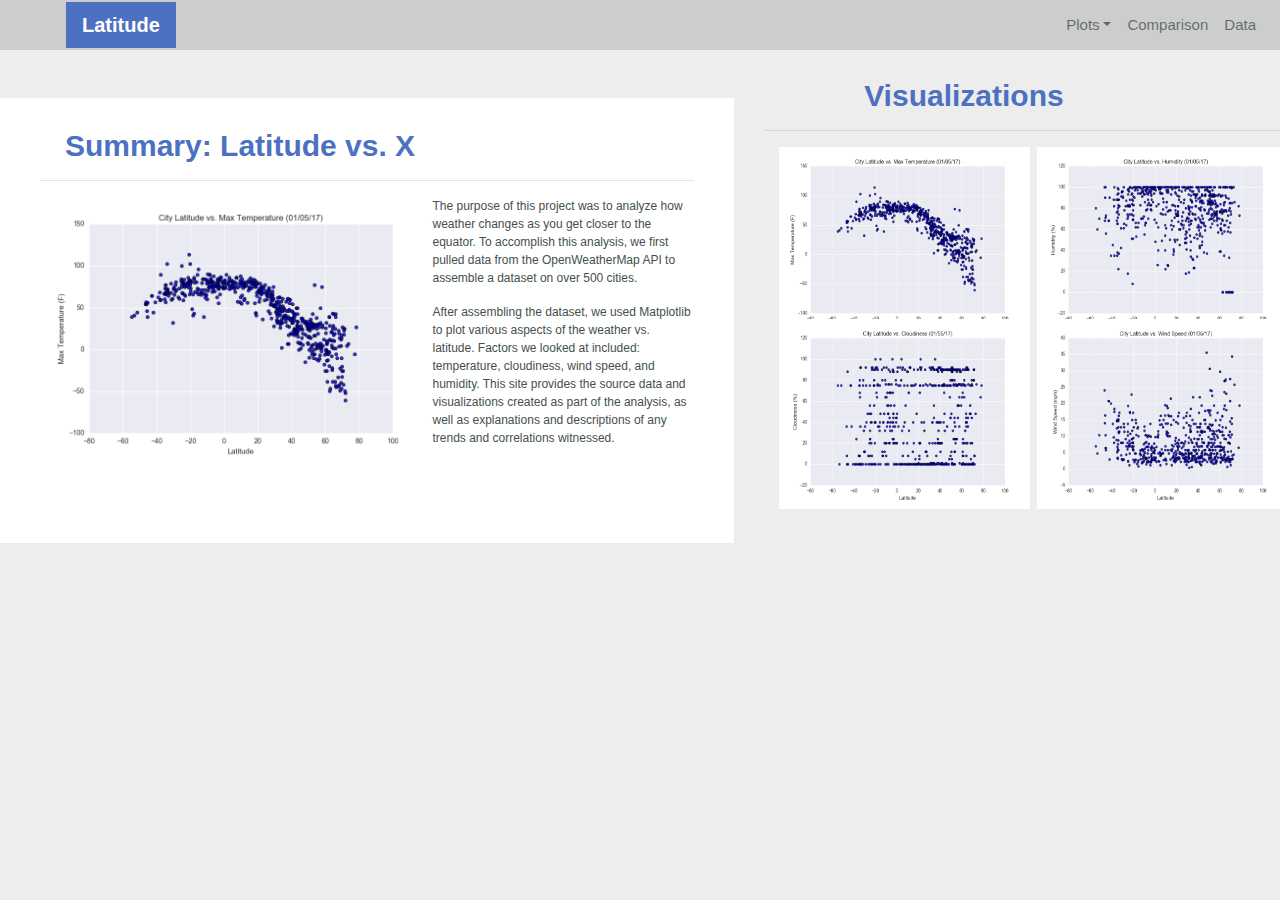
<file: index.html>
<!DOCTYPE html>
<html lang="en-us">

  <head>
    <meta charset="UTF-8">
    <meta name="viewport" content="width=device-width, initial-scale=1">

    <title>Weather Data Homepage</title>

    <link rel="stylesheet" href="https://maxcdn.bootstrapcdn.com/bootstrap/4.0.0/css/bootstrap.min.css" integrity="sha384-Gn5384xqQ1aoWXA+058RXPxPg6fy4IWvTNh0E263XmFcJlSAwiGgFAW/dAiS6JXm" crossorigin="anonymous">
    <link rel="stylesheet" type="text/css" href="style.css">

  </head>

  <!-- Navbar -->
  <body>
    <div class="navigation">
        <nav class="navbar fixed-top navbar-expand-lg navbar-light">
          <a class="navbar-brand" href="index.html">Latitude</a>
          <button class="navbar-toggler border" type="button" data-toggle="collapse" data-target="#navbarNavDropdown" aria-controls="navbarNavDropdown" aria-expanded="false" aria-label="Toggle navigation">
            <span class="navbar-toggler-icon"></span>
          </button>

          <!-- Bootstrap CSS for navbar -->
          <div class="collapse navbar-collapse" id="navbarNavDropdown">
            <ul class="navbar-nav ml-auto">
              <li class="nav-item dropdown">
                <a href="#" class="nav-link dropdown-toggle" data-toggle="dropdown" id="navbarDropdownMenuLink" role="button" aria-haspopup="true" aria-expanded="false">Plots</a>
                <div class="dropdown-menu" aria-labelledby="navbarDropdownMenuLink">
                  <a class="dropdown-item" href="maxtemp.html">Max Temperature</a>
                  <a class="dropdown-item" href="humidity.html">Humidity</a>
                  <a class="dropdown-item" href="cloudiness.html">Cloudiness</a>
                  <a class="dropdown-item" href="windspeed.html">Wind Speed</a>
                </div>
              </li>
              <li class="nav-item">
                <a class="nav-link" href="comparison.html">Comparison</a>
              </li>
              <li class="nav-item">
                <a class="nav-link" href="data.html">Data</a>
              </li>
            </ul>
          </div>
        </nav>
      </div>
      <br>
      <br>

      <!-- Container to include "Summary" Content Box -->
      <div class="container"></div>
        <section class="row">
          <div class="col-lg-7 col-md-12">
            <div class="description-content">
              <h1 class="description-header">Summary: Latitude vs. X</h1>
              <hr>
              <img src="Resources/assets/images/Fig1.png" alt="Latitude vs. Max Temperature" class="description-image">
              <p>The purpose of this project was to analyze how weather changes as you get closer to the equator. To accomplish this analysis, we first pulled data from the OpenWeatherMap API to assemble a dataset on over 500 cities.</p>
              <p>After assembling the dataset, we used Matplotlib to plot various aspects of the weather vs. latitude. Factors we looked at included: temperature, cloudiness, wind speed, and humidity. This site provides the source data and visualizations created as part of the analysis, as well as explanations and descriptions of any trends and correlations witnessed.</p>
            </div>
          </div>
          <div class="col-lg-5 col-md-12">

            <!-- Container for Visualizations Previews  -->
            <section id="imageNav-area">
                <div class="imageNav-content">
                  <h2 class="imageNav-header">Visualizations</h2>
                  <hr />
                  <div class="container">
                    <div class="row">
                      <div class="col-6">
                        <a href="maxtemp.html">
                          <img src="Resources/assets/images/Fig1.png" alt="Latitude vs. Max Temperature", title="Latitude vs. Max Temperature" class="imageNav-photo">
                        </a>
                      </div>
                      <div class="col-6">
                        <a href="humidity.html">
                            <img src="Resources/assets/images/Fig2.png" alt="Latitude vs. Humidity", title="Latitude vs. Humidity" class="imageNav-photo">
                        </a>
                      </div>
                      <div class="col-6">
                        <a href="cloudiness.html">
                            <img src="Resources/assets/images/Fig3.png" alt="Latitude vs. Cloudiness", title="Latitude vs. Cloudiness", class="imageNav-photo">
                        </a>
                      </div>
                      <div class="col-6">
                        <a href="windspeed.html">
                            <img src="Resources/assets/images/Fig4.png" alt="Latitude vs. Wind Speed", title="Latitude vs. Wind Speed", class="imageNav-photo">
                        </a>
                      </div>
                    </div>
                </div>
              </div>
            </section>
        </div>
    </section>
  </div>

  <!-- Bootstrap Javascript (Needed to use many of the components in Bootstrap) -->
  <script src="https://code.jquery.com/jquery-3.2.1.slim.min.js" integrity="sha384-KJ3o2DKtIkvYIK3UENzmM7KCkRr/rE9/Qpg6aAZGJwFDMVNA/GpGFF93hXpG5KkN" crossorigin="anonymous"></script>
  <script src="https://cdnjs.cloudflare.com/ajax/libs/popper.js/1.12.9/umd/popper.min.js" integrity="sha384-ApNbgh9B+Y1QKtv3Rn7W3mgPxhU9K/ScQsAP7hUibX39j7fakFPskvXusvfa0b4Q" crossorigin="anonymous"></script>
  <script src="https://maxcdn.bootstrapcdn.com/bootstrap/4.0.0/js/bootstrap.min.js" integrity="sha384-JZR6Spejh4U02d8jOt6vLEHfe/JQGiRRSQQxSfFWpi1MquVdAyjUar5+76PVCmYl" crossorigin="anonymous"></script>

  </body>
  </html>
</file>
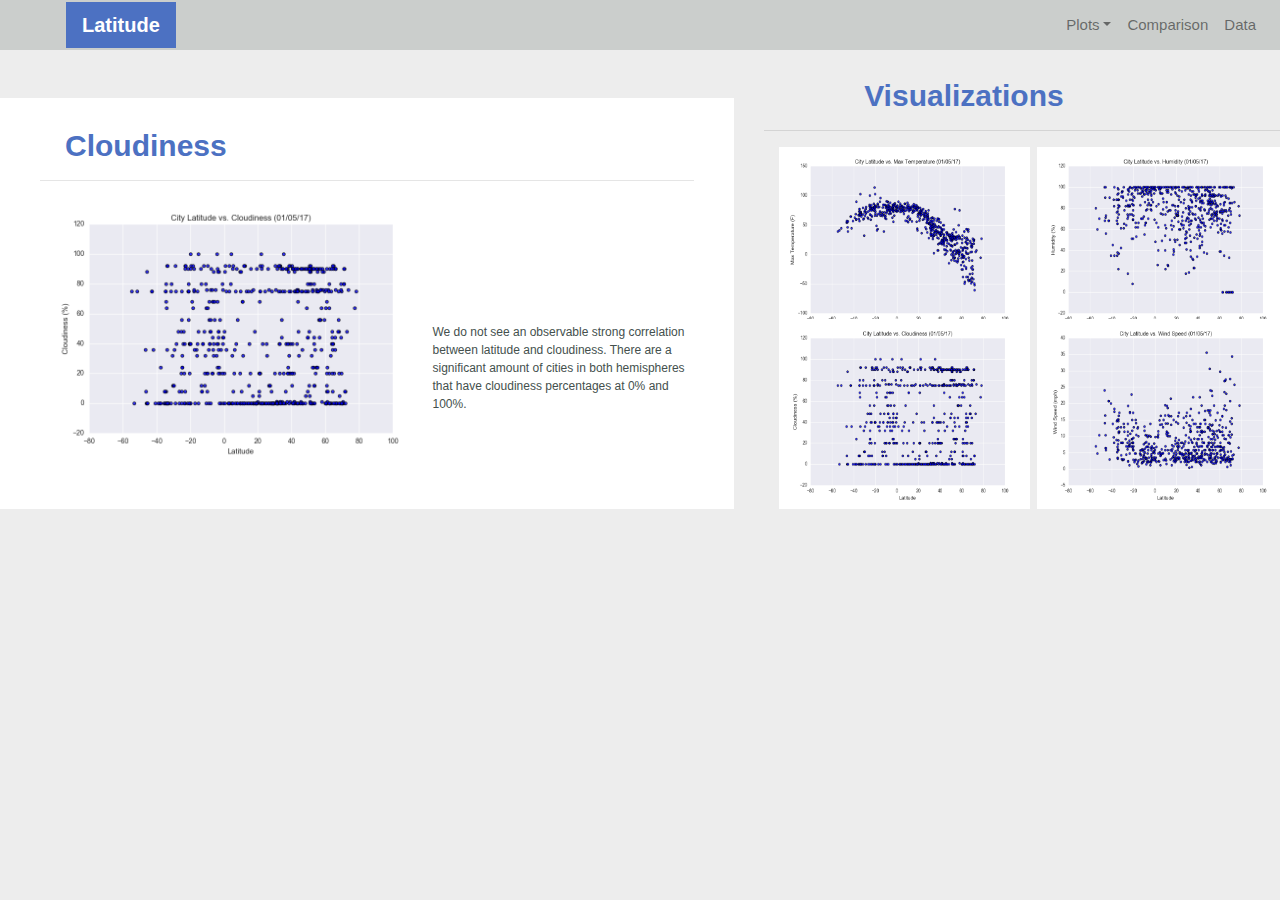
<file: cloudiness.html>
<!DOCTYPE html>
<html lang="en-us">

  <head>
    <meta charset="UTF-8">
    <meta name="viewport" content="width=device-width, initial-scale=1">

    <title>Cloudiness Visualization</title>

    <link rel="stylesheet" href="https://maxcdn.bootstrapcdn.com/bootstrap/4.0.0/css/bootstrap.min.css" integrity="sha384-Gn5384xqQ1aoWXA+058RXPxPg6fy4IWvTNh0E263XmFcJlSAwiGgFAW/dAiS6JXm" crossorigin="anonymous">
    <link rel="stylesheet" type="text/css" href="style.css">

  </head>

  <!-- Navbar -->
  <body>
    <div class="navigation">
        <nav class="navbar fixed-top navbar-expand-lg navbar-light">
          <a class="navbar-brand" href="index.html">Latitude</a>
          <button class="navbar-toggler border" type="button" data-toggle="collapse" data-target="#navbarNavDropdown" aria-controls="navbarNavDropdown" aria-expanded="false" aria-label="Toggle navigation">
            <span class="navbar-toggler-icon"></span>
          </button>

          <!-- Bootstrap CSS for navbar -->
          <div class="collapse navbar-collapse" id="navbarNavDropdown">
            <ul class="navbar-nav ml-auto">
              <li class="nav-item dropdown">
                <a href="#" class="nav-link dropdown-toggle" data-toggle="dropdown" id="navbarDropdownMenuLink" role="button" aria-haspopup="true" aria-expanded="false">Plots</a>
                <div class="dropdown-menu" aria-labelledby="navbarDropdownMenuLink">
                  <a class="dropdown-item" href="maxtemp.html">Max Temperature</a>
                  <a class="dropdown-item" href="humidity.html">Humidity</a>
                  <a class="dropdown-item" href="cloudiness.html">Cloudiness</a>
                  <a class="dropdown-item" href="windspeed.html">Wind Speed</a>
                </div>
              </li>
              <li class="nav-item">
                <a class="nav-link" href="comparison.html">Comparison</a>
              </li>
              <li class="nav-item">
                <a class="nav-link" href="data.html">Data</a>
              </li>
            </ul>
          </div>
        </nav>
      </div>
      <br>
      <br>
      
      <!-- Container to include "Summary" Content Box -->
      <div class="container"></div>
        <section class="row">
          <div class="col-lg-7 col-md-12">
            <div class="description-content">
              <h1 class="description-header">Cloudiness</h1>
              <hr>
              <img src="Resources/assets/images/Fig3.png" alt="Latitude vs. Cloudiness" class="description-image">
              <p><br><br><br><br><br><br><br>We do not see an observable strong correlation between latitude and cloudiness. There are a significant amount of cities in both hemispheres that have cloudiness percentages at 0% and 100%.</p>
            </div>
          </div>
          <div class="col-lg-5 col-md-12">

            <!-- Container for Visualizations Previews  -->
            <section id="imageNav-area">
                <div class="imageNav-content">
                  <h2 class="imageNav-header">Visualizations</h2>
                  <hr />
                  <div class="container">
                    <div class="row">
                      <div class="col-6">
                        <a href="maxtemp.html">
                          <img src="Resources/assets/images/Fig1.png" alt="Latitude vs. Max Temperature", title="Latitude vs. Max Temperature" class="imageNav-photo">
                        </a>
                      </div>
                      <div class="col-6">
                        <a href="humidity.html">
                            <img src="Resources/assets/images/Fig2.png" alt="Latitude vs. Humidity", title="Latitude vs. Humidity" class="imageNav-photo">
                        </a>
                      </div>
                      <div class="col-6">
                        <a href="cloudiness.html">
                            <img src="Resources/assets/images/Fig3.png" alt="Latitude vs. Cloudiness", title="Latitude vs. Cloudiness", class="imageNav-photo">
                        </a>
                      </div>
                      <div class="col-6">
                        <a href="windspeed.html">
                            <img src="Resources/assets/images/Fig4.png" alt="Latitude vs. Wind Speed", title="Latitude vs. Wind Speed", class="imageNav-photo">
                        </a>
                      </div>
                    </div>
                </div>
              </div>
            </section>
        </div>
    </section>
  </div>

  <!-- Bootstrap Javascript (Needed to use many of the components in Bootstrap) -->
  <script src="https://code.jquery.com/jquery-3.2.1.slim.min.js" integrity="sha384-KJ3o2DKtIkvYIK3UENzmM7KCkRr/rE9/Qpg6aAZGJwFDMVNA/GpGFF93hXpG5KkN" crossorigin="anonymous"></script>
  <script src="https://cdnjs.cloudflare.com/ajax/libs/popper.js/1.12.9/umd/popper.min.js" integrity="sha384-ApNbgh9B+Y1QKtv3Rn7W3mgPxhU9K/ScQsAP7hUibX39j7fakFPskvXusvfa0b4Q" crossorigin="anonymous"></script>
  <script src="https://maxcdn.bootstrapcdn.com/bootstrap/4.0.0/js/bootstrap.min.js" integrity="sha384-JZR6Spejh4U02d8jOt6vLEHfe/JQGiRRSQQxSfFWpi1MquVdAyjUar5+76PVCmYl" crossorigin="anonymous"></script>

  </body>
  </html>
</file>
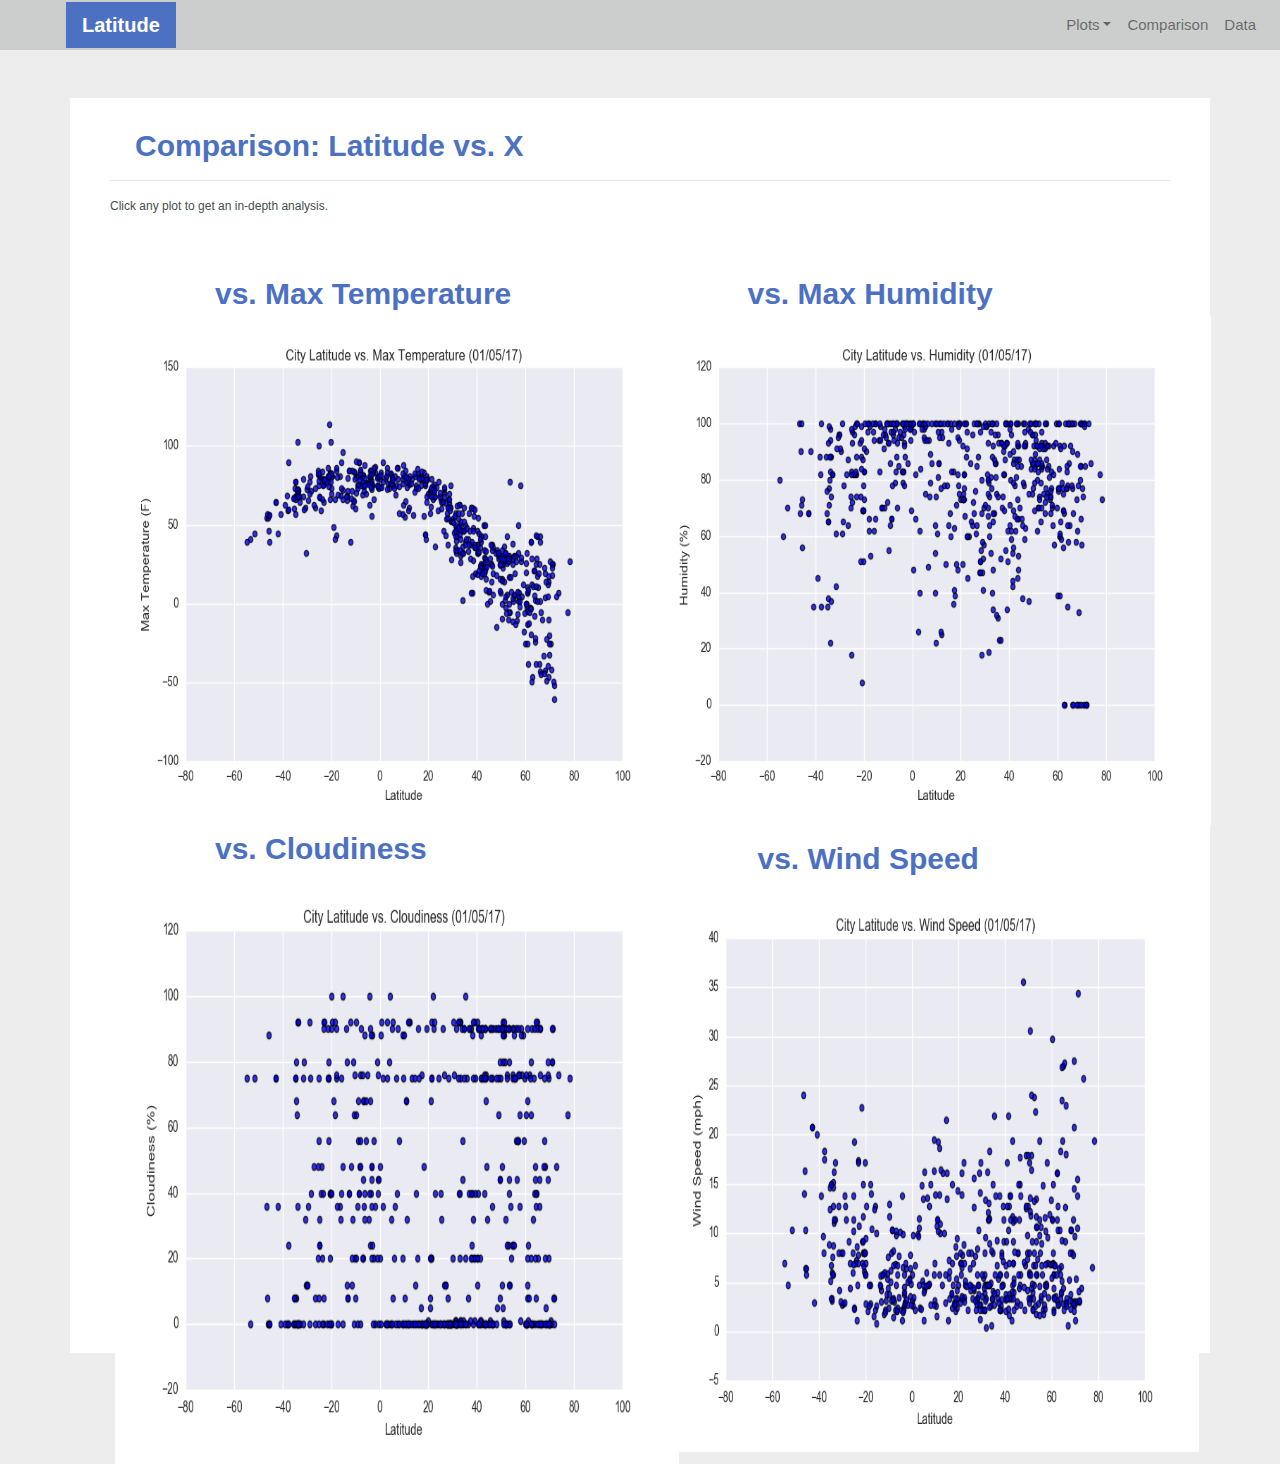
<file: comparison.html>
<!DOCTYPE html>
<html lang="en-us">

  <head>
    <meta charset="UTF-8">
    <meta name="viewport" content="width=device-width, initial-scale=1">

    <title>Comparison Page</title>

    <link rel="stylesheet" href="https://maxcdn.bootstrapcdn.com/bootstrap/4.0.0/css/bootstrap.min.css" integrity="sha384-Gn5384xqQ1aoWXA+058RXPxPg6fy4IWvTNh0E263XmFcJlSAwiGgFAW/dAiS6JXm" crossorigin="anonymous">
    <link rel="stylesheet" type="text/css" href="style.css">

  </head>

    <!-- Navbar -->
    <body>
        <div class="navigation">
            <nav class="navbar fixed-top navbar-expand-lg navbar-light">
              <a class="navbar-brand" href="index.html">Latitude</a>
              <button class="navbar-toggler border" type="button" data-toggle="collapse" data-target="#navbarNavDropdown" aria-controls="navbarNavDropdown" aria-expanded="false" aria-label="Toggle navigation">
                <span class="navbar-toggler-icon"></span>
              </button>
    
              <!-- Bootstrap CSS for navbar -->
              <div class="collapse navbar-collapse" id="navbarNavDropdown">
                <ul class="navbar-nav ml-auto">
                  <li class="nav-item dropdown">
                    <a href="#" class="nav-link dropdown-toggle" data-toggle="dropdown" id="navbarDropdownMenuLink" role="button" aria-haspopup="true" aria-expanded="false">Plots</a>
                    <div class="dropdown-menu" aria-labelledby="navbarDropdownMenuLink">
                      <a class="dropdown-item" href="maxtemp.html">Max Temperature</a>
                      <a class="dropdown-item" href="humidity.html">Humidity</a>
                      <a class="dropdown-item" href="cloudiness.html">Cloudiness</a>
                      <a class="dropdown-item" href="windspeed.html">Wind Speed</a>
                    </div>
                  </li>
                  <li class="nav-item">
                    <a class="nav-link" href="comparison.html">Comparison</a>
                  </li>
                  <li class="nav-item">
                    <a class="nav-link" href="data.html">Data</a>
                  </li>
                </ul>
              </div>
            </nav>
          </div>
          <br>
​
<!-- Start of container -->
<div class="container">
  <section class="row">
    <div>
      <div class="description-content">
        <h1 class="description-header">Comparison: Latitude vs. X</h1>
        <hr>
        <p>Click any plot to get an in-depth analysis.</p>
        <div class="container" style="padding-left: 10px;">
          <div class="row">
            <div class="col-md-6 col-sm-12" style="padding: 10px;">
              <div class="imageNav-header">vs. Max Temperature</div>
              <a href="maxtemp.html">
                <img src="Resources/assets/images/Fig1.png" alt="Latitude vs. Max Temperature", title="Latitude vs. Max Temperature" class="imageNav-photo">
              </a>
            </div>
            <div class="col-md-6 col-sm-12" style="padding: 10px;">
              <div class="imageNav-header">vs. Max Humidity</div>
              <a href="humidity.html">
                <img src="Resources/assets/images/Fig2.png" alt="Latitude vs. Humidity", title="Latitude vs. Humidity" class="imageNav-photo">
              </a>
            </div>
            <div class="col-md-6" style="padding: 10px;">
                <br>
                <br>
                <br>
              <div class="imageNav-header">vs. Cloudiness</div>
              <a href="cloudiness.html">
                <img src="Resources/assets/images/Fig3.png" alt="Latitude vs. Cloudiness", title="Latitude vs. Cloudiness", class="imageNav-photo">
              </a>
            </div>
            <div class="col-md-6" style="padding: 20px;">
                <br>
                <br>
                <br>
              <div class="imageNav-header">vs. Wind Speed</div>
              <a href="windspeed.html">
                <img src="Resources/assets/images/Fig4.png" alt="Latitude vs. Wind Speed", title="Latitude vs. Wind Speed", class="imageNav-photo">
              </a>
            </div>
          </div>
        </div>
      </div>
    </div>
  </section>

<!-- Bootstrap Javascript (Needed to use many of the components in Bootstrap) -->
<script src="https://code.jquery.com/jquery-3.2.1.slim.min.js" integrity="sha384-KJ3o2DKtIkvYIK3UENzmM7KCkRr/rE9/Qpg6aAZGJwFDMVNA/GpGFF93hXpG5KkN" crossorigin="anonymous"></script>
<script src="https://cdnjs.cloudflare.com/ajax/libs/popper.js/1.12.9/umd/popper.min.js" integrity="sha384-ApNbgh9B+Y1QKtv3Rn7W3mgPxhU9K/ScQsAP7hUibX39j7fakFPskvXusvfa0b4Q" crossorigin="anonymous"></script>
<script src="https://maxcdn.bootstrapcdn.com/bootstrap/4.0.0/js/bootstrap.min.js" integrity="sha384-JZR6Spejh4U02d8jOt6vLEHfe/JQGiRRSQQxSfFWpi1MquVdAyjUar5+76PVCmYl" crossorigin="anonymous"></script>

</body>
</html>
</file>
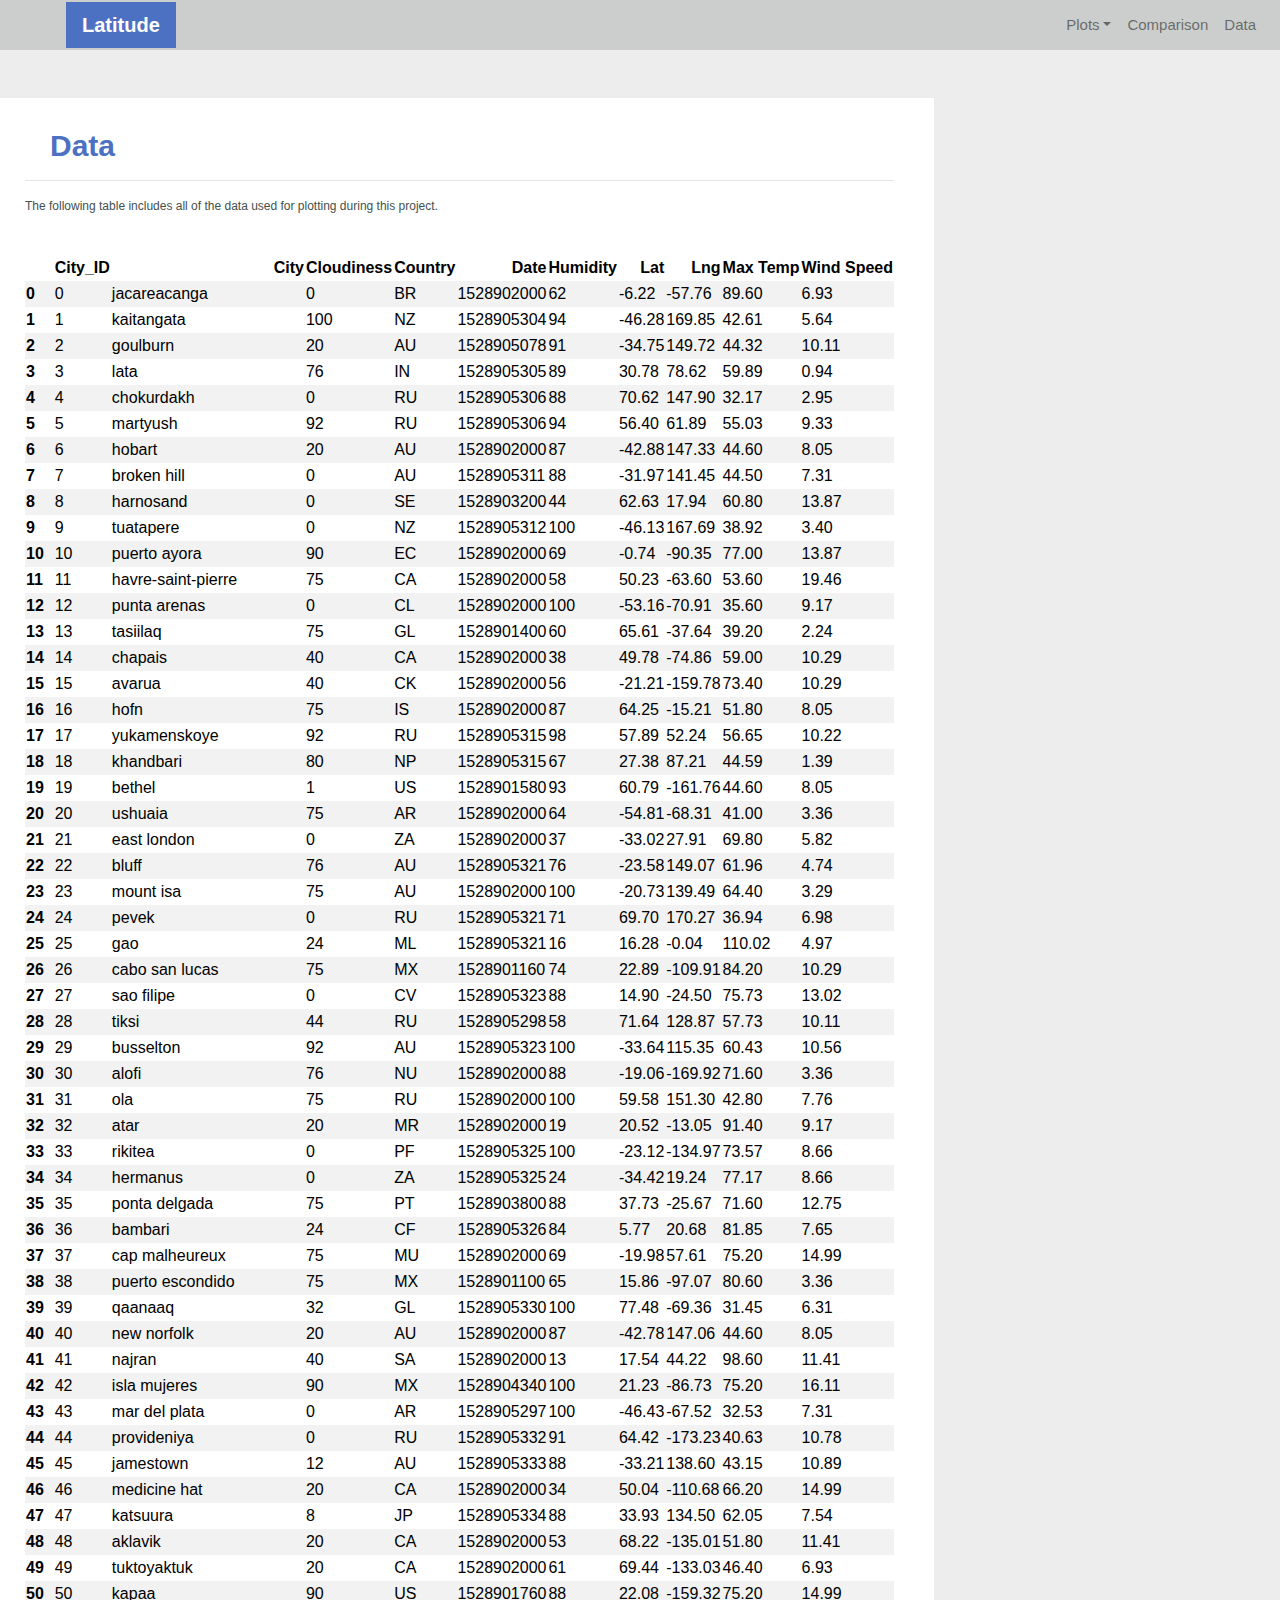
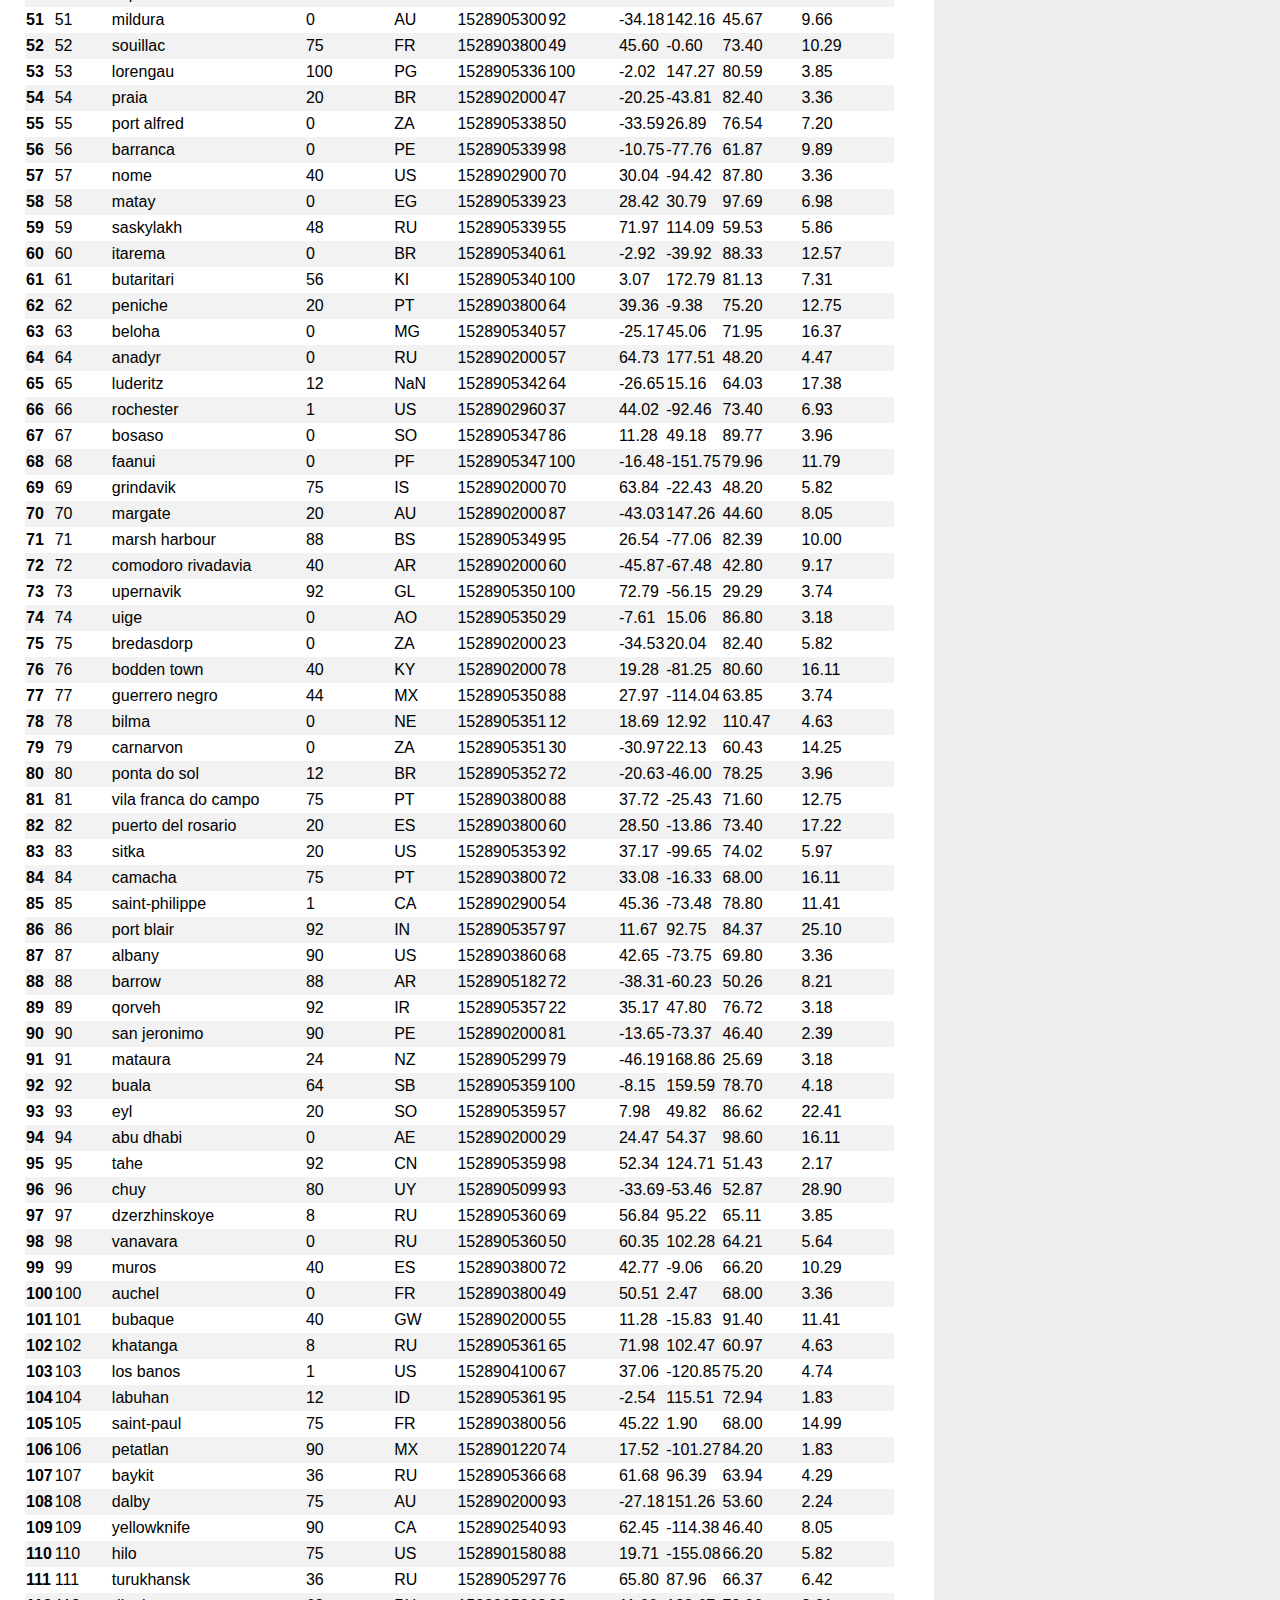
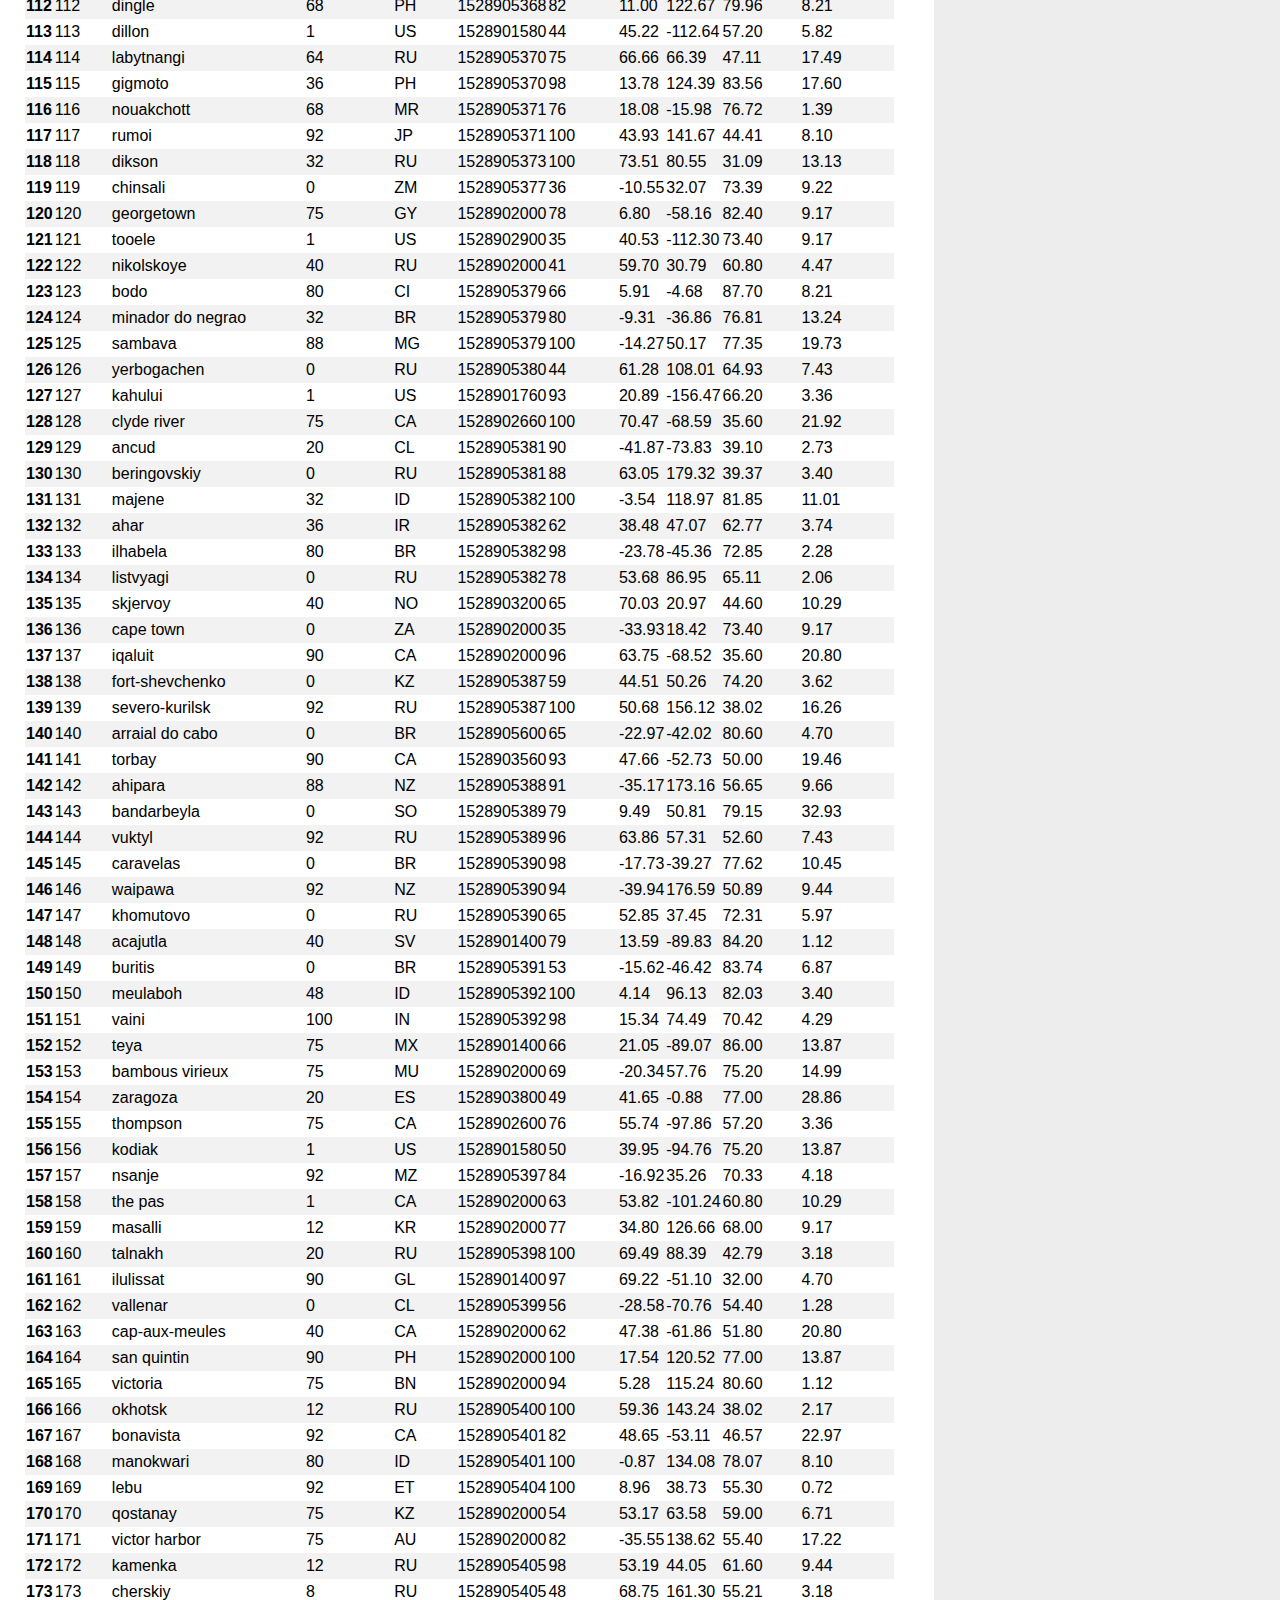
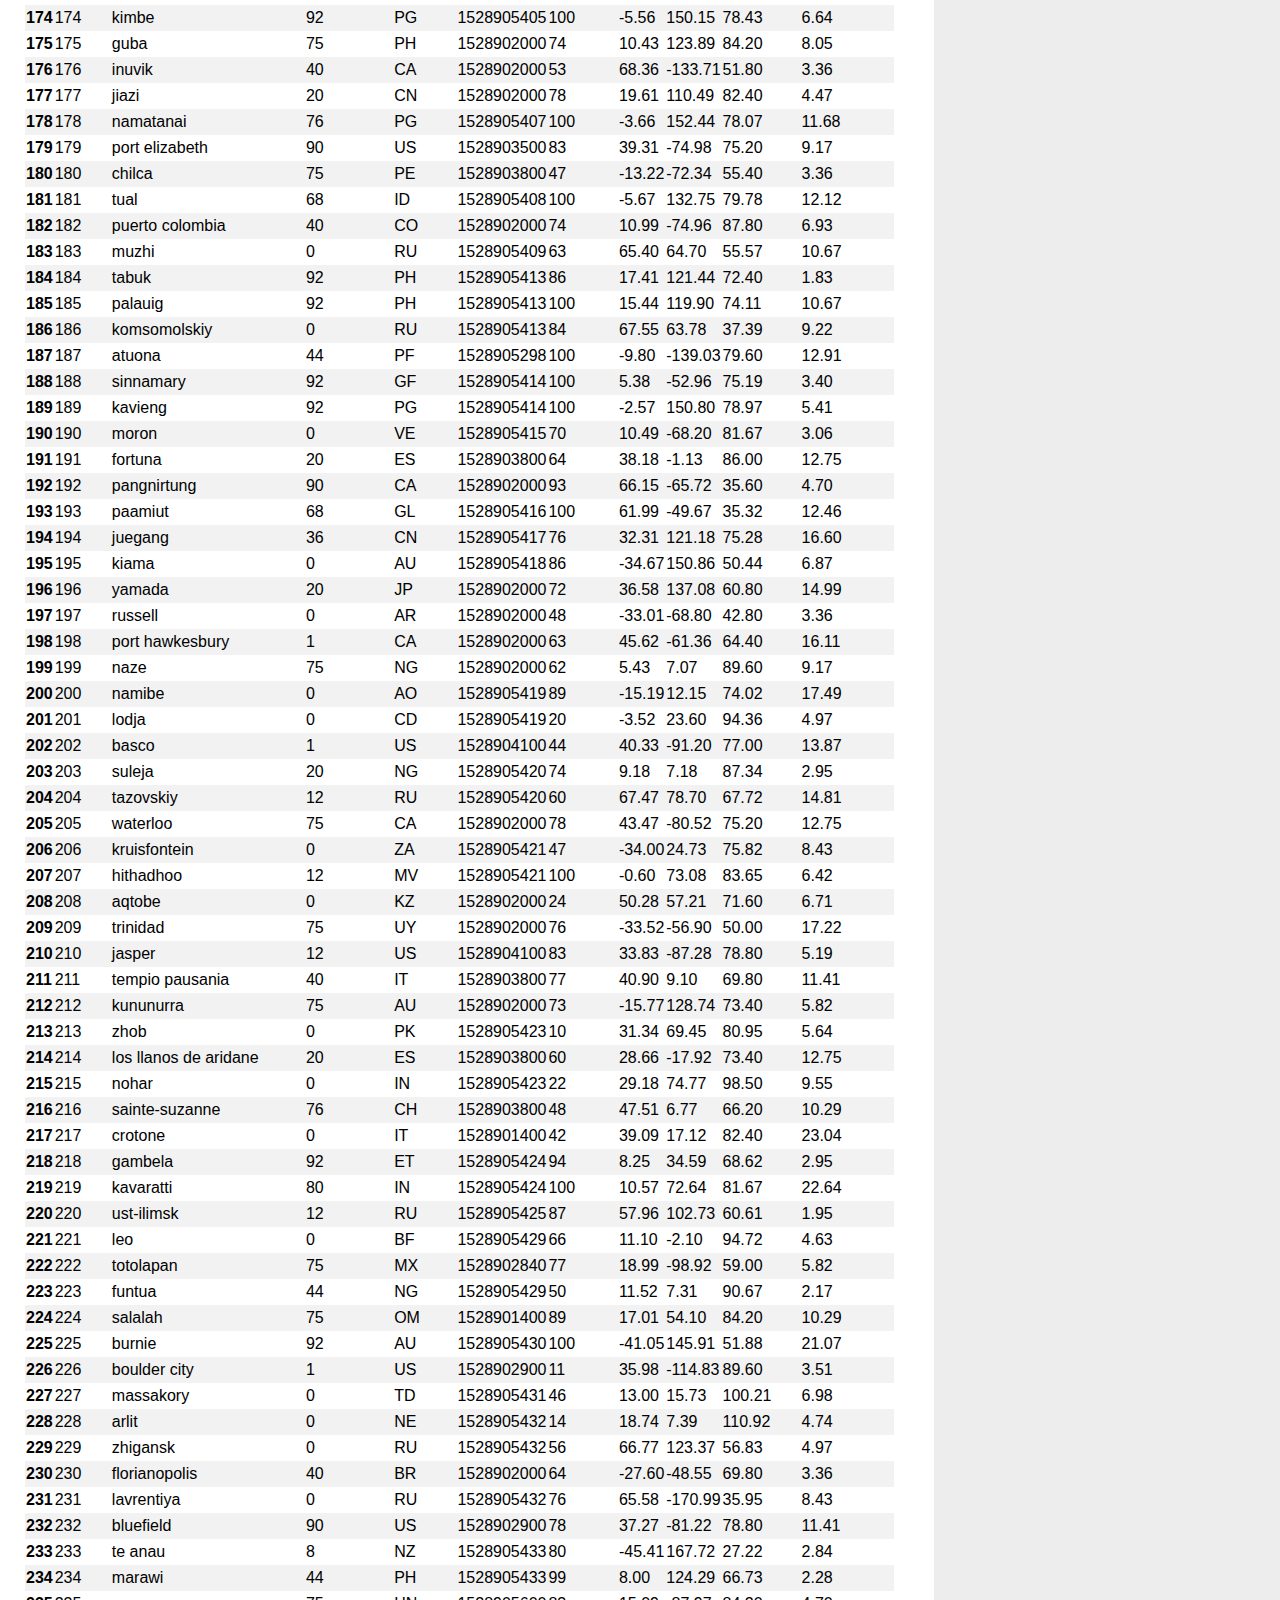
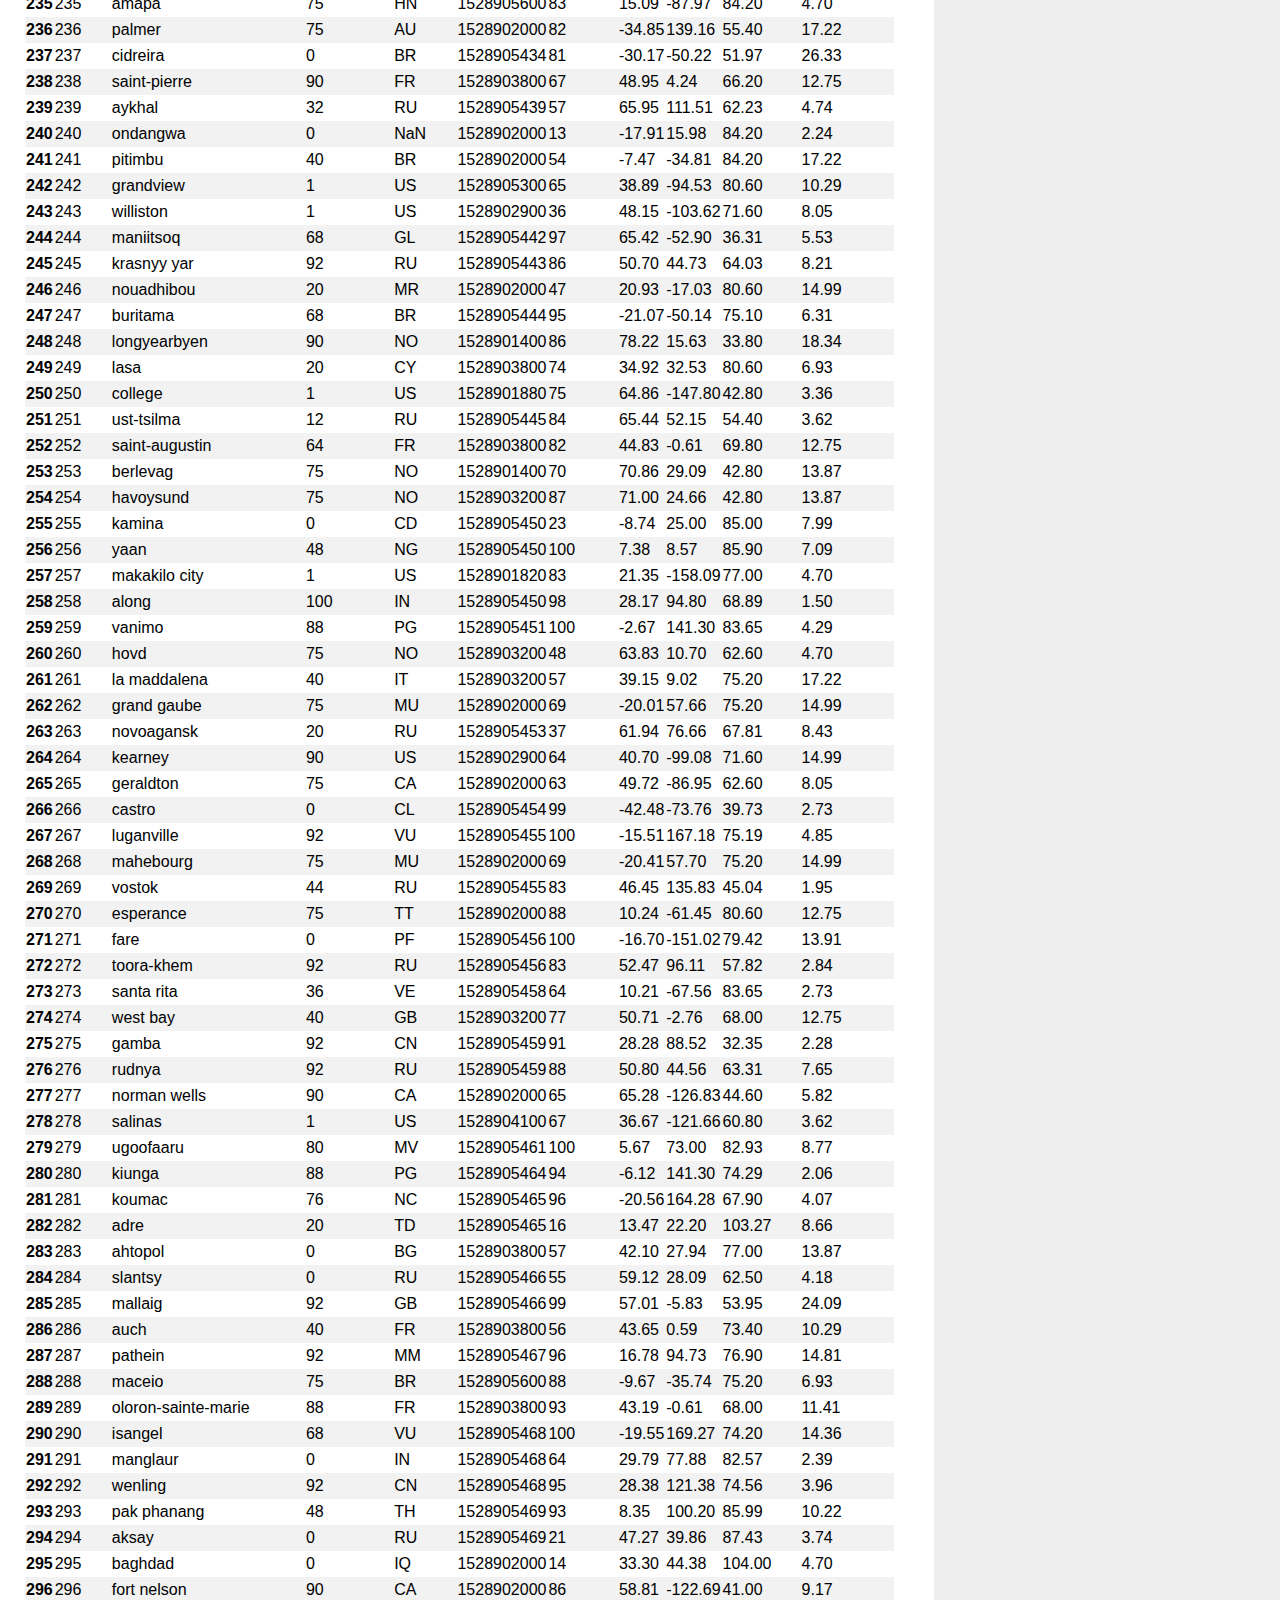
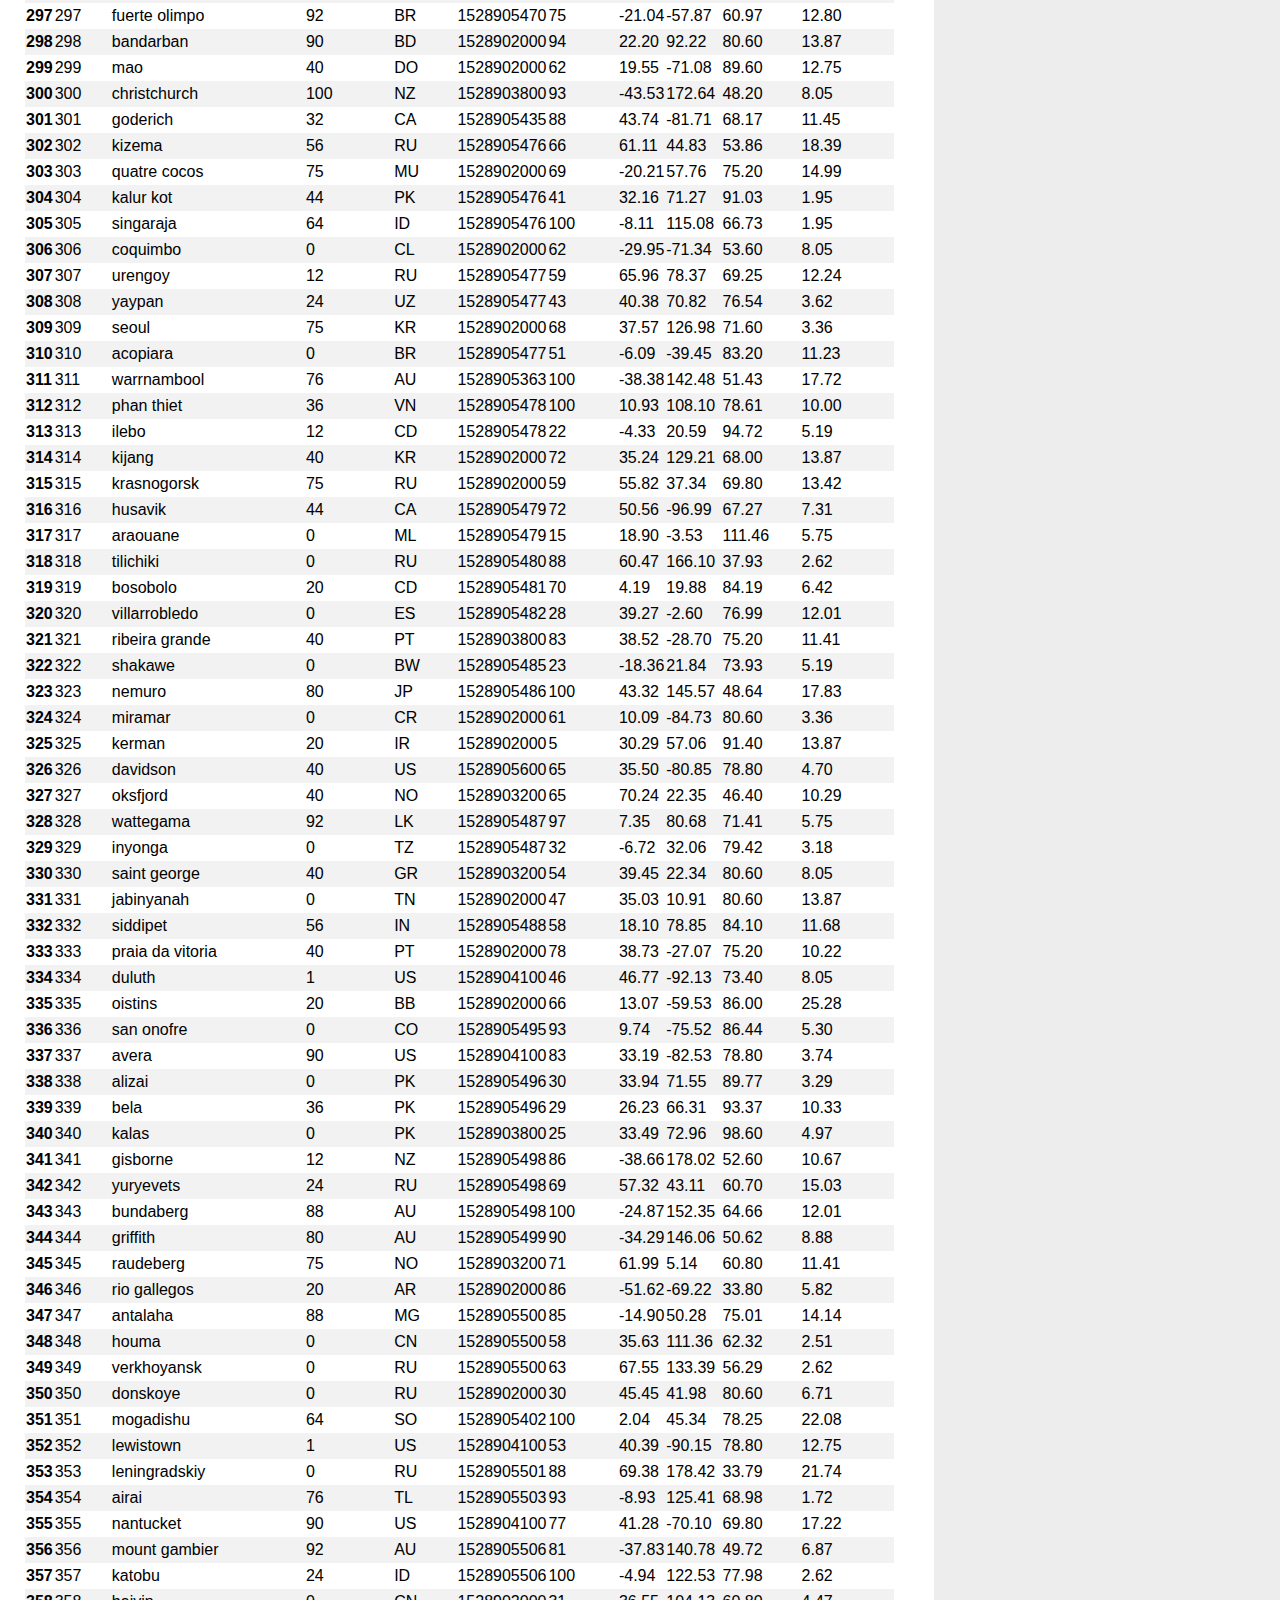
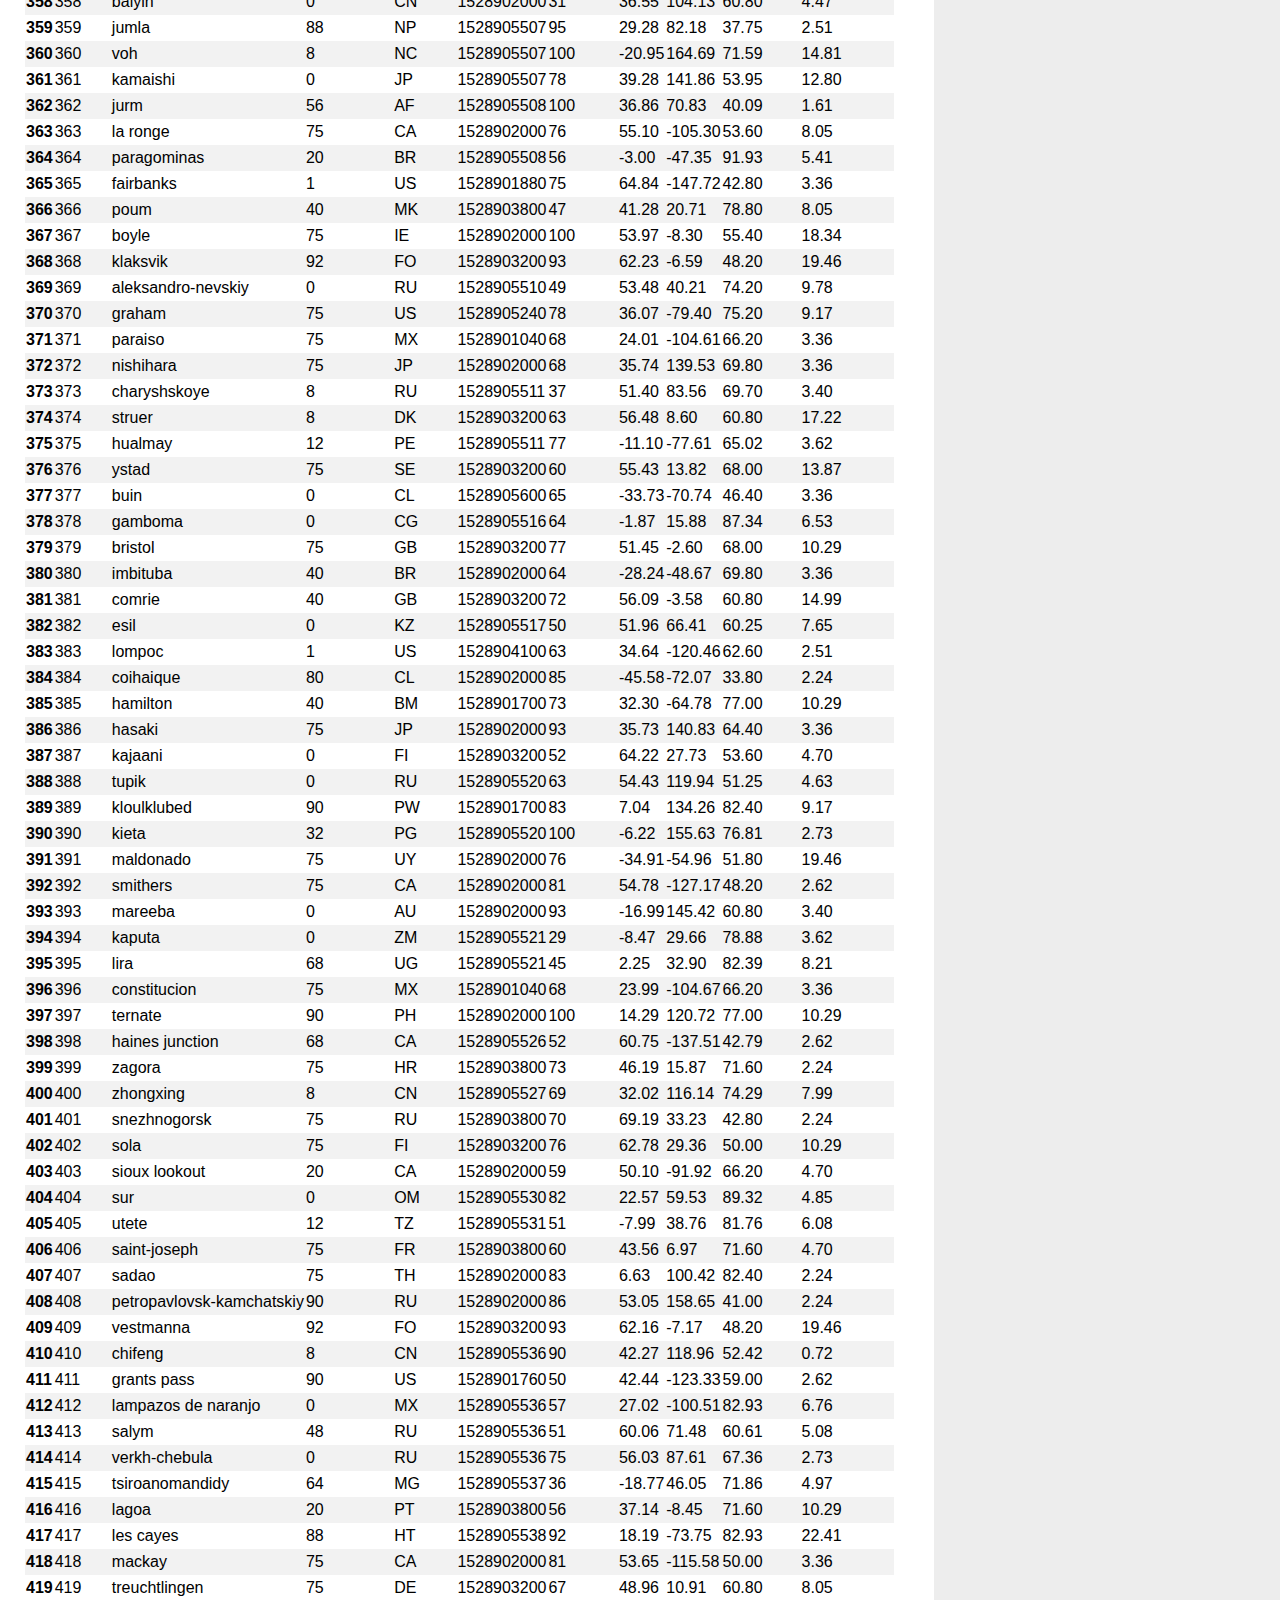
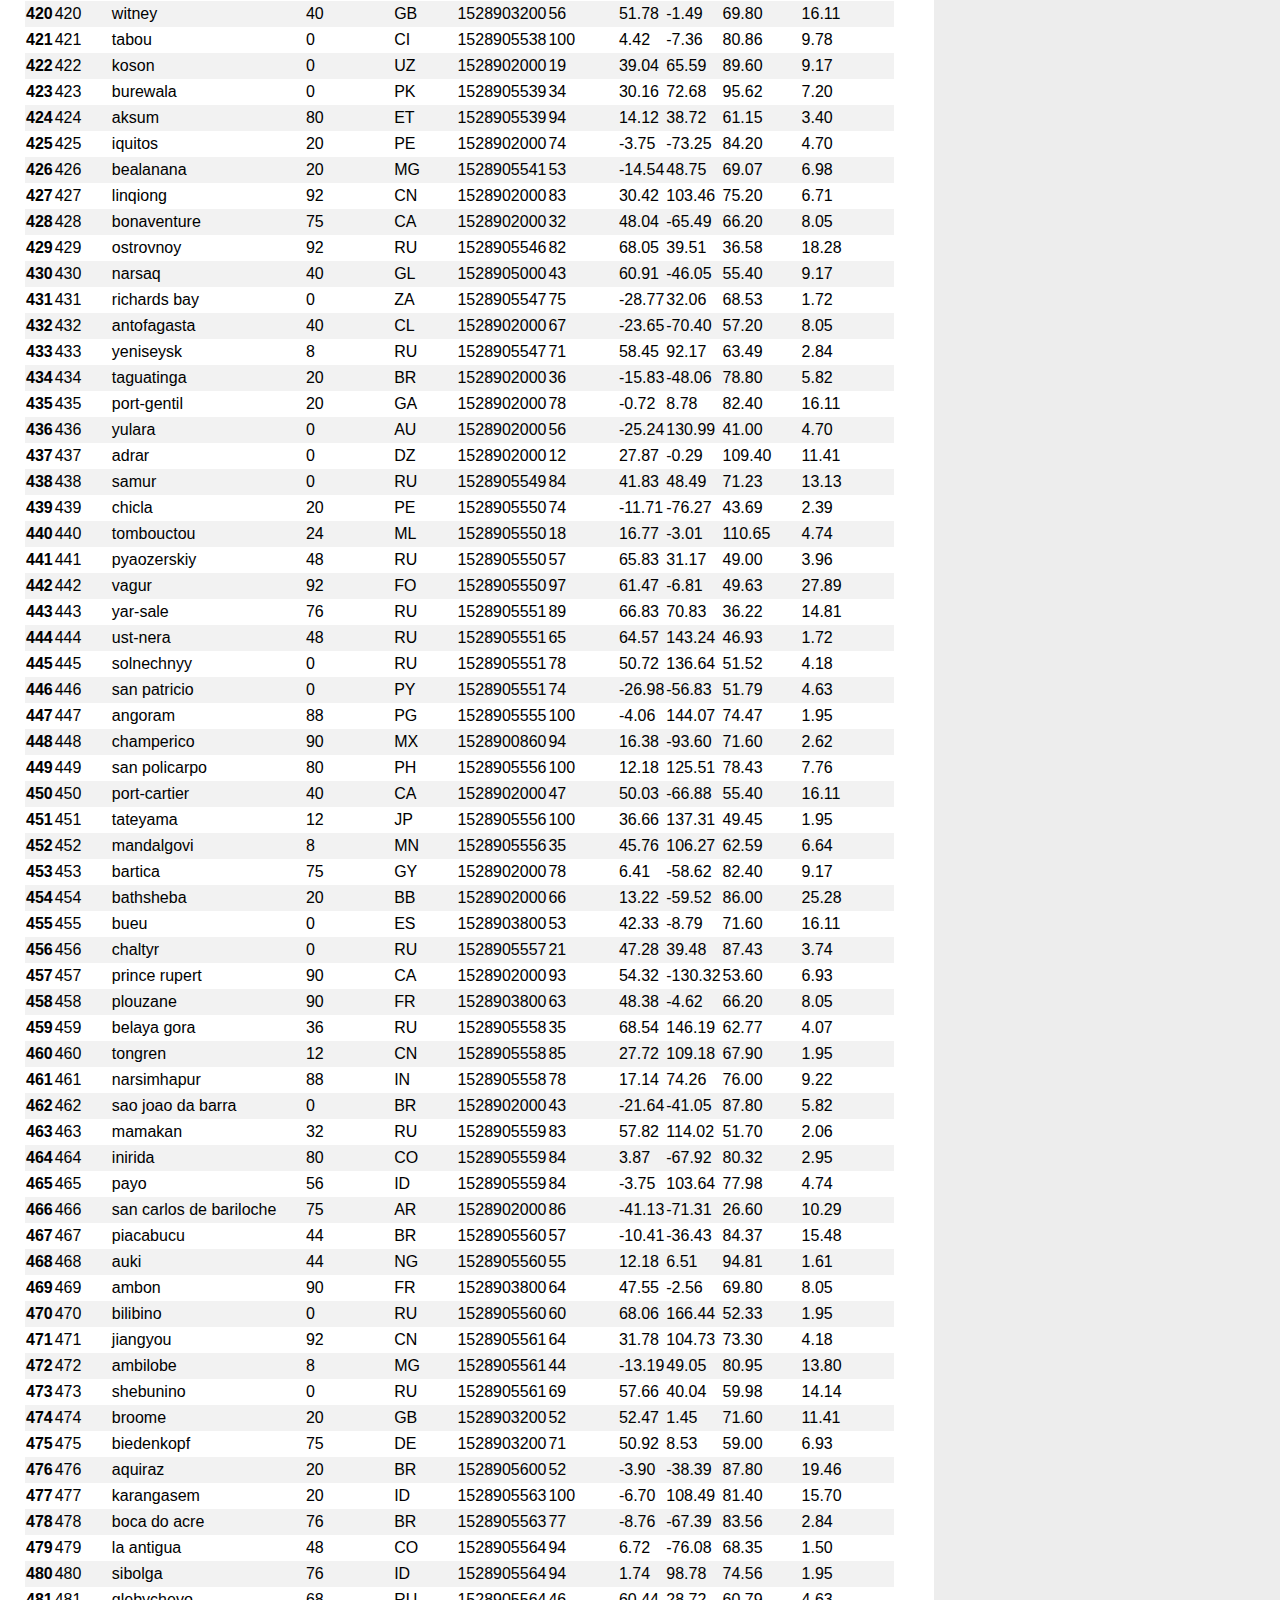
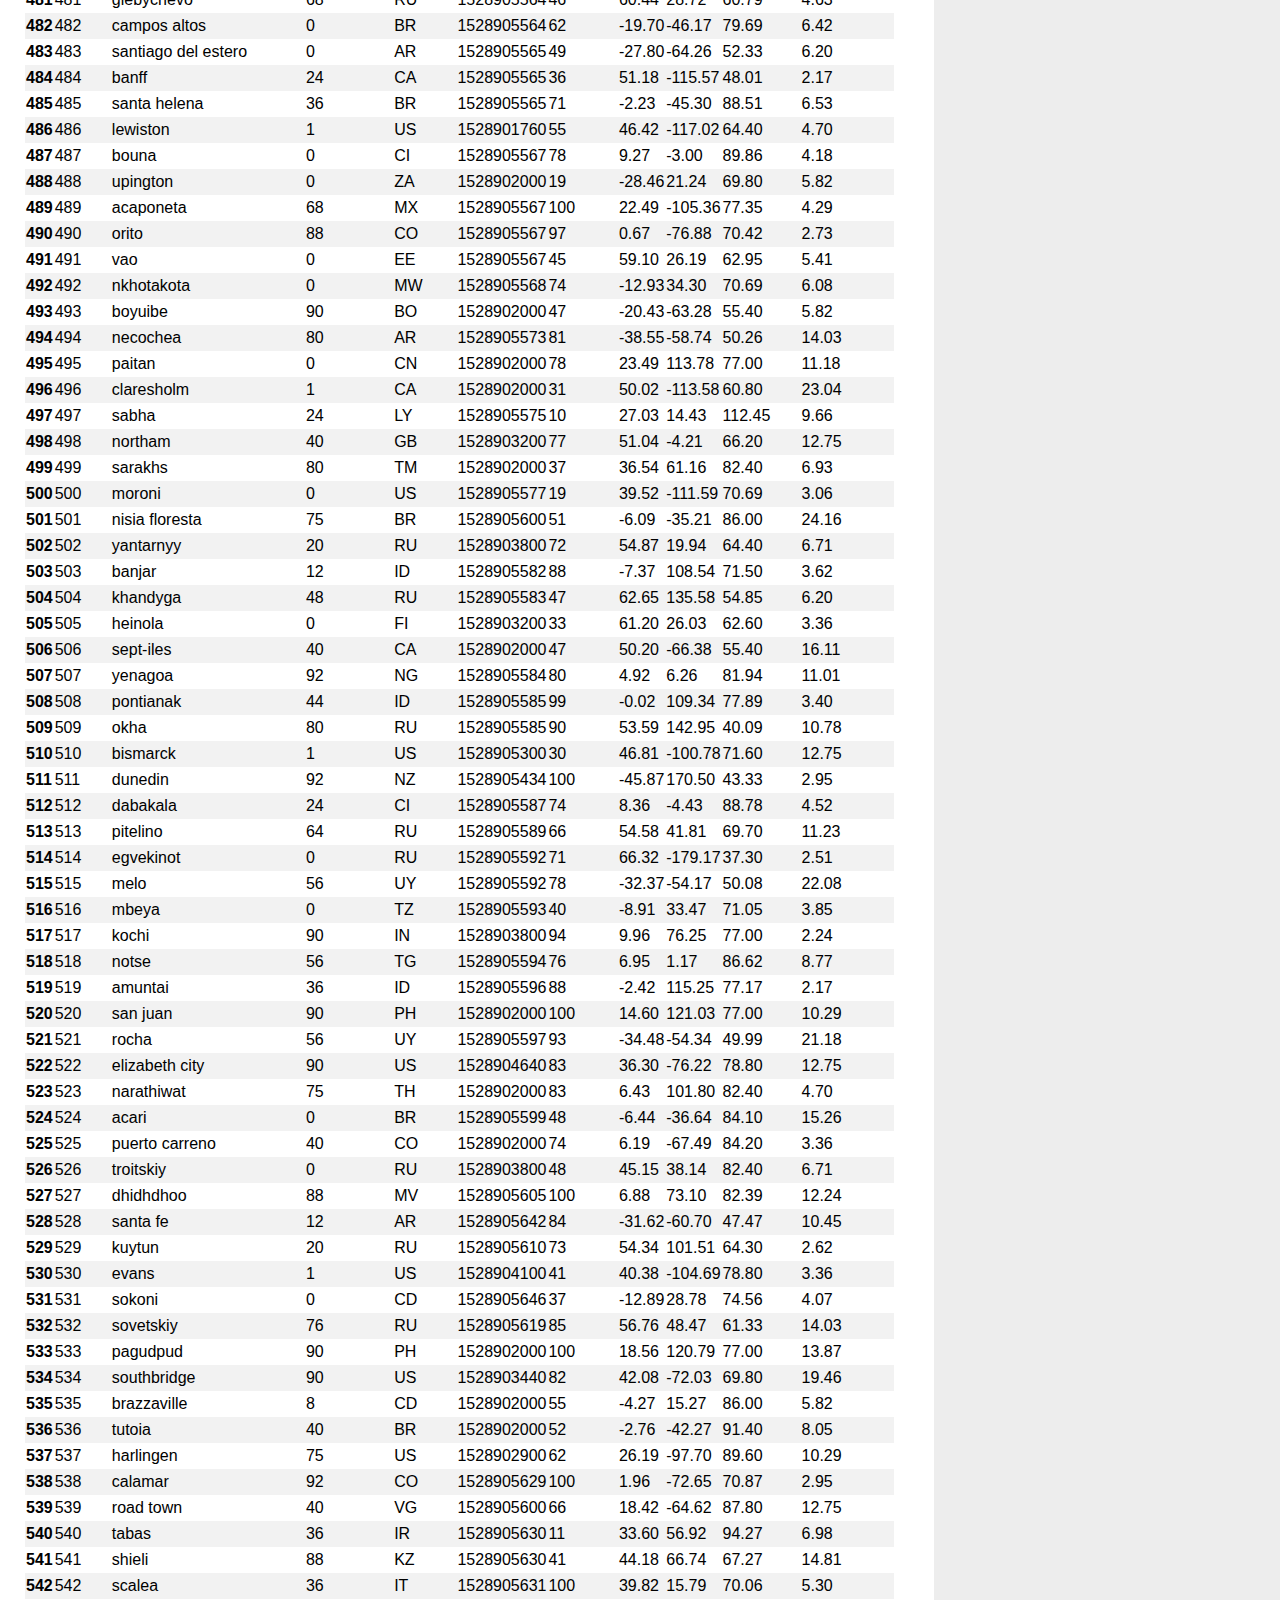
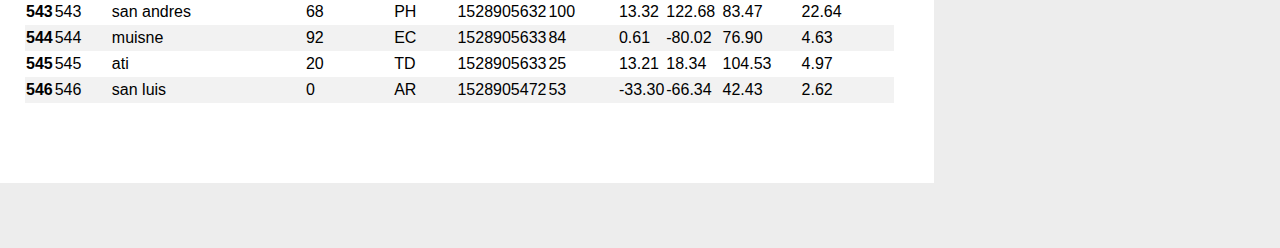
<file: data.html>
<!DOCTYPE html>
<html lang="en-us">

  <head>
    <meta charset="UTF-8">
    <meta name="viewport" content="width=device-width, initial-scale=1">

    <title>Data Page</title>

    <link rel="stylesheet" href="https://maxcdn.bootstrapcdn.com/bootstrap/4.0.0/css/bootstrap.min.css" integrity="sha384-Gn5384xqQ1aoWXA+058RXPxPg6fy4IWvTNh0E263XmFcJlSAwiGgFAW/dAiS6JXm" crossorigin="anonymous">
    <link rel="stylesheet" type="text/css" href="style.css">

  </head>

  <!-- Navbar -->
  <body>
    <div class="navigation">
        <nav class="navbar fixed-top navbar-expand-lg navbar-light">
          <a class="navbar-brand" href="index.html">Latitude</a>
          <button class="navbar-toggler border" type="button" data-toggle="collapse" data-target="#navbarNavDropdown" aria-controls="navbarNavDropdown" aria-expanded="false" aria-label="Toggle navigation">
            <span class="navbar-toggler-icon"></span>
          </button>

          <!-- Bootstrap CSS for navbar -->
          <div class="collapse navbar-collapse" id="navbarNavDropdown">
            <ul class="navbar-nav ml-auto">
              <li class="nav-item dropdown">
                <a href="#" class="nav-link dropdown-toggle" data-toggle="dropdown" id="navbarDropdownMenuLink" role="button" aria-haspopup="true" aria-expanded="false">Plots</a>
                <div class="dropdown-menu" aria-labelledby="navbarDropdownMenuLink">
                  <a class="dropdown-item" href="maxtemp.html">Max Temperature</a>
                  <a class="dropdown-item" href="humidity.html">Humidity</a>
                  <a class="dropdown-item" href="cloudiness.html">Cloudiness</a>
                  <a class="dropdown-item" href="windspeed.html">Wind Speed</a>
                </div>
              </li>
              <li class="nav-item">
                <a class="nav-link" href="comparison.html">Comparison</a>
              </li>
              <li class="nav-item">
                <a class="nav-link" href="data.html">Data</a>
              </li>
            </ul>
          </div>
        </nav>
      </div>
      <br>
      <br>

      <!-- Container to include content -->
      <div class="container"></div>
        <section class="row">
          <div>
              <div class="description-content">
                  <h1 class="description-header">Data</h1>
                  <hr>
                  <p>The following table includes all of the data used for plotting during this project.</p>
                  <br>
                  <div>
                    <table class="dataframe table-striped">
                        <thead>
                          <tr style="text-align: right;">
                            <th></th>
                            <th>City_ID</th>
                            <th>City</th>
                            <th>Cloudiness</th>
                            <th>Country</th>
                            <th>Date</th>
                            <th>Humidity</th>
                            <th>Lat</th>
                            <th>Lng</th>
                            <th>Max Temp</th>
                            <th>Wind Speed</th>
                          </tr>
                        </thead>
                        <tbody>
                          <tr>
                            <th>0</th>
                            <td>0</td>
                            <td>jacareacanga</td>
                            <td>0</td>
                            <td>BR</td>
                            <td>1528902000</td>
                            <td>62</td>
                            <td>-6.22</td>
                            <td>-57.76</td>
                            <td>89.60</td>
                            <td>6.93</td>
                          </tr>
                          <tr>
                            <th>1</th>
                            <td>1</td>
                            <td>kaitangata</td>
                            <td>100</td>
                            <td>NZ</td>
                            <td>1528905304</td>
                            <td>94</td>
                            <td>-46.28</td>
                            <td>169.85</td>
                            <td>42.61</td>
                            <td>5.64</td>
                          </tr>
                          <tr>
                            <th>2</th>
                            <td>2</td>
                            <td>goulburn</td>
                            <td>20</td>
                            <td>AU</td>
                            <td>1528905078</td>
                            <td>91</td>
                            <td>-34.75</td>
                            <td>149.72</td>
                            <td>44.32</td>
                            <td>10.11</td>
                          </tr>
                          <tr>
                            <th>3</th>
                            <td>3</td>
                            <td>lata</td>
                            <td>76</td>
                            <td>IN</td>
                            <td>1528905305</td>
                            <td>89</td>
                            <td>30.78</td>
                            <td>78.62</td>
                            <td>59.89</td>
                            <td>0.94</td>
                          </tr>
                          <tr>
                            <th>4</th>
                            <td>4</td>
                            <td>chokurdakh</td>
                            <td>0</td>
                            <td>RU</td>
                            <td>1528905306</td>
                            <td>88</td>
                            <td>70.62</td>
                            <td>147.90</td>
                            <td>32.17</td>
                            <td>2.95</td>
                          </tr>
                          <tr>
                            <th>5</th>
                            <td>5</td>
                            <td>martyush</td>
                            <td>92</td>
                            <td>RU</td>
                            <td>1528905306</td>
                            <td>94</td>
                            <td>56.40</td>
                            <td>61.89</td>
                            <td>55.03</td>
                            <td>9.33</td>
                          </tr>
                          <tr>
                            <th>6</th>
                            <td>6</td>
                            <td>hobart</td>
                            <td>20</td>
                            <td>AU</td>
                            <td>1528902000</td>
                            <td>87</td>
                            <td>-42.88</td>
                            <td>147.33</td>
                            <td>44.60</td>
                            <td>8.05</td>
                          </tr>
                          <tr>
                            <th>7</th>
                            <td>7</td>
                            <td>broken hill</td>
                            <td>0</td>
                            <td>AU</td>
                            <td>1528905311</td>
                            <td>88</td>
                            <td>-31.97</td>
                            <td>141.45</td>
                            <td>44.50</td>
                            <td>7.31</td>
                          </tr>
                          <tr>
                            <th>8</th>
                            <td>8</td>
                            <td>harnosand</td>
                            <td>0</td>
                            <td>SE</td>
                            <td>1528903200</td>
                            <td>44</td>
                            <td>62.63</td>
                            <td>17.94</td>
                            <td>60.80</td>
                            <td>13.87</td>
                          </tr>
                          <tr>
                            <th>9</th>
                            <td>9</td>
                            <td>tuatapere</td>
                            <td>0</td>
                            <td>NZ</td>
                            <td>1528905312</td>
                            <td>100</td>
                            <td>-46.13</td>
                            <td>167.69</td>
                            <td>38.92</td>
                            <td>3.40</td>
                          </tr>
                          <tr>
                            <th>10</th>
                            <td>10</td>
                            <td>puerto ayora</td>
                            <td>90</td>
                            <td>EC</td>
                            <td>1528902000</td>
                            <td>69</td>
                            <td>-0.74</td>
                            <td>-90.35</td>
                            <td>77.00</td>
                            <td>13.87</td>
                          </tr>
                          <tr>
                            <th>11</th>
                            <td>11</td>
                            <td>havre-saint-pierre</td>
                            <td>75</td>
                            <td>CA</td>
                            <td>1528902000</td>
                            <td>58</td>
                            <td>50.23</td>
                            <td>-63.60</td>
                            <td>53.60</td>
                            <td>19.46</td>
                          </tr>
                          <tr>
                            <th>12</th>
                            <td>12</td>
                            <td>punta arenas</td>
                            <td>0</td>
                            <td>CL</td>
                            <td>1528902000</td>
                            <td>100</td>
                            <td>-53.16</td>
                            <td>-70.91</td>
                            <td>35.60</td>
                            <td>9.17</td>
                          </tr>
                          <tr>
                            <th>13</th>
                            <td>13</td>
                            <td>tasiilaq</td>
                            <td>75</td>
                            <td>GL</td>
                            <td>1528901400</td>
                            <td>60</td>
                            <td>65.61</td>
                            <td>-37.64</td>
                            <td>39.20</td>
                            <td>2.24</td>
                          </tr>
                          <tr>
                            <th>14</th>
                            <td>14</td>
                            <td>chapais</td>
                            <td>40</td>
                            <td>CA</td>
                            <td>1528902000</td>
                            <td>38</td>
                            <td>49.78</td>
                            <td>-74.86</td>
                            <td>59.00</td>
                            <td>10.29</td>
                          </tr>
                          <tr>
                            <th>15</th>
                            <td>15</td>
                            <td>avarua</td>
                            <td>40</td>
                            <td>CK</td>
                            <td>1528902000</td>
                            <td>56</td>
                            <td>-21.21</td>
                            <td>-159.78</td>
                            <td>73.40</td>
                            <td>10.29</td>
                          </tr>
                          <tr>
                            <th>16</th>
                            <td>16</td>
                            <td>hofn</td>
                            <td>75</td>
                            <td>IS</td>
                            <td>1528902000</td>
                            <td>87</td>
                            <td>64.25</td>
                            <td>-15.21</td>
                            <td>51.80</td>
                            <td>8.05</td>
                          </tr>
                          <tr>
                            <th>17</th>
                            <td>17</td>
                            <td>yukamenskoye</td>
                            <td>92</td>
                            <td>RU</td>
                            <td>1528905315</td>
                            <td>98</td>
                            <td>57.89</td>
                            <td>52.24</td>
                            <td>56.65</td>
                            <td>10.22</td>
                          </tr>
                          <tr>
                            <th>18</th>
                            <td>18</td>
                            <td>khandbari</td>
                            <td>80</td>
                            <td>NP</td>
                            <td>1528905315</td>
                            <td>67</td>
                            <td>27.38</td>
                            <td>87.21</td>
                            <td>44.59</td>
                            <td>1.39</td>
                          </tr>
                          <tr>
                            <th>19</th>
                            <td>19</td>
                            <td>bethel</td>
                            <td>1</td>
                            <td>US</td>
                            <td>1528901580</td>
                            <td>93</td>
                            <td>60.79</td>
                            <td>-161.76</td>
                            <td>44.60</td>
                            <td>8.05</td>
                          </tr>
                          <tr>
                            <th>20</th>
                            <td>20</td>
                            <td>ushuaia</td>
                            <td>75</td>
                            <td>AR</td>
                            <td>1528902000</td>
                            <td>64</td>
                            <td>-54.81</td>
                            <td>-68.31</td>
                            <td>41.00</td>
                            <td>3.36</td>
                          </tr>
                          <tr>
                            <th>21</th>
                            <td>21</td>
                            <td>east london</td>
                            <td>0</td>
                            <td>ZA</td>
                            <td>1528902000</td>
                            <td>37</td>
                            <td>-33.02</td>
                            <td>27.91</td>
                            <td>69.80</td>
                            <td>5.82</td>
                          </tr>
                          <tr>
                            <th>22</th>
                            <td>22</td>
                            <td>bluff</td>
                            <td>76</td>
                            <td>AU</td>
                            <td>1528905321</td>
                            <td>76</td>
                            <td>-23.58</td>
                            <td>149.07</td>
                            <td>61.96</td>
                            <td>4.74</td>
                          </tr>
                          <tr>
                            <th>23</th>
                            <td>23</td>
                            <td>mount isa</td>
                            <td>75</td>
                            <td>AU</td>
                            <td>1528902000</td>
                            <td>100</td>
                            <td>-20.73</td>
                            <td>139.49</td>
                            <td>64.40</td>
                            <td>3.29</td>
                          </tr>
                          <tr>
                            <th>24</th>
                            <td>24</td>
                            <td>pevek</td>
                            <td>0</td>
                            <td>RU</td>
                            <td>1528905321</td>
                            <td>71</td>
                            <td>69.70</td>
                            <td>170.27</td>
                            <td>36.94</td>
                            <td>6.98</td>
                          </tr>
                          <tr>
                            <th>25</th>
                            <td>25</td>
                            <td>gao</td>
                            <td>24</td>
                            <td>ML</td>
                            <td>1528905321</td>
                            <td>16</td>
                            <td>16.28</td>
                            <td>-0.04</td>
                            <td>110.02</td>
                            <td>4.97</td>
                          </tr>
                          <tr>
                            <th>26</th>
                            <td>26</td>
                            <td>cabo san lucas</td>
                            <td>75</td>
                            <td>MX</td>
                            <td>1528901160</td>
                            <td>74</td>
                            <td>22.89</td>
                            <td>-109.91</td>
                            <td>84.20</td>
                            <td>10.29</td>
                          </tr>
                          <tr>
                            <th>27</th>
                            <td>27</td>
                            <td>sao filipe</td>
                            <td>0</td>
                            <td>CV</td>
                            <td>1528905323</td>
                            <td>88</td>
                            <td>14.90</td>
                            <td>-24.50</td>
                            <td>75.73</td>
                            <td>13.02</td>
                          </tr>
                          <tr>
                            <th>28</th>
                            <td>28</td>
                            <td>tiksi</td>
                            <td>44</td>
                            <td>RU</td>
                            <td>1528905298</td>
                            <td>58</td>
                            <td>71.64</td>
                            <td>128.87</td>
                            <td>57.73</td>
                            <td>10.11</td>
                          </tr>
                          <tr>
                            <th>29</th>
                            <td>29</td>
                            <td>busselton</td>
                            <td>92</td>
                            <td>AU</td>
                            <td>1528905323</td>
                            <td>100</td>
                            <td>-33.64</td>
                            <td>115.35</td>
                            <td>60.43</td>
                            <td>10.56</td>
                          </tr>
                          <tr>
                            <th>30</th>
                            <td>30</td>
                            <td>alofi</td>
                            <td>76</td>
                            <td>NU</td>
                            <td>1528902000</td>
                            <td>88</td>
                            <td>-19.06</td>
                            <td>-169.92</td>
                            <td>71.60</td>
                            <td>3.36</td>
                          </tr>
                          <tr>
                            <th>31</th>
                            <td>31</td>
                            <td>ola</td>
                            <td>75</td>
                            <td>RU</td>
                            <td>1528902000</td>
                            <td>100</td>
                            <td>59.58</td>
                            <td>151.30</td>
                            <td>42.80</td>
                            <td>7.76</td>
                          </tr>
                          <tr>
                            <th>32</th>
                            <td>32</td>
                            <td>atar</td>
                            <td>20</td>
                            <td>MR</td>
                            <td>1528902000</td>
                            <td>19</td>
                            <td>20.52</td>
                            <td>-13.05</td>
                            <td>91.40</td>
                            <td>9.17</td>
                          </tr>
                          <tr>
                            <th>33</th>
                            <td>33</td>
                            <td>rikitea</td>
                            <td>0</td>
                            <td>PF</td>
                            <td>1528905325</td>
                            <td>100</td>
                            <td>-23.12</td>
                            <td>-134.97</td>
                            <td>73.57</td>
                            <td>8.66</td>
                          </tr>
                          <tr>
                            <th>34</th>
                            <td>34</td>
                            <td>hermanus</td>
                            <td>0</td>
                            <td>ZA</td>
                            <td>1528905325</td>
                            <td>24</td>
                            <td>-34.42</td>
                            <td>19.24</td>
                            <td>77.17</td>
                            <td>8.66</td>
                          </tr>
                          <tr>
                            <th>35</th>
                            <td>35</td>
                            <td>ponta delgada</td>
                            <td>75</td>
                            <td>PT</td>
                            <td>1528903800</td>
                            <td>88</td>
                            <td>37.73</td>
                            <td>-25.67</td>
                            <td>71.60</td>
                            <td>12.75</td>
                          </tr>
                          <tr>
                            <th>36</th>
                            <td>36</td>
                            <td>bambari</td>
                            <td>24</td>
                            <td>CF</td>
                            <td>1528905326</td>
                            <td>84</td>
                            <td>5.77</td>
                            <td>20.68</td>
                            <td>81.85</td>
                            <td>7.65</td>
                          </tr>
                          <tr>
                            <th>37</th>
                            <td>37</td>
                            <td>cap malheureux</td>
                            <td>75</td>
                            <td>MU</td>
                            <td>1528902000</td>
                            <td>69</td>
                            <td>-19.98</td>
                            <td>57.61</td>
                            <td>75.20</td>
                            <td>14.99</td>
                          </tr>
                          <tr>
                            <th>38</th>
                            <td>38</td>
                            <td>puerto escondido</td>
                            <td>75</td>
                            <td>MX</td>
                            <td>1528901100</td>
                            <td>65</td>
                            <td>15.86</td>
                            <td>-97.07</td>
                            <td>80.60</td>
                            <td>3.36</td>
                          </tr>
                          <tr>
                            <th>39</th>
                            <td>39</td>
                            <td>qaanaaq</td>
                            <td>32</td>
                            <td>GL</td>
                            <td>1528905330</td>
                            <td>100</td>
                            <td>77.48</td>
                            <td>-69.36</td>
                            <td>31.45</td>
                            <td>6.31</td>
                          </tr>
                          <tr>
                            <th>40</th>
                            <td>40</td>
                            <td>new norfolk</td>
                            <td>20</td>
                            <td>AU</td>
                            <td>1528902000</td>
                            <td>87</td>
                            <td>-42.78</td>
                            <td>147.06</td>
                            <td>44.60</td>
                            <td>8.05</td>
                          </tr>
                          <tr>
                            <th>41</th>
                            <td>41</td>
                            <td>najran</td>
                            <td>40</td>
                            <td>SA</td>
                            <td>1528902000</td>
                            <td>13</td>
                            <td>17.54</td>
                            <td>44.22</td>
                            <td>98.60</td>
                            <td>11.41</td>
                          </tr>
                          <tr>
                            <th>42</th>
                            <td>42</td>
                            <td>isla mujeres</td>
                            <td>90</td>
                            <td>MX</td>
                            <td>1528904340</td>
                            <td>100</td>
                            <td>21.23</td>
                            <td>-86.73</td>
                            <td>75.20</td>
                            <td>16.11</td>
                          </tr>
                          <tr>
                            <th>43</th>
                            <td>43</td>
                            <td>mar del plata</td>
                            <td>0</td>
                            <td>AR</td>
                            <td>1528905297</td>
                            <td>100</td>
                            <td>-46.43</td>
                            <td>-67.52</td>
                            <td>32.53</td>
                            <td>7.31</td>
                          </tr>
                          <tr>
                            <th>44</th>
                            <td>44</td>
                            <td>provideniya</td>
                            <td>0</td>
                            <td>RU</td>
                            <td>1528905332</td>
                            <td>91</td>
                            <td>64.42</td>
                            <td>-173.23</td>
                            <td>40.63</td>
                            <td>10.78</td>
                          </tr>
                          <tr>
                            <th>45</th>
                            <td>45</td>
                            <td>jamestown</td>
                            <td>12</td>
                            <td>AU</td>
                            <td>1528905333</td>
                            <td>88</td>
                            <td>-33.21</td>
                            <td>138.60</td>
                            <td>43.15</td>
                            <td>10.89</td>
                          </tr>
                          <tr>
                            <th>46</th>
                            <td>46</td>
                            <td>medicine hat</td>
                            <td>20</td>
                            <td>CA</td>
                            <td>1528902000</td>
                            <td>34</td>
                            <td>50.04</td>
                            <td>-110.68</td>
                            <td>66.20</td>
                            <td>14.99</td>
                          </tr>
                          <tr>
                            <th>47</th>
                            <td>47</td>
                            <td>katsuura</td>
                            <td>8</td>
                            <td>JP</td>
                            <td>1528905334</td>
                            <td>88</td>
                            <td>33.93</td>
                            <td>134.50</td>
                            <td>62.05</td>
                            <td>7.54</td>
                          </tr>
                          <tr>
                            <th>48</th>
                            <td>48</td>
                            <td>aklavik</td>
                            <td>20</td>
                            <td>CA</td>
                            <td>1528902000</td>
                            <td>53</td>
                            <td>68.22</td>
                            <td>-135.01</td>
                            <td>51.80</td>
                            <td>11.41</td>
                          </tr>
                          <tr>
                            <th>49</th>
                            <td>49</td>
                            <td>tuktoyaktuk</td>
                            <td>20</td>
                            <td>CA</td>
                            <td>1528902000</td>
                            <td>61</td>
                            <td>69.44</td>
                            <td>-133.03</td>
                            <td>46.40</td>
                            <td>6.93</td>
                          </tr>
                          <tr>
                            <th>50</th>
                            <td>50</td>
                            <td>kapaa</td>
                            <td>90</td>
                            <td>US</td>
                            <td>1528901760</td>
                            <td>88</td>
                            <td>22.08</td>
                            <td>-159.32</td>
                            <td>75.20</td>
                            <td>14.99</td>
                          </tr>
                          <tr>
                            <th>51</th>
                            <td>51</td>
                            <td>mildura</td>
                            <td>0</td>
                            <td>AU</td>
                            <td>1528905300</td>
                            <td>92</td>
                            <td>-34.18</td>
                            <td>142.16</td>
                            <td>45.67</td>
                            <td>9.66</td>
                          </tr>
                          <tr>
                            <th>52</th>
                            <td>52</td>
                            <td>souillac</td>
                            <td>75</td>
                            <td>FR</td>
                            <td>1528903800</td>
                            <td>49</td>
                            <td>45.60</td>
                            <td>-0.60</td>
                            <td>73.40</td>
                            <td>10.29</td>
                          </tr>
                          <tr>
                            <th>53</th>
                            <td>53</td>
                            <td>lorengau</td>
                            <td>100</td>
                            <td>PG</td>
                            <td>1528905336</td>
                            <td>100</td>
                            <td>-2.02</td>
                            <td>147.27</td>
                            <td>80.59</td>
                            <td>3.85</td>
                          </tr>
                          <tr>
                            <th>54</th>
                            <td>54</td>
                            <td>praia</td>
                            <td>20</td>
                            <td>BR</td>
                            <td>1528902000</td>
                            <td>47</td>
                            <td>-20.25</td>
                            <td>-43.81</td>
                            <td>82.40</td>
                            <td>3.36</td>
                          </tr>
                          <tr>
                            <th>55</th>
                            <td>55</td>
                            <td>port alfred</td>
                            <td>0</td>
                            <td>ZA</td>
                            <td>1528905338</td>
                            <td>50</td>
                            <td>-33.59</td>
                            <td>26.89</td>
                            <td>76.54</td>
                            <td>7.20</td>
                          </tr>
                          <tr>
                            <th>56</th>
                            <td>56</td>
                            <td>barranca</td>
                            <td>0</td>
                            <td>PE</td>
                            <td>1528905339</td>
                            <td>98</td>
                            <td>-10.75</td>
                            <td>-77.76</td>
                            <td>61.87</td>
                            <td>9.89</td>
                          </tr>
                          <tr>
                            <th>57</th>
                            <td>57</td>
                            <td>nome</td>
                            <td>40</td>
                            <td>US</td>
                            <td>1528902900</td>
                            <td>70</td>
                            <td>30.04</td>
                            <td>-94.42</td>
                            <td>87.80</td>
                            <td>3.36</td>
                          </tr>
                          <tr>
                            <th>58</th>
                            <td>58</td>
                            <td>matay</td>
                            <td>0</td>
                            <td>EG</td>
                            <td>1528905339</td>
                            <td>23</td>
                            <td>28.42</td>
                            <td>30.79</td>
                            <td>97.69</td>
                            <td>6.98</td>
                          </tr>
                          <tr>
                            <th>59</th>
                            <td>59</td>
                            <td>saskylakh</td>
                            <td>48</td>
                            <td>RU</td>
                            <td>1528905339</td>
                            <td>55</td>
                            <td>71.97</td>
                            <td>114.09</td>
                            <td>59.53</td>
                            <td>5.86</td>
                          </tr>
                          <tr>
                            <th>60</th>
                            <td>60</td>
                            <td>itarema</td>
                            <td>0</td>
                            <td>BR</td>
                            <td>1528905340</td>
                            <td>61</td>
                            <td>-2.92</td>
                            <td>-39.92</td>
                            <td>88.33</td>
                            <td>12.57</td>
                          </tr>
                          <tr>
                            <th>61</th>
                            <td>61</td>
                            <td>butaritari</td>
                            <td>56</td>
                            <td>KI</td>
                            <td>1528905340</td>
                            <td>100</td>
                            <td>3.07</td>
                            <td>172.79</td>
                            <td>81.13</td>
                            <td>7.31</td>
                          </tr>
                          <tr>
                            <th>62</th>
                            <td>62</td>
                            <td>peniche</td>
                            <td>20</td>
                            <td>PT</td>
                            <td>1528903800</td>
                            <td>64</td>
                            <td>39.36</td>
                            <td>-9.38</td>
                            <td>75.20</td>
                            <td>12.75</td>
                          </tr>
                          <tr>
                            <th>63</th>
                            <td>63</td>
                            <td>beloha</td>
                            <td>0</td>
                            <td>MG</td>
                            <td>1528905340</td>
                            <td>57</td>
                            <td>-25.17</td>
                            <td>45.06</td>
                            <td>71.95</td>
                            <td>16.37</td>
                          </tr>
                          <tr>
                            <th>64</th>
                            <td>64</td>
                            <td>anadyr</td>
                            <td>0</td>
                            <td>RU</td>
                            <td>1528902000</td>
                            <td>57</td>
                            <td>64.73</td>
                            <td>177.51</td>
                            <td>48.20</td>
                            <td>4.47</td>
                          </tr>
                          <tr>
                            <th>65</th>
                            <td>65</td>
                            <td>luderitz</td>
                            <td>12</td>
                            <td>NaN</td>
                            <td>1528905342</td>
                            <td>64</td>
                            <td>-26.65</td>
                            <td>15.16</td>
                            <td>64.03</td>
                            <td>17.38</td>
                          </tr>
                          <tr>
                            <th>66</th>
                            <td>66</td>
                            <td>rochester</td>
                            <td>1</td>
                            <td>US</td>
                            <td>1528902960</td>
                            <td>37</td>
                            <td>44.02</td>
                            <td>-92.46</td>
                            <td>73.40</td>
                            <td>6.93</td>
                          </tr>
                          <tr>
                            <th>67</th>
                            <td>67</td>
                            <td>bosaso</td>
                            <td>0</td>
                            <td>SO</td>
                            <td>1528905347</td>
                            <td>86</td>
                            <td>11.28</td>
                            <td>49.18</td>
                            <td>89.77</td>
                            <td>3.96</td>
                          </tr>
                          <tr>
                            <th>68</th>
                            <td>68</td>
                            <td>faanui</td>
                            <td>0</td>
                            <td>PF</td>
                            <td>1528905347</td>
                            <td>100</td>
                            <td>-16.48</td>
                            <td>-151.75</td>
                            <td>79.96</td>
                            <td>11.79</td>
                          </tr>
                          <tr>
                            <th>69</th>
                            <td>69</td>
                            <td>grindavik</td>
                            <td>75</td>
                            <td>IS</td>
                            <td>1528902000</td>
                            <td>70</td>
                            <td>63.84</td>
                            <td>-22.43</td>
                            <td>48.20</td>
                            <td>5.82</td>
                          </tr>
                          <tr>
                            <th>70</th>
                            <td>70</td>
                            <td>margate</td>
                            <td>20</td>
                            <td>AU</td>
                            <td>1528902000</td>
                            <td>87</td>
                            <td>-43.03</td>
                            <td>147.26</td>
                            <td>44.60</td>
                            <td>8.05</td>
                          </tr>
                          <tr>
                            <th>71</th>
                            <td>71</td>
                            <td>marsh harbour</td>
                            <td>88</td>
                            <td>BS</td>
                            <td>1528905349</td>
                            <td>95</td>
                            <td>26.54</td>
                            <td>-77.06</td>
                            <td>82.39</td>
                            <td>10.00</td>
                          </tr>
                          <tr>
                            <th>72</th>
                            <td>72</td>
                            <td>comodoro rivadavia</td>
                            <td>40</td>
                            <td>AR</td>
                            <td>1528902000</td>
                            <td>60</td>
                            <td>-45.87</td>
                            <td>-67.48</td>
                            <td>42.80</td>
                            <td>9.17</td>
                          </tr>
                          <tr>
                            <th>73</th>
                            <td>73</td>
                            <td>upernavik</td>
                            <td>92</td>
                            <td>GL</td>
                            <td>1528905350</td>
                            <td>100</td>
                            <td>72.79</td>
                            <td>-56.15</td>
                            <td>29.29</td>
                            <td>3.74</td>
                          </tr>
                          <tr>
                            <th>74</th>
                            <td>74</td>
                            <td>uige</td>
                            <td>0</td>
                            <td>AO</td>
                            <td>1528905350</td>
                            <td>29</td>
                            <td>-7.61</td>
                            <td>15.06</td>
                            <td>86.80</td>
                            <td>3.18</td>
                          </tr>
                          <tr>
                            <th>75</th>
                            <td>75</td>
                            <td>bredasdorp</td>
                            <td>0</td>
                            <td>ZA</td>
                            <td>1528902000</td>
                            <td>23</td>
                            <td>-34.53</td>
                            <td>20.04</td>
                            <td>82.40</td>
                            <td>5.82</td>
                          </tr>
                          <tr>
                            <th>76</th>
                            <td>76</td>
                            <td>bodden town</td>
                            <td>40</td>
                            <td>KY</td>
                            <td>1528902000</td>
                            <td>78</td>
                            <td>19.28</td>
                            <td>-81.25</td>
                            <td>80.60</td>
                            <td>16.11</td>
                          </tr>
                          <tr>
                            <th>77</th>
                            <td>77</td>
                            <td>guerrero negro</td>
                            <td>44</td>
                            <td>MX</td>
                            <td>1528905350</td>
                            <td>88</td>
                            <td>27.97</td>
                            <td>-114.04</td>
                            <td>63.85</td>
                            <td>3.74</td>
                          </tr>
                          <tr>
                            <th>78</th>
                            <td>78</td>
                            <td>bilma</td>
                            <td>0</td>
                            <td>NE</td>
                            <td>1528905351</td>
                            <td>12</td>
                            <td>18.69</td>
                            <td>12.92</td>
                            <td>110.47</td>
                            <td>4.63</td>
                          </tr>
                          <tr>
                            <th>79</th>
                            <td>79</td>
                            <td>carnarvon</td>
                            <td>0</td>
                            <td>ZA</td>
                            <td>1528905351</td>
                            <td>30</td>
                            <td>-30.97</td>
                            <td>22.13</td>
                            <td>60.43</td>
                            <td>14.25</td>
                          </tr>
                          <tr>
                            <th>80</th>
                            <td>80</td>
                            <td>ponta do sol</td>
                            <td>12</td>
                            <td>BR</td>
                            <td>1528905352</td>
                            <td>72</td>
                            <td>-20.63</td>
                            <td>-46.00</td>
                            <td>78.25</td>
                            <td>3.96</td>
                          </tr>
                          <tr>
                            <th>81</th>
                            <td>81</td>
                            <td>vila franca do campo</td>
                            <td>75</td>
                            <td>PT</td>
                            <td>1528903800</td>
                            <td>88</td>
                            <td>37.72</td>
                            <td>-25.43</td>
                            <td>71.60</td>
                            <td>12.75</td>
                          </tr>
                          <tr>
                            <th>82</th>
                            <td>82</td>
                            <td>puerto del rosario</td>
                            <td>20</td>
                            <td>ES</td>
                            <td>1528903800</td>
                            <td>60</td>
                            <td>28.50</td>
                            <td>-13.86</td>
                            <td>73.40</td>
                            <td>17.22</td>
                          </tr>
                          <tr>
                            <th>83</th>
                            <td>83</td>
                            <td>sitka</td>
                            <td>20</td>
                            <td>US</td>
                            <td>1528905353</td>
                            <td>92</td>
                            <td>37.17</td>
                            <td>-99.65</td>
                            <td>74.02</td>
                            <td>5.97</td>
                          </tr>
                          <tr>
                            <th>84</th>
                            <td>84</td>
                            <td>camacha</td>
                            <td>75</td>
                            <td>PT</td>
                            <td>1528903800</td>
                            <td>72</td>
                            <td>33.08</td>
                            <td>-16.33</td>
                            <td>68.00</td>
                            <td>16.11</td>
                          </tr>
                          <tr>
                            <th>85</th>
                            <td>85</td>
                            <td>saint-philippe</td>
                            <td>1</td>
                            <td>CA</td>
                            <td>1528902900</td>
                            <td>54</td>
                            <td>45.36</td>
                            <td>-73.48</td>
                            <td>78.80</td>
                            <td>11.41</td>
                          </tr>
                          <tr>
                            <th>86</th>
                            <td>86</td>
                            <td>port blair</td>
                            <td>92</td>
                            <td>IN</td>
                            <td>1528905357</td>
                            <td>97</td>
                            <td>11.67</td>
                            <td>92.75</td>
                            <td>84.37</td>
                            <td>25.10</td>
                          </tr>
                          <tr>
                            <th>87</th>
                            <td>87</td>
                            <td>albany</td>
                            <td>90</td>
                            <td>US</td>
                            <td>1528903860</td>
                            <td>68</td>
                            <td>42.65</td>
                            <td>-73.75</td>
                            <td>69.80</td>
                            <td>3.36</td>
                          </tr>
                          <tr>
                            <th>88</th>
                            <td>88</td>
                            <td>barrow</td>
                            <td>88</td>
                            <td>AR</td>
                            <td>1528905182</td>
                            <td>72</td>
                            <td>-38.31</td>
                            <td>-60.23</td>
                            <td>50.26</td>
                            <td>8.21</td>
                          </tr>
                          <tr>
                            <th>89</th>
                            <td>89</td>
                            <td>qorveh</td>
                            <td>92</td>
                            <td>IR</td>
                            <td>1528905357</td>
                            <td>22</td>
                            <td>35.17</td>
                            <td>47.80</td>
                            <td>76.72</td>
                            <td>3.18</td>
                          </tr>
                          <tr>
                            <th>90</th>
                            <td>90</td>
                            <td>san jeronimo</td>
                            <td>90</td>
                            <td>PE</td>
                            <td>1528902000</td>
                            <td>81</td>
                            <td>-13.65</td>
                            <td>-73.37</td>
                            <td>46.40</td>
                            <td>2.39</td>
                          </tr>
                          <tr>
                            <th>91</th>
                            <td>91</td>
                            <td>mataura</td>
                            <td>24</td>
                            <td>NZ</td>
                            <td>1528905299</td>
                            <td>79</td>
                            <td>-46.19</td>
                            <td>168.86</td>
                            <td>25.69</td>
                            <td>3.18</td>
                          </tr>
                          <tr>
                            <th>92</th>
                            <td>92</td>
                            <td>buala</td>
                            <td>64</td>
                            <td>SB</td>
                            <td>1528905359</td>
                            <td>100</td>
                            <td>-8.15</td>
                            <td>159.59</td>
                            <td>78.70</td>
                            <td>4.18</td>
                          </tr>
                          <tr>
                            <th>93</th>
                            <td>93</td>
                            <td>eyl</td>
                            <td>20</td>
                            <td>SO</td>
                            <td>1528905359</td>
                            <td>57</td>
                            <td>7.98</td>
                            <td>49.82</td>
                            <td>86.62</td>
                            <td>22.41</td>
                          </tr>
                          <tr>
                            <th>94</th>
                            <td>94</td>
                            <td>abu dhabi</td>
                            <td>0</td>
                            <td>AE</td>
                            <td>1528902000</td>
                            <td>29</td>
                            <td>24.47</td>
                            <td>54.37</td>
                            <td>98.60</td>
                            <td>16.11</td>
                          </tr>
                          <tr>
                            <th>95</th>
                            <td>95</td>
                            <td>tahe</td>
                            <td>92</td>
                            <td>CN</td>
                            <td>1528905359</td>
                            <td>98</td>
                            <td>52.34</td>
                            <td>124.71</td>
                            <td>51.43</td>
                            <td>2.17</td>
                          </tr>
                          <tr>
                            <th>96</th>
                            <td>96</td>
                            <td>chuy</td>
                            <td>80</td>
                            <td>UY</td>
                            <td>1528905099</td>
                            <td>93</td>
                            <td>-33.69</td>
                            <td>-53.46</td>
                            <td>52.87</td>
                            <td>28.90</td>
                          </tr>
                          <tr>
                            <th>97</th>
                            <td>97</td>
                            <td>dzerzhinskoye</td>
                            <td>8</td>
                            <td>RU</td>
                            <td>1528905360</td>
                            <td>69</td>
                            <td>56.84</td>
                            <td>95.22</td>
                            <td>65.11</td>
                            <td>3.85</td>
                          </tr>
                          <tr>
                            <th>98</th>
                            <td>98</td>
                            <td>vanavara</td>
                            <td>0</td>
                            <td>RU</td>
                            <td>1528905360</td>
                            <td>50</td>
                            <td>60.35</td>
                            <td>102.28</td>
                            <td>64.21</td>
                            <td>5.64</td>
                          </tr>
                          <tr>
                            <th>99</th>
                            <td>99</td>
                            <td>muros</td>
                            <td>40</td>
                            <td>ES</td>
                            <td>1528903800</td>
                            <td>72</td>
                            <td>42.77</td>
                            <td>-9.06</td>
                            <td>66.20</td>
                            <td>10.29</td>
                          </tr>
                          <tr>
                            <th>100</th>
                            <td>100</td>
                            <td>auchel</td>
                            <td>0</td>
                            <td>FR</td>
                            <td>1528903800</td>
                            <td>49</td>
                            <td>50.51</td>
                            <td>2.47</td>
                            <td>68.00</td>
                            <td>3.36</td>
                          </tr>
                          <tr>
                            <th>101</th>
                            <td>101</td>
                            <td>bubaque</td>
                            <td>40</td>
                            <td>GW</td>
                            <td>1528902000</td>
                            <td>55</td>
                            <td>11.28</td>
                            <td>-15.83</td>
                            <td>91.40</td>
                            <td>11.41</td>
                          </tr>
                          <tr>
                            <th>102</th>
                            <td>102</td>
                            <td>khatanga</td>
                            <td>8</td>
                            <td>RU</td>
                            <td>1528905361</td>
                            <td>65</td>
                            <td>71.98</td>
                            <td>102.47</td>
                            <td>60.97</td>
                            <td>4.63</td>
                          </tr>
                          <tr>
                            <th>103</th>
                            <td>103</td>
                            <td>los banos</td>
                            <td>1</td>
                            <td>US</td>
                            <td>1528904100</td>
                            <td>67</td>
                            <td>37.06</td>
                            <td>-120.85</td>
                            <td>75.20</td>
                            <td>4.74</td>
                          </tr>
                          <tr>
                            <th>104</th>
                            <td>104</td>
                            <td>labuhan</td>
                            <td>12</td>
                            <td>ID</td>
                            <td>1528905361</td>
                            <td>95</td>
                            <td>-2.54</td>
                            <td>115.51</td>
                            <td>72.94</td>
                            <td>1.83</td>
                          </tr>
                          <tr>
                            <th>105</th>
                            <td>105</td>
                            <td>saint-paul</td>
                            <td>75</td>
                            <td>FR</td>
                            <td>1528903800</td>
                            <td>56</td>
                            <td>45.22</td>
                            <td>1.90</td>
                            <td>68.00</td>
                            <td>14.99</td>
                          </tr>
                          <tr>
                            <th>106</th>
                            <td>106</td>
                            <td>petatlan</td>
                            <td>90</td>
                            <td>MX</td>
                            <td>1528901220</td>
                            <td>74</td>
                            <td>17.52</td>
                            <td>-101.27</td>
                            <td>84.20</td>
                            <td>1.83</td>
                          </tr>
                          <tr>
                            <th>107</th>
                            <td>107</td>
                            <td>baykit</td>
                            <td>36</td>
                            <td>RU</td>
                            <td>1528905366</td>
                            <td>68</td>
                            <td>61.68</td>
                            <td>96.39</td>
                            <td>63.94</td>
                            <td>4.29</td>
                          </tr>
                          <tr>
                            <th>108</th>
                            <td>108</td>
                            <td>dalby</td>
                            <td>75</td>
                            <td>AU</td>
                            <td>1528902000</td>
                            <td>93</td>
                            <td>-27.18</td>
                            <td>151.26</td>
                            <td>53.60</td>
                            <td>2.24</td>
                          </tr>
                          <tr>
                            <th>109</th>
                            <td>109</td>
                            <td>yellowknife</td>
                            <td>90</td>
                            <td>CA</td>
                            <td>1528902540</td>
                            <td>93</td>
                            <td>62.45</td>
                            <td>-114.38</td>
                            <td>46.40</td>
                            <td>8.05</td>
                          </tr>
                          <tr>
                            <th>110</th>
                            <td>110</td>
                            <td>hilo</td>
                            <td>75</td>
                            <td>US</td>
                            <td>1528901580</td>
                            <td>88</td>
                            <td>19.71</td>
                            <td>-155.08</td>
                            <td>66.20</td>
                            <td>5.82</td>
                          </tr>
                          <tr>
                            <th>111</th>
                            <td>111</td>
                            <td>turukhansk</td>
                            <td>36</td>
                            <td>RU</td>
                            <td>1528905297</td>
                            <td>76</td>
                            <td>65.80</td>
                            <td>87.96</td>
                            <td>66.37</td>
                            <td>6.42</td>
                          </tr>
                          <tr>
                            <th>112</th>
                            <td>112</td>
                            <td>dingle</td>
                            <td>68</td>
                            <td>PH</td>
                            <td>1528905368</td>
                            <td>82</td>
                            <td>11.00</td>
                            <td>122.67</td>
                            <td>79.96</td>
                            <td>8.21</td>
                          </tr>
                          <tr>
                            <th>113</th>
                            <td>113</td>
                            <td>dillon</td>
                            <td>1</td>
                            <td>US</td>
                            <td>1528901580</td>
                            <td>44</td>
                            <td>45.22</td>
                            <td>-112.64</td>
                            <td>57.20</td>
                            <td>5.82</td>
                          </tr>
                          <tr>
                            <th>114</th>
                            <td>114</td>
                            <td>labytnangi</td>
                            <td>64</td>
                            <td>RU</td>
                            <td>1528905370</td>
                            <td>75</td>
                            <td>66.66</td>
                            <td>66.39</td>
                            <td>47.11</td>
                            <td>17.49</td>
                          </tr>
                          <tr>
                            <th>115</th>
                            <td>115</td>
                            <td>gigmoto</td>
                            <td>36</td>
                            <td>PH</td>
                            <td>1528905370</td>
                            <td>98</td>
                            <td>13.78</td>
                            <td>124.39</td>
                            <td>83.56</td>
                            <td>17.60</td>
                          </tr>
                          <tr>
                            <th>116</th>
                            <td>116</td>
                            <td>nouakchott</td>
                            <td>68</td>
                            <td>MR</td>
                            <td>1528905371</td>
                            <td>76</td>
                            <td>18.08</td>
                            <td>-15.98</td>
                            <td>76.72</td>
                            <td>1.39</td>
                          </tr>
                          <tr>
                            <th>117</th>
                            <td>117</td>
                            <td>rumoi</td>
                            <td>92</td>
                            <td>JP</td>
                            <td>1528905371</td>
                            <td>100</td>
                            <td>43.93</td>
                            <td>141.67</td>
                            <td>44.41</td>
                            <td>8.10</td>
                          </tr>
                          <tr>
                            <th>118</th>
                            <td>118</td>
                            <td>dikson</td>
                            <td>32</td>
                            <td>RU</td>
                            <td>1528905373</td>
                            <td>100</td>
                            <td>73.51</td>
                            <td>80.55</td>
                            <td>31.09</td>
                            <td>13.13</td>
                          </tr>
                          <tr>
                            <th>119</th>
                            <td>119</td>
                            <td>chinsali</td>
                            <td>0</td>
                            <td>ZM</td>
                            <td>1528905377</td>
                            <td>36</td>
                            <td>-10.55</td>
                            <td>32.07</td>
                            <td>73.39</td>
                            <td>9.22</td>
                          </tr>
                          <tr>
                            <th>120</th>
                            <td>120</td>
                            <td>georgetown</td>
                            <td>75</td>
                            <td>GY</td>
                            <td>1528902000</td>
                            <td>78</td>
                            <td>6.80</td>
                            <td>-58.16</td>
                            <td>82.40</td>
                            <td>9.17</td>
                          </tr>
                          <tr>
                            <th>121</th>
                            <td>121</td>
                            <td>tooele</td>
                            <td>1</td>
                            <td>US</td>
                            <td>1528902900</td>
                            <td>35</td>
                            <td>40.53</td>
                            <td>-112.30</td>
                            <td>73.40</td>
                            <td>9.17</td>
                          </tr>
                          <tr>
                            <th>122</th>
                            <td>122</td>
                            <td>nikolskoye</td>
                            <td>40</td>
                            <td>RU</td>
                            <td>1528902000</td>
                            <td>41</td>
                            <td>59.70</td>
                            <td>30.79</td>
                            <td>60.80</td>
                            <td>4.47</td>
                          </tr>
                          <tr>
                            <th>123</th>
                            <td>123</td>
                            <td>bodo</td>
                            <td>80</td>
                            <td>CI</td>
                            <td>1528905379</td>
                            <td>66</td>
                            <td>5.91</td>
                            <td>-4.68</td>
                            <td>87.70</td>
                            <td>8.21</td>
                          </tr>
                          <tr>
                            <th>124</th>
                            <td>124</td>
                            <td>minador do negrao</td>
                            <td>32</td>
                            <td>BR</td>
                            <td>1528905379</td>
                            <td>80</td>
                            <td>-9.31</td>
                            <td>-36.86</td>
                            <td>76.81</td>
                            <td>13.24</td>
                          </tr>
                          <tr>
                            <th>125</th>
                            <td>125</td>
                            <td>sambava</td>
                            <td>88</td>
                            <td>MG</td>
                            <td>1528905379</td>
                            <td>100</td>
                            <td>-14.27</td>
                            <td>50.17</td>
                            <td>77.35</td>
                            <td>19.73</td>
                          </tr>
                          <tr>
                            <th>126</th>
                            <td>126</td>
                            <td>yerbogachen</td>
                            <td>0</td>
                            <td>RU</td>
                            <td>1528905380</td>
                            <td>44</td>
                            <td>61.28</td>
                            <td>108.01</td>
                            <td>64.93</td>
                            <td>7.43</td>
                          </tr>
                          <tr>
                            <th>127</th>
                            <td>127</td>
                            <td>kahului</td>
                            <td>1</td>
                            <td>US</td>
                            <td>1528901760</td>
                            <td>93</td>
                            <td>20.89</td>
                            <td>-156.47</td>
                            <td>66.20</td>
                            <td>3.36</td>
                          </tr>
                          <tr>
                            <th>128</th>
                            <td>128</td>
                            <td>clyde river</td>
                            <td>75</td>
                            <td>CA</td>
                            <td>1528902660</td>
                            <td>100</td>
                            <td>70.47</td>
                            <td>-68.59</td>
                            <td>35.60</td>
                            <td>21.92</td>
                          </tr>
                          <tr>
                            <th>129</th>
                            <td>129</td>
                            <td>ancud</td>
                            <td>20</td>
                            <td>CL</td>
                            <td>1528905381</td>
                            <td>90</td>
                            <td>-41.87</td>
                            <td>-73.83</td>
                            <td>39.10</td>
                            <td>2.73</td>
                          </tr>
                          <tr>
                            <th>130</th>
                            <td>130</td>
                            <td>beringovskiy</td>
                            <td>0</td>
                            <td>RU</td>
                            <td>1528905381</td>
                            <td>88</td>
                            <td>63.05</td>
                            <td>179.32</td>
                            <td>39.37</td>
                            <td>3.40</td>
                          </tr>
                          <tr>
                            <th>131</th>
                            <td>131</td>
                            <td>majene</td>
                            <td>32</td>
                            <td>ID</td>
                            <td>1528905382</td>
                            <td>100</td>
                            <td>-3.54</td>
                            <td>118.97</td>
                            <td>81.85</td>
                            <td>11.01</td>
                          </tr>
                          <tr>
                            <th>132</th>
                            <td>132</td>
                            <td>ahar</td>
                            <td>36</td>
                            <td>IR</td>
                            <td>1528905382</td>
                            <td>62</td>
                            <td>38.48</td>
                            <td>47.07</td>
                            <td>62.77</td>
                            <td>3.74</td>
                          </tr>
                          <tr>
                            <th>133</th>
                            <td>133</td>
                            <td>ilhabela</td>
                            <td>80</td>
                            <td>BR</td>
                            <td>1528905382</td>
                            <td>98</td>
                            <td>-23.78</td>
                            <td>-45.36</td>
                            <td>72.85</td>
                            <td>2.28</td>
                          </tr>
                          <tr>
                            <th>134</th>
                            <td>134</td>
                            <td>listvyagi</td>
                            <td>0</td>
                            <td>RU</td>
                            <td>1528905382</td>
                            <td>78</td>
                            <td>53.68</td>
                            <td>86.95</td>
                            <td>65.11</td>
                            <td>2.06</td>
                          </tr>
                          <tr>
                            <th>135</th>
                            <td>135</td>
                            <td>skjervoy</td>
                            <td>40</td>
                            <td>NO</td>
                            <td>1528903200</td>
                            <td>65</td>
                            <td>70.03</td>
                            <td>20.97</td>
                            <td>44.60</td>
                            <td>10.29</td>
                          </tr>
                          <tr>
                            <th>136</th>
                            <td>136</td>
                            <td>cape town</td>
                            <td>0</td>
                            <td>ZA</td>
                            <td>1528902000</td>
                            <td>35</td>
                            <td>-33.93</td>
                            <td>18.42</td>
                            <td>73.40</td>
                            <td>9.17</td>
                          </tr>
                          <tr>
                            <th>137</th>
                            <td>137</td>
                            <td>iqaluit</td>
                            <td>90</td>
                            <td>CA</td>
                            <td>1528902000</td>
                            <td>96</td>
                            <td>63.75</td>
                            <td>-68.52</td>
                            <td>35.60</td>
                            <td>20.80</td>
                          </tr>
                          <tr>
                            <th>138</th>
                            <td>138</td>
                            <td>fort-shevchenko</td>
                            <td>0</td>
                            <td>KZ</td>
                            <td>1528905387</td>
                            <td>59</td>
                            <td>44.51</td>
                            <td>50.26</td>
                            <td>74.20</td>
                            <td>3.62</td>
                          </tr>
                          <tr>
                            <th>139</th>
                            <td>139</td>
                            <td>severo-kurilsk</td>
                            <td>92</td>
                            <td>RU</td>
                            <td>1528905387</td>
                            <td>100</td>
                            <td>50.68</td>
                            <td>156.12</td>
                            <td>38.02</td>
                            <td>16.26</td>
                          </tr>
                          <tr>
                            <th>140</th>
                            <td>140</td>
                            <td>arraial do cabo</td>
                            <td>0</td>
                            <td>BR</td>
                            <td>1528905600</td>
                            <td>65</td>
                            <td>-22.97</td>
                            <td>-42.02</td>
                            <td>80.60</td>
                            <td>4.70</td>
                          </tr>
                          <tr>
                            <th>141</th>
                            <td>141</td>
                            <td>torbay</td>
                            <td>90</td>
                            <td>CA</td>
                            <td>1528903560</td>
                            <td>93</td>
                            <td>47.66</td>
                            <td>-52.73</td>
                            <td>50.00</td>
                            <td>19.46</td>
                          </tr>
                          <tr>
                            <th>142</th>
                            <td>142</td>
                            <td>ahipara</td>
                            <td>88</td>
                            <td>NZ</td>
                            <td>1528905388</td>
                            <td>91</td>
                            <td>-35.17</td>
                            <td>173.16</td>
                            <td>56.65</td>
                            <td>9.66</td>
                          </tr>
                          <tr>
                            <th>143</th>
                            <td>143</td>
                            <td>bandarbeyla</td>
                            <td>0</td>
                            <td>SO</td>
                            <td>1528905389</td>
                            <td>79</td>
                            <td>9.49</td>
                            <td>50.81</td>
                            <td>79.15</td>
                            <td>32.93</td>
                          </tr>
                          <tr>
                            <th>144</th>
                            <td>144</td>
                            <td>vuktyl</td>
                            <td>92</td>
                            <td>RU</td>
                            <td>1528905389</td>
                            <td>96</td>
                            <td>63.86</td>
                            <td>57.31</td>
                            <td>52.60</td>
                            <td>7.43</td>
                          </tr>
                          <tr>
                            <th>145</th>
                            <td>145</td>
                            <td>caravelas</td>
                            <td>0</td>
                            <td>BR</td>
                            <td>1528905390</td>
                            <td>98</td>
                            <td>-17.73</td>
                            <td>-39.27</td>
                            <td>77.62</td>
                            <td>10.45</td>
                          </tr>
                          <tr>
                            <th>146</th>
                            <td>146</td>
                            <td>waipawa</td>
                            <td>92</td>
                            <td>NZ</td>
                            <td>1528905390</td>
                            <td>94</td>
                            <td>-39.94</td>
                            <td>176.59</td>
                            <td>50.89</td>
                            <td>9.44</td>
                          </tr>
                          <tr>
                            <th>147</th>
                            <td>147</td>
                            <td>khomutovo</td>
                            <td>0</td>
                            <td>RU</td>
                            <td>1528905390</td>
                            <td>65</td>
                            <td>52.85</td>
                            <td>37.45</td>
                            <td>72.31</td>
                            <td>5.97</td>
                          </tr>
                          <tr>
                            <th>148</th>
                            <td>148</td>
                            <td>acajutla</td>
                            <td>40</td>
                            <td>SV</td>
                            <td>1528901400</td>
                            <td>79</td>
                            <td>13.59</td>
                            <td>-89.83</td>
                            <td>84.20</td>
                            <td>1.12</td>
                          </tr>
                          <tr>
                            <th>149</th>
                            <td>149</td>
                            <td>buritis</td>
                            <td>0</td>
                            <td>BR</td>
                            <td>1528905391</td>
                            <td>53</td>
                            <td>-15.62</td>
                            <td>-46.42</td>
                            <td>83.74</td>
                            <td>6.87</td>
                          </tr>
                          <tr>
                            <th>150</th>
                            <td>150</td>
                            <td>meulaboh</td>
                            <td>48</td>
                            <td>ID</td>
                            <td>1528905392</td>
                            <td>100</td>
                            <td>4.14</td>
                            <td>96.13</td>
                            <td>82.03</td>
                            <td>3.40</td>
                          </tr>
                          <tr>
                            <th>151</th>
                            <td>151</td>
                            <td>vaini</td>
                            <td>100</td>
                            <td>IN</td>
                            <td>1528905392</td>
                            <td>98</td>
                            <td>15.34</td>
                            <td>74.49</td>
                            <td>70.42</td>
                            <td>4.29</td>
                          </tr>
                          <tr>
                            <th>152</th>
                            <td>152</td>
                            <td>teya</td>
                            <td>75</td>
                            <td>MX</td>
                            <td>1528901400</td>
                            <td>66</td>
                            <td>21.05</td>
                            <td>-89.07</td>
                            <td>86.00</td>
                            <td>13.87</td>
                          </tr>
                          <tr>
                            <th>153</th>
                            <td>153</td>
                            <td>bambous virieux</td>
                            <td>75</td>
                            <td>MU</td>
                            <td>1528902000</td>
                            <td>69</td>
                            <td>-20.34</td>
                            <td>57.76</td>
                            <td>75.20</td>
                            <td>14.99</td>
                          </tr>
                          <tr>
                            <th>154</th>
                            <td>154</td>
                            <td>zaragoza</td>
                            <td>20</td>
                            <td>ES</td>
                            <td>1528903800</td>
                            <td>49</td>
                            <td>41.65</td>
                            <td>-0.88</td>
                            <td>77.00</td>
                            <td>28.86</td>
                          </tr>
                          <tr>
                            <th>155</th>
                            <td>155</td>
                            <td>thompson</td>
                            <td>75</td>
                            <td>CA</td>
                            <td>1528902600</td>
                            <td>76</td>
                            <td>55.74</td>
                            <td>-97.86</td>
                            <td>57.20</td>
                            <td>3.36</td>
                          </tr>
                          <tr>
                            <th>156</th>
                            <td>156</td>
                            <td>kodiak</td>
                            <td>1</td>
                            <td>US</td>
                            <td>1528901580</td>
                            <td>50</td>
                            <td>39.95</td>
                            <td>-94.76</td>
                            <td>75.20</td>
                            <td>13.87</td>
                          </tr>
                          <tr>
                            <th>157</th>
                            <td>157</td>
                            <td>nsanje</td>
                            <td>92</td>
                            <td>MZ</td>
                            <td>1528905397</td>
                            <td>84</td>
                            <td>-16.92</td>
                            <td>35.26</td>
                            <td>70.33</td>
                            <td>4.18</td>
                          </tr>
                          <tr>
                            <th>158</th>
                            <td>158</td>
                            <td>the pas</td>
                            <td>1</td>
                            <td>CA</td>
                            <td>1528902000</td>
                            <td>63</td>
                            <td>53.82</td>
                            <td>-101.24</td>
                            <td>60.80</td>
                            <td>10.29</td>
                          </tr>
                          <tr>
                            <th>159</th>
                            <td>159</td>
                            <td>masalli</td>
                            <td>12</td>
                            <td>KR</td>
                            <td>1528902000</td>
                            <td>77</td>
                            <td>34.80</td>
                            <td>126.66</td>
                            <td>68.00</td>
                            <td>9.17</td>
                          </tr>
                          <tr>
                            <th>160</th>
                            <td>160</td>
                            <td>talnakh</td>
                            <td>20</td>
                            <td>RU</td>
                            <td>1528905398</td>
                            <td>100</td>
                            <td>69.49</td>
                            <td>88.39</td>
                            <td>42.79</td>
                            <td>3.18</td>
                          </tr>
                          <tr>
                            <th>161</th>
                            <td>161</td>
                            <td>ilulissat</td>
                            <td>90</td>
                            <td>GL</td>
                            <td>1528901400</td>
                            <td>97</td>
                            <td>69.22</td>
                            <td>-51.10</td>
                            <td>32.00</td>
                            <td>4.70</td>
                          </tr>
                          <tr>
                            <th>162</th>
                            <td>162</td>
                            <td>vallenar</td>
                            <td>0</td>
                            <td>CL</td>
                            <td>1528905399</td>
                            <td>56</td>
                            <td>-28.58</td>
                            <td>-70.76</td>
                            <td>54.40</td>
                            <td>1.28</td>
                          </tr>
                          <tr>
                            <th>163</th>
                            <td>163</td>
                            <td>cap-aux-meules</td>
                            <td>40</td>
                            <td>CA</td>
                            <td>1528902000</td>
                            <td>62</td>
                            <td>47.38</td>
                            <td>-61.86</td>
                            <td>51.80</td>
                            <td>20.80</td>
                          </tr>
                          <tr>
                            <th>164</th>
                            <td>164</td>
                            <td>san quintin</td>
                            <td>90</td>
                            <td>PH</td>
                            <td>1528902000</td>
                            <td>100</td>
                            <td>17.54</td>
                            <td>120.52</td>
                            <td>77.00</td>
                            <td>13.87</td>
                          </tr>
                          <tr>
                            <th>165</th>
                            <td>165</td>
                            <td>victoria</td>
                            <td>75</td>
                            <td>BN</td>
                            <td>1528902000</td>
                            <td>94</td>
                            <td>5.28</td>
                            <td>115.24</td>
                            <td>80.60</td>
                            <td>1.12</td>
                          </tr>
                          <tr>
                            <th>166</th>
                            <td>166</td>
                            <td>okhotsk</td>
                            <td>12</td>
                            <td>RU</td>
                            <td>1528905400</td>
                            <td>100</td>
                            <td>59.36</td>
                            <td>143.24</td>
                            <td>38.02</td>
                            <td>2.17</td>
                          </tr>
                          <tr>
                            <th>167</th>
                            <td>167</td>
                            <td>bonavista</td>
                            <td>92</td>
                            <td>CA</td>
                            <td>1528905401</td>
                            <td>82</td>
                            <td>48.65</td>
                            <td>-53.11</td>
                            <td>46.57</td>
                            <td>22.97</td>
                          </tr>
                          <tr>
                            <th>168</th>
                            <td>168</td>
                            <td>manokwari</td>
                            <td>80</td>
                            <td>ID</td>
                            <td>1528905401</td>
                            <td>100</td>
                            <td>-0.87</td>
                            <td>134.08</td>
                            <td>78.07</td>
                            <td>8.10</td>
                          </tr>
                          <tr>
                            <th>169</th>
                            <td>169</td>
                            <td>lebu</td>
                            <td>92</td>
                            <td>ET</td>
                            <td>1528905404</td>
                            <td>100</td>
                            <td>8.96</td>
                            <td>38.73</td>
                            <td>55.30</td>
                            <td>0.72</td>
                          </tr>
                          <tr>
                            <th>170</th>
                            <td>170</td>
                            <td>qostanay</td>
                            <td>75</td>
                            <td>KZ</td>
                            <td>1528902000</td>
                            <td>54</td>
                            <td>53.17</td>
                            <td>63.58</td>
                            <td>59.00</td>
                            <td>6.71</td>
                          </tr>
                          <tr>
                            <th>171</th>
                            <td>171</td>
                            <td>victor harbor</td>
                            <td>75</td>
                            <td>AU</td>
                            <td>1528902000</td>
                            <td>82</td>
                            <td>-35.55</td>
                            <td>138.62</td>
                            <td>55.40</td>
                            <td>17.22</td>
                          </tr>
                          <tr>
                            <th>172</th>
                            <td>172</td>
                            <td>kamenka</td>
                            <td>12</td>
                            <td>RU</td>
                            <td>1528905405</td>
                            <td>98</td>
                            <td>53.19</td>
                            <td>44.05</td>
                            <td>61.60</td>
                            <td>9.44</td>
                          </tr>
                          <tr>
                            <th>173</th>
                            <td>173</td>
                            <td>cherskiy</td>
                            <td>8</td>
                            <td>RU</td>
                            <td>1528905405</td>
                            <td>48</td>
                            <td>68.75</td>
                            <td>161.30</td>
                            <td>55.21</td>
                            <td>3.18</td>
                          </tr>
                          <tr>
                            <th>174</th>
                            <td>174</td>
                            <td>kimbe</td>
                            <td>92</td>
                            <td>PG</td>
                            <td>1528905405</td>
                            <td>100</td>
                            <td>-5.56</td>
                            <td>150.15</td>
                            <td>78.43</td>
                            <td>6.64</td>
                          </tr>
                          <tr>
                            <th>175</th>
                            <td>175</td>
                            <td>guba</td>
                            <td>75</td>
                            <td>PH</td>
                            <td>1528902000</td>
                            <td>74</td>
                            <td>10.43</td>
                            <td>123.89</td>
                            <td>84.20</td>
                            <td>8.05</td>
                          </tr>
                          <tr>
                            <th>176</th>
                            <td>176</td>
                            <td>inuvik</td>
                            <td>40</td>
                            <td>CA</td>
                            <td>1528902000</td>
                            <td>53</td>
                            <td>68.36</td>
                            <td>-133.71</td>
                            <td>51.80</td>
                            <td>3.36</td>
                          </tr>
                          <tr>
                            <th>177</th>
                            <td>177</td>
                            <td>jiazi</td>
                            <td>20</td>
                            <td>CN</td>
                            <td>1528902000</td>
                            <td>78</td>
                            <td>19.61</td>
                            <td>110.49</td>
                            <td>82.40</td>
                            <td>4.47</td>
                          </tr>
                          <tr>
                            <th>178</th>
                            <td>178</td>
                            <td>namatanai</td>
                            <td>76</td>
                            <td>PG</td>
                            <td>1528905407</td>
                            <td>100</td>
                            <td>-3.66</td>
                            <td>152.44</td>
                            <td>78.07</td>
                            <td>11.68</td>
                          </tr>
                          <tr>
                            <th>179</th>
                            <td>179</td>
                            <td>port elizabeth</td>
                            <td>90</td>
                            <td>US</td>
                            <td>1528903500</td>
                            <td>83</td>
                            <td>39.31</td>
                            <td>-74.98</td>
                            <td>75.20</td>
                            <td>9.17</td>
                          </tr>
                          <tr>
                            <th>180</th>
                            <td>180</td>
                            <td>chilca</td>
                            <td>75</td>
                            <td>PE</td>
                            <td>1528903800</td>
                            <td>47</td>
                            <td>-13.22</td>
                            <td>-72.34</td>
                            <td>55.40</td>
                            <td>3.36</td>
                          </tr>
                          <tr>
                            <th>181</th>
                            <td>181</td>
                            <td>tual</td>
                            <td>68</td>
                            <td>ID</td>
                            <td>1528905408</td>
                            <td>100</td>
                            <td>-5.67</td>
                            <td>132.75</td>
                            <td>79.78</td>
                            <td>12.12</td>
                          </tr>
                          <tr>
                            <th>182</th>
                            <td>182</td>
                            <td>puerto colombia</td>
                            <td>40</td>
                            <td>CO</td>
                            <td>1528902000</td>
                            <td>74</td>
                            <td>10.99</td>
                            <td>-74.96</td>
                            <td>87.80</td>
                            <td>6.93</td>
                          </tr>
                          <tr>
                            <th>183</th>
                            <td>183</td>
                            <td>muzhi</td>
                            <td>0</td>
                            <td>RU</td>
                            <td>1528905409</td>
                            <td>63</td>
                            <td>65.40</td>
                            <td>64.70</td>
                            <td>55.57</td>
                            <td>10.67</td>
                          </tr>
                          <tr>
                            <th>184</th>
                            <td>184</td>
                            <td>tabuk</td>
                            <td>92</td>
                            <td>PH</td>
                            <td>1528905413</td>
                            <td>86</td>
                            <td>17.41</td>
                            <td>121.44</td>
                            <td>72.40</td>
                            <td>1.83</td>
                          </tr>
                          <tr>
                            <th>185</th>
                            <td>185</td>
                            <td>palauig</td>
                            <td>92</td>
                            <td>PH</td>
                            <td>1528905413</td>
                            <td>100</td>
                            <td>15.44</td>
                            <td>119.90</td>
                            <td>74.11</td>
                            <td>10.67</td>
                          </tr>
                          <tr>
                            <th>186</th>
                            <td>186</td>
                            <td>komsomolskiy</td>
                            <td>0</td>
                            <td>RU</td>
                            <td>1528905413</td>
                            <td>84</td>
                            <td>67.55</td>
                            <td>63.78</td>
                            <td>37.39</td>
                            <td>9.22</td>
                          </tr>
                          <tr>
                            <th>187</th>
                            <td>187</td>
                            <td>atuona</td>
                            <td>44</td>
                            <td>PF</td>
                            <td>1528905298</td>
                            <td>100</td>
                            <td>-9.80</td>
                            <td>-139.03</td>
                            <td>79.60</td>
                            <td>12.91</td>
                          </tr>
                          <tr>
                            <th>188</th>
                            <td>188</td>
                            <td>sinnamary</td>
                            <td>92</td>
                            <td>GF</td>
                            <td>1528905414</td>
                            <td>100</td>
                            <td>5.38</td>
                            <td>-52.96</td>
                            <td>75.19</td>
                            <td>3.40</td>
                          </tr>
                          <tr>
                            <th>189</th>
                            <td>189</td>
                            <td>kavieng</td>
                            <td>92</td>
                            <td>PG</td>
                            <td>1528905414</td>
                            <td>100</td>
                            <td>-2.57</td>
                            <td>150.80</td>
                            <td>78.97</td>
                            <td>5.41</td>
                          </tr>
                          <tr>
                            <th>190</th>
                            <td>190</td>
                            <td>moron</td>
                            <td>0</td>
                            <td>VE</td>
                            <td>1528905415</td>
                            <td>70</td>
                            <td>10.49</td>
                            <td>-68.20</td>
                            <td>81.67</td>
                            <td>3.06</td>
                          </tr>
                          <tr>
                            <th>191</th>
                            <td>191</td>
                            <td>fortuna</td>
                            <td>20</td>
                            <td>ES</td>
                            <td>1528903800</td>
                            <td>64</td>
                            <td>38.18</td>
                            <td>-1.13</td>
                            <td>86.00</td>
                            <td>12.75</td>
                          </tr>
                          <tr>
                            <th>192</th>
                            <td>192</td>
                            <td>pangnirtung</td>
                            <td>90</td>
                            <td>CA</td>
                            <td>1528902000</td>
                            <td>93</td>
                            <td>66.15</td>
                            <td>-65.72</td>
                            <td>35.60</td>
                            <td>4.70</td>
                          </tr>
                          <tr>
                            <th>193</th>
                            <td>193</td>
                            <td>paamiut</td>
                            <td>68</td>
                            <td>GL</td>
                            <td>1528905416</td>
                            <td>100</td>
                            <td>61.99</td>
                            <td>-49.67</td>
                            <td>35.32</td>
                            <td>12.46</td>
                          </tr>
                          <tr>
                            <th>194</th>
                            <td>194</td>
                            <td>juegang</td>
                            <td>36</td>
                            <td>CN</td>
                            <td>1528905417</td>
                            <td>76</td>
                            <td>32.31</td>
                            <td>121.18</td>
                            <td>75.28</td>
                            <td>16.60</td>
                          </tr>
                          <tr>
                            <th>195</th>
                            <td>195</td>
                            <td>kiama</td>
                            <td>0</td>
                            <td>AU</td>
                            <td>1528905418</td>
                            <td>86</td>
                            <td>-34.67</td>
                            <td>150.86</td>
                            <td>50.44</td>
                            <td>6.87</td>
                          </tr>
                          <tr>
                            <th>196</th>
                            <td>196</td>
                            <td>yamada</td>
                            <td>20</td>
                            <td>JP</td>
                            <td>1528902000</td>
                            <td>72</td>
                            <td>36.58</td>
                            <td>137.08</td>
                            <td>60.80</td>
                            <td>14.99</td>
                          </tr>
                          <tr>
                            <th>197</th>
                            <td>197</td>
                            <td>russell</td>
                            <td>0</td>
                            <td>AR</td>
                            <td>1528902000</td>
                            <td>48</td>
                            <td>-33.01</td>
                            <td>-68.80</td>
                            <td>42.80</td>
                            <td>3.36</td>
                          </tr>
                          <tr>
                            <th>198</th>
                            <td>198</td>
                            <td>port hawkesbury</td>
                            <td>1</td>
                            <td>CA</td>
                            <td>1528902000</td>
                            <td>63</td>
                            <td>45.62</td>
                            <td>-61.36</td>
                            <td>64.40</td>
                            <td>16.11</td>
                          </tr>
                          <tr>
                            <th>199</th>
                            <td>199</td>
                            <td>naze</td>
                            <td>75</td>
                            <td>NG</td>
                            <td>1528902000</td>
                            <td>62</td>
                            <td>5.43</td>
                            <td>7.07</td>
                            <td>89.60</td>
                            <td>9.17</td>
                          </tr>
                          <tr>
                            <th>200</th>
                            <td>200</td>
                            <td>namibe</td>
                            <td>0</td>
                            <td>AO</td>
                            <td>1528905419</td>
                            <td>89</td>
                            <td>-15.19</td>
                            <td>12.15</td>
                            <td>74.02</td>
                            <td>17.49</td>
                          </tr>
                          <tr>
                            <th>201</th>
                            <td>201</td>
                            <td>lodja</td>
                            <td>0</td>
                            <td>CD</td>
                            <td>1528905419</td>
                            <td>20</td>
                            <td>-3.52</td>
                            <td>23.60</td>
                            <td>94.36</td>
                            <td>4.97</td>
                          </tr>
                          <tr>
                            <th>202</th>
                            <td>202</td>
                            <td>basco</td>
                            <td>1</td>
                            <td>US</td>
                            <td>1528904100</td>
                            <td>44</td>
                            <td>40.33</td>
                            <td>-91.20</td>
                            <td>77.00</td>
                            <td>13.87</td>
                          </tr>
                          <tr>
                            <th>203</th>
                            <td>203</td>
                            <td>suleja</td>
                            <td>20</td>
                            <td>NG</td>
                            <td>1528905420</td>
                            <td>74</td>
                            <td>9.18</td>
                            <td>7.18</td>
                            <td>87.34</td>
                            <td>2.95</td>
                          </tr>
                          <tr>
                            <th>204</th>
                            <td>204</td>
                            <td>tazovskiy</td>
                            <td>12</td>
                            <td>RU</td>
                            <td>1528905420</td>
                            <td>60</td>
                            <td>67.47</td>
                            <td>78.70</td>
                            <td>67.72</td>
                            <td>14.81</td>
                          </tr>
                          <tr>
                            <th>205</th>
                            <td>205</td>
                            <td>waterloo</td>
                            <td>75</td>
                            <td>CA</td>
                            <td>1528902000</td>
                            <td>78</td>
                            <td>43.47</td>
                            <td>-80.52</td>
                            <td>75.20</td>
                            <td>12.75</td>
                          </tr>
                          <tr>
                            <th>206</th>
                            <td>206</td>
                            <td>kruisfontein</td>
                            <td>0</td>
                            <td>ZA</td>
                            <td>1528905421</td>
                            <td>47</td>
                            <td>-34.00</td>
                            <td>24.73</td>
                            <td>75.82</td>
                            <td>8.43</td>
                          </tr>
                          <tr>
                            <th>207</th>
                            <td>207</td>
                            <td>hithadhoo</td>
                            <td>12</td>
                            <td>MV</td>
                            <td>1528905421</td>
                            <td>100</td>
                            <td>-0.60</td>
                            <td>73.08</td>
                            <td>83.65</td>
                            <td>6.42</td>
                          </tr>
                          <tr>
                            <th>208</th>
                            <td>208</td>
                            <td>aqtobe</td>
                            <td>0</td>
                            <td>KZ</td>
                            <td>1528902000</td>
                            <td>24</td>
                            <td>50.28</td>
                            <td>57.21</td>
                            <td>71.60</td>
                            <td>6.71</td>
                          </tr>
                          <tr>
                            <th>209</th>
                            <td>209</td>
                            <td>trinidad</td>
                            <td>75</td>
                            <td>UY</td>
                            <td>1528902000</td>
                            <td>76</td>
                            <td>-33.52</td>
                            <td>-56.90</td>
                            <td>50.00</td>
                            <td>17.22</td>
                          </tr>
                          <tr>
                            <th>210</th>
                            <td>210</td>
                            <td>jasper</td>
                            <td>12</td>
                            <td>US</td>
                            <td>1528904100</td>
                            <td>83</td>
                            <td>33.83</td>
                            <td>-87.28</td>
                            <td>78.80</td>
                            <td>5.19</td>
                          </tr>
                          <tr>
                            <th>211</th>
                            <td>211</td>
                            <td>tempio pausania</td>
                            <td>40</td>
                            <td>IT</td>
                            <td>1528903800</td>
                            <td>77</td>
                            <td>40.90</td>
                            <td>9.10</td>
                            <td>69.80</td>
                            <td>11.41</td>
                          </tr>
                          <tr>
                            <th>212</th>
                            <td>212</td>
                            <td>kununurra</td>
                            <td>75</td>
                            <td>AU</td>
                            <td>1528902000</td>
                            <td>73</td>
                            <td>-15.77</td>
                            <td>128.74</td>
                            <td>73.40</td>
                            <td>5.82</td>
                          </tr>
                          <tr>
                            <th>213</th>
                            <td>213</td>
                            <td>zhob</td>
                            <td>0</td>
                            <td>PK</td>
                            <td>1528905423</td>
                            <td>10</td>
                            <td>31.34</td>
                            <td>69.45</td>
                            <td>80.95</td>
                            <td>5.64</td>
                          </tr>
                          <tr>
                            <th>214</th>
                            <td>214</td>
                            <td>los llanos de aridane</td>
                            <td>20</td>
                            <td>ES</td>
                            <td>1528903800</td>
                            <td>60</td>
                            <td>28.66</td>
                            <td>-17.92</td>
                            <td>73.40</td>
                            <td>12.75</td>
                          </tr>
                          <tr>
                            <th>215</th>
                            <td>215</td>
                            <td>nohar</td>
                            <td>0</td>
                            <td>IN</td>
                            <td>1528905423</td>
                            <td>22</td>
                            <td>29.18</td>
                            <td>74.77</td>
                            <td>98.50</td>
                            <td>9.55</td>
                          </tr>
                          <tr>
                            <th>216</th>
                            <td>216</td>
                            <td>sainte-suzanne</td>
                            <td>76</td>
                            <td>CH</td>
                            <td>1528903800</td>
                            <td>48</td>
                            <td>47.51</td>
                            <td>6.77</td>
                            <td>66.20</td>
                            <td>10.29</td>
                          </tr>
                          <tr>
                            <th>217</th>
                            <td>217</td>
                            <td>crotone</td>
                            <td>0</td>
                            <td>IT</td>
                            <td>1528901400</td>
                            <td>42</td>
                            <td>39.09</td>
                            <td>17.12</td>
                            <td>82.40</td>
                            <td>23.04</td>
                          </tr>
                          <tr>
                            <th>218</th>
                            <td>218</td>
                            <td>gambela</td>
                            <td>92</td>
                            <td>ET</td>
                            <td>1528905424</td>
                            <td>94</td>
                            <td>8.25</td>
                            <td>34.59</td>
                            <td>68.62</td>
                            <td>2.95</td>
                          </tr>
                          <tr>
                            <th>219</th>
                            <td>219</td>
                            <td>kavaratti</td>
                            <td>80</td>
                            <td>IN</td>
                            <td>1528905424</td>
                            <td>100</td>
                            <td>10.57</td>
                            <td>72.64</td>
                            <td>81.67</td>
                            <td>22.64</td>
                          </tr>
                          <tr>
                            <th>220</th>
                            <td>220</td>
                            <td>ust-ilimsk</td>
                            <td>12</td>
                            <td>RU</td>
                            <td>1528905425</td>
                            <td>87</td>
                            <td>57.96</td>
                            <td>102.73</td>
                            <td>60.61</td>
                            <td>1.95</td>
                          </tr>
                          <tr>
                            <th>221</th>
                            <td>221</td>
                            <td>leo</td>
                            <td>0</td>
                            <td>BF</td>
                            <td>1528905429</td>
                            <td>66</td>
                            <td>11.10</td>
                            <td>-2.10</td>
                            <td>94.72</td>
                            <td>4.63</td>
                          </tr>
                          <tr>
                            <th>222</th>
                            <td>222</td>
                            <td>totolapan</td>
                            <td>75</td>
                            <td>MX</td>
                            <td>1528902840</td>
                            <td>77</td>
                            <td>18.99</td>
                            <td>-98.92</td>
                            <td>59.00</td>
                            <td>5.82</td>
                          </tr>
                          <tr>
                            <th>223</th>
                            <td>223</td>
                            <td>funtua</td>
                            <td>44</td>
                            <td>NG</td>
                            <td>1528905429</td>
                            <td>50</td>
                            <td>11.52</td>
                            <td>7.31</td>
                            <td>90.67</td>
                            <td>2.17</td>
                          </tr>
                          <tr>
                            <th>224</th>
                            <td>224</td>
                            <td>salalah</td>
                            <td>75</td>
                            <td>OM</td>
                            <td>1528901400</td>
                            <td>89</td>
                            <td>17.01</td>
                            <td>54.10</td>
                            <td>84.20</td>
                            <td>10.29</td>
                          </tr>
                          <tr>
                            <th>225</th>
                            <td>225</td>
                            <td>burnie</td>
                            <td>92</td>
                            <td>AU</td>
                            <td>1528905430</td>
                            <td>100</td>
                            <td>-41.05</td>
                            <td>145.91</td>
                            <td>51.88</td>
                            <td>21.07</td>
                          </tr>
                          <tr>
                            <th>226</th>
                            <td>226</td>
                            <td>boulder city</td>
                            <td>1</td>
                            <td>US</td>
                            <td>1528902900</td>
                            <td>11</td>
                            <td>35.98</td>
                            <td>-114.83</td>
                            <td>89.60</td>
                            <td>3.51</td>
                          </tr>
                          <tr>
                            <th>227</th>
                            <td>227</td>
                            <td>massakory</td>
                            <td>0</td>
                            <td>TD</td>
                            <td>1528905431</td>
                            <td>46</td>
                            <td>13.00</td>
                            <td>15.73</td>
                            <td>100.21</td>
                            <td>6.98</td>
                          </tr>
                          <tr>
                            <th>228</th>
                            <td>228</td>
                            <td>arlit</td>
                            <td>0</td>
                            <td>NE</td>
                            <td>1528905432</td>
                            <td>14</td>
                            <td>18.74</td>
                            <td>7.39</td>
                            <td>110.92</td>
                            <td>4.74</td>
                          </tr>
                          <tr>
                            <th>229</th>
                            <td>229</td>
                            <td>zhigansk</td>
                            <td>0</td>
                            <td>RU</td>
                            <td>1528905432</td>
                            <td>56</td>
                            <td>66.77</td>
                            <td>123.37</td>
                            <td>56.83</td>
                            <td>4.97</td>
                          </tr>
                          <tr>
                            <th>230</th>
                            <td>230</td>
                            <td>florianopolis</td>
                            <td>40</td>
                            <td>BR</td>
                            <td>1528902000</td>
                            <td>64</td>
                            <td>-27.60</td>
                            <td>-48.55</td>
                            <td>69.80</td>
                            <td>3.36</td>
                          </tr>
                          <tr>
                            <th>231</th>
                            <td>231</td>
                            <td>lavrentiya</td>
                            <td>0</td>
                            <td>RU</td>
                            <td>1528905432</td>
                            <td>76</td>
                            <td>65.58</td>
                            <td>-170.99</td>
                            <td>35.95</td>
                            <td>8.43</td>
                          </tr>
                          <tr>
                            <th>232</th>
                            <td>232</td>
                            <td>bluefield</td>
                            <td>90</td>
                            <td>US</td>
                            <td>1528902900</td>
                            <td>78</td>
                            <td>37.27</td>
                            <td>-81.22</td>
                            <td>78.80</td>
                            <td>11.41</td>
                          </tr>
                          <tr>
                            <th>233</th>
                            <td>233</td>
                            <td>te anau</td>
                            <td>8</td>
                            <td>NZ</td>
                            <td>1528905433</td>
                            <td>80</td>
                            <td>-45.41</td>
                            <td>167.72</td>
                            <td>27.22</td>
                            <td>2.84</td>
                          </tr>
                          <tr>
                            <th>234</th>
                            <td>234</td>
                            <td>marawi</td>
                            <td>44</td>
                            <td>PH</td>
                            <td>1528905433</td>
                            <td>99</td>
                            <td>8.00</td>
                            <td>124.29</td>
                            <td>66.73</td>
                            <td>2.28</td>
                          </tr>
                          <tr>
                            <th>235</th>
                            <td>235</td>
                            <td>amapa</td>
                            <td>75</td>
                            <td>HN</td>
                            <td>1528905600</td>
                            <td>83</td>
                            <td>15.09</td>
                            <td>-87.97</td>
                            <td>84.20</td>
                            <td>4.70</td>
                          </tr>
                          <tr>
                            <th>236</th>
                            <td>236</td>
                            <td>palmer</td>
                            <td>75</td>
                            <td>AU</td>
                            <td>1528902000</td>
                            <td>82</td>
                            <td>-34.85</td>
                            <td>139.16</td>
                            <td>55.40</td>
                            <td>17.22</td>
                          </tr>
                          <tr>
                            <th>237</th>
                            <td>237</td>
                            <td>cidreira</td>
                            <td>0</td>
                            <td>BR</td>
                            <td>1528905434</td>
                            <td>81</td>
                            <td>-30.17</td>
                            <td>-50.22</td>
                            <td>51.97</td>
                            <td>26.33</td>
                          </tr>
                          <tr>
                            <th>238</th>
                            <td>238</td>
                            <td>saint-pierre</td>
                            <td>90</td>
                            <td>FR</td>
                            <td>1528903800</td>
                            <td>67</td>
                            <td>48.95</td>
                            <td>4.24</td>
                            <td>66.20</td>
                            <td>12.75</td>
                          </tr>
                          <tr>
                            <th>239</th>
                            <td>239</td>
                            <td>aykhal</td>
                            <td>32</td>
                            <td>RU</td>
                            <td>1528905439</td>
                            <td>57</td>
                            <td>65.95</td>
                            <td>111.51</td>
                            <td>62.23</td>
                            <td>4.74</td>
                          </tr>
                          <tr>
                            <th>240</th>
                            <td>240</td>
                            <td>ondangwa</td>
                            <td>0</td>
                            <td>NaN</td>
                            <td>1528902000</td>
                            <td>13</td>
                            <td>-17.91</td>
                            <td>15.98</td>
                            <td>84.20</td>
                            <td>2.24</td>
                          </tr>
                          <tr>
                            <th>241</th>
                            <td>241</td>
                            <td>pitimbu</td>
                            <td>40</td>
                            <td>BR</td>
                            <td>1528902000</td>
                            <td>54</td>
                            <td>-7.47</td>
                            <td>-34.81</td>
                            <td>84.20</td>
                            <td>17.22</td>
                          </tr>
                          <tr>
                            <th>242</th>
                            <td>242</td>
                            <td>grandview</td>
                            <td>1</td>
                            <td>US</td>
                            <td>1528905300</td>
                            <td>65</td>
                            <td>38.89</td>
                            <td>-94.53</td>
                            <td>80.60</td>
                            <td>10.29</td>
                          </tr>
                          <tr>
                            <th>243</th>
                            <td>243</td>
                            <td>williston</td>
                            <td>1</td>
                            <td>US</td>
                            <td>1528902900</td>
                            <td>36</td>
                            <td>48.15</td>
                            <td>-103.62</td>
                            <td>71.60</td>
                            <td>8.05</td>
                          </tr>
                          <tr>
                            <th>244</th>
                            <td>244</td>
                            <td>maniitsoq</td>
                            <td>68</td>
                            <td>GL</td>
                            <td>1528905442</td>
                            <td>97</td>
                            <td>65.42</td>
                            <td>-52.90</td>
                            <td>36.31</td>
                            <td>5.53</td>
                          </tr>
                          <tr>
                            <th>245</th>
                            <td>245</td>
                            <td>krasnyy yar</td>
                            <td>92</td>
                            <td>RU</td>
                            <td>1528905443</td>
                            <td>86</td>
                            <td>50.70</td>
                            <td>44.73</td>
                            <td>64.03</td>
                            <td>8.21</td>
                          </tr>
                          <tr>
                            <th>246</th>
                            <td>246</td>
                            <td>nouadhibou</td>
                            <td>20</td>
                            <td>MR</td>
                            <td>1528902000</td>
                            <td>47</td>
                            <td>20.93</td>
                            <td>-17.03</td>
                            <td>80.60</td>
                            <td>14.99</td>
                          </tr>
                          <tr>
                            <th>247</th>
                            <td>247</td>
                            <td>buritama</td>
                            <td>68</td>
                            <td>BR</td>
                            <td>1528905444</td>
                            <td>95</td>
                            <td>-21.07</td>
                            <td>-50.14</td>
                            <td>75.10</td>
                            <td>6.31</td>
                          </tr>
                          <tr>
                            <th>248</th>
                            <td>248</td>
                            <td>longyearbyen</td>
                            <td>90</td>
                            <td>NO</td>
                            <td>1528901400</td>
                            <td>86</td>
                            <td>78.22</td>
                            <td>15.63</td>
                            <td>33.80</td>
                            <td>18.34</td>
                          </tr>
                          <tr>
                            <th>249</th>
                            <td>249</td>
                            <td>lasa</td>
                            <td>20</td>
                            <td>CY</td>
                            <td>1528903800</td>
                            <td>74</td>
                            <td>34.92</td>
                            <td>32.53</td>
                            <td>80.60</td>
                            <td>6.93</td>
                          </tr>
                          <tr>
                            <th>250</th>
                            <td>250</td>
                            <td>college</td>
                            <td>1</td>
                            <td>US</td>
                            <td>1528901880</td>
                            <td>75</td>
                            <td>64.86</td>
                            <td>-147.80</td>
                            <td>42.80</td>
                            <td>3.36</td>
                          </tr>
                          <tr>
                            <th>251</th>
                            <td>251</td>
                            <td>ust-tsilma</td>
                            <td>12</td>
                            <td>RU</td>
                            <td>1528905445</td>
                            <td>84</td>
                            <td>65.44</td>
                            <td>52.15</td>
                            <td>54.40</td>
                            <td>3.62</td>
                          </tr>
                          <tr>
                            <th>252</th>
                            <td>252</td>
                            <td>saint-augustin</td>
                            <td>64</td>
                            <td>FR</td>
                            <td>1528903800</td>
                            <td>82</td>
                            <td>44.83</td>
                            <td>-0.61</td>
                            <td>69.80</td>
                            <td>12.75</td>
                          </tr>
                          <tr>
                            <th>253</th>
                            <td>253</td>
                            <td>berlevag</td>
                            <td>75</td>
                            <td>NO</td>
                            <td>1528901400</td>
                            <td>70</td>
                            <td>70.86</td>
                            <td>29.09</td>
                            <td>42.80</td>
                            <td>13.87</td>
                          </tr>
                          <tr>
                            <th>254</th>
                            <td>254</td>
                            <td>havoysund</td>
                            <td>75</td>
                            <td>NO</td>
                            <td>1528903200</td>
                            <td>87</td>
                            <td>71.00</td>
                            <td>24.66</td>
                            <td>42.80</td>
                            <td>13.87</td>
                          </tr>
                          <tr>
                            <th>255</th>
                            <td>255</td>
                            <td>kamina</td>
                            <td>0</td>
                            <td>CD</td>
                            <td>1528905450</td>
                            <td>23</td>
                            <td>-8.74</td>
                            <td>25.00</td>
                            <td>85.00</td>
                            <td>7.99</td>
                          </tr>
                          <tr>
                            <th>256</th>
                            <td>256</td>
                            <td>yaan</td>
                            <td>48</td>
                            <td>NG</td>
                            <td>1528905450</td>
                            <td>100</td>
                            <td>7.38</td>
                            <td>8.57</td>
                            <td>85.90</td>
                            <td>7.09</td>
                          </tr>
                          <tr>
                            <th>257</th>
                            <td>257</td>
                            <td>makakilo city</td>
                            <td>1</td>
                            <td>US</td>
                            <td>1528901820</td>
                            <td>83</td>
                            <td>21.35</td>
                            <td>-158.09</td>
                            <td>77.00</td>
                            <td>4.70</td>
                          </tr>
                          <tr>
                            <th>258</th>
                            <td>258</td>
                            <td>along</td>
                            <td>100</td>
                            <td>IN</td>
                            <td>1528905450</td>
                            <td>98</td>
                            <td>28.17</td>
                            <td>94.80</td>
                            <td>68.89</td>
                            <td>1.50</td>
                          </tr>
                          <tr>
                            <th>259</th>
                            <td>259</td>
                            <td>vanimo</td>
                            <td>88</td>
                            <td>PG</td>
                            <td>1528905451</td>
                            <td>100</td>
                            <td>-2.67</td>
                            <td>141.30</td>
                            <td>83.65</td>
                            <td>4.29</td>
                          </tr>
                          <tr>
                            <th>260</th>
                            <td>260</td>
                            <td>hovd</td>
                            <td>75</td>
                            <td>NO</td>
                            <td>1528903200</td>
                            <td>48</td>
                            <td>63.83</td>
                            <td>10.70</td>
                            <td>62.60</td>
                            <td>4.70</td>
                          </tr>
                          <tr>
                            <th>261</th>
                            <td>261</td>
                            <td>la maddalena</td>
                            <td>40</td>
                            <td>IT</td>
                            <td>1528903200</td>
                            <td>57</td>
                            <td>39.15</td>
                            <td>9.02</td>
                            <td>75.20</td>
                            <td>17.22</td>
                          </tr>
                          <tr>
                            <th>262</th>
                            <td>262</td>
                            <td>grand gaube</td>
                            <td>75</td>
                            <td>MU</td>
                            <td>1528902000</td>
                            <td>69</td>
                            <td>-20.01</td>
                            <td>57.66</td>
                            <td>75.20</td>
                            <td>14.99</td>
                          </tr>
                          <tr>
                            <th>263</th>
                            <td>263</td>
                            <td>novoagansk</td>
                            <td>20</td>
                            <td>RU</td>
                            <td>1528905453</td>
                            <td>37</td>
                            <td>61.94</td>
                            <td>76.66</td>
                            <td>67.81</td>
                            <td>8.43</td>
                          </tr>
                          <tr>
                            <th>264</th>
                            <td>264</td>
                            <td>kearney</td>
                            <td>90</td>
                            <td>US</td>
                            <td>1528902900</td>
                            <td>64</td>
                            <td>40.70</td>
                            <td>-99.08</td>
                            <td>71.60</td>
                            <td>14.99</td>
                          </tr>
                          <tr>
                            <th>265</th>
                            <td>265</td>
                            <td>geraldton</td>
                            <td>75</td>
                            <td>CA</td>
                            <td>1528902000</td>
                            <td>63</td>
                            <td>49.72</td>
                            <td>-86.95</td>
                            <td>62.60</td>
                            <td>8.05</td>
                          </tr>
                          <tr>
                            <th>266</th>
                            <td>266</td>
                            <td>castro</td>
                            <td>0</td>
                            <td>CL</td>
                            <td>1528905454</td>
                            <td>99</td>
                            <td>-42.48</td>
                            <td>-73.76</td>
                            <td>39.73</td>
                            <td>2.73</td>
                          </tr>
                          <tr>
                            <th>267</th>
                            <td>267</td>
                            <td>luganville</td>
                            <td>92</td>
                            <td>VU</td>
                            <td>1528905455</td>
                            <td>100</td>
                            <td>-15.51</td>
                            <td>167.18</td>
                            <td>75.19</td>
                            <td>4.85</td>
                          </tr>
                          <tr>
                            <th>268</th>
                            <td>268</td>
                            <td>mahebourg</td>
                            <td>75</td>
                            <td>MU</td>
                            <td>1528902000</td>
                            <td>69</td>
                            <td>-20.41</td>
                            <td>57.70</td>
                            <td>75.20</td>
                            <td>14.99</td>
                          </tr>
                          <tr>
                            <th>269</th>
                            <td>269</td>
                            <td>vostok</td>
                            <td>44</td>
                            <td>RU</td>
                            <td>1528905455</td>
                            <td>83</td>
                            <td>46.45</td>
                            <td>135.83</td>
                            <td>45.04</td>
                            <td>1.95</td>
                          </tr>
                          <tr>
                            <th>270</th>
                            <td>270</td>
                            <td>esperance</td>
                            <td>75</td>
                            <td>TT</td>
                            <td>1528902000</td>
                            <td>88</td>
                            <td>10.24</td>
                            <td>-61.45</td>
                            <td>80.60</td>
                            <td>12.75</td>
                          </tr>
                          <tr>
                            <th>271</th>
                            <td>271</td>
                            <td>fare</td>
                            <td>0</td>
                            <td>PF</td>
                            <td>1528905456</td>
                            <td>100</td>
                            <td>-16.70</td>
                            <td>-151.02</td>
                            <td>79.42</td>
                            <td>13.91</td>
                          </tr>
                          <tr>
                            <th>272</th>
                            <td>272</td>
                            <td>toora-khem</td>
                            <td>92</td>
                            <td>RU</td>
                            <td>1528905456</td>
                            <td>83</td>
                            <td>52.47</td>
                            <td>96.11</td>
                            <td>57.82</td>
                            <td>2.84</td>
                          </tr>
                          <tr>
                            <th>273</th>
                            <td>273</td>
                            <td>santa rita</td>
                            <td>36</td>
                            <td>VE</td>
                            <td>1528905458</td>
                            <td>64</td>
                            <td>10.21</td>
                            <td>-67.56</td>
                            <td>83.65</td>
                            <td>2.73</td>
                          </tr>
                          <tr>
                            <th>274</th>
                            <td>274</td>
                            <td>west bay</td>
                            <td>40</td>
                            <td>GB</td>
                            <td>1528903200</td>
                            <td>77</td>
                            <td>50.71</td>
                            <td>-2.76</td>
                            <td>68.00</td>
                            <td>12.75</td>
                          </tr>
                          <tr>
                            <th>275</th>
                            <td>275</td>
                            <td>gamba</td>
                            <td>92</td>
                            <td>CN</td>
                            <td>1528905459</td>
                            <td>91</td>
                            <td>28.28</td>
                            <td>88.52</td>
                            <td>32.35</td>
                            <td>2.28</td>
                          </tr>
                          <tr>
                            <th>276</th>
                            <td>276</td>
                            <td>rudnya</td>
                            <td>92</td>
                            <td>RU</td>
                            <td>1528905459</td>
                            <td>88</td>
                            <td>50.80</td>
                            <td>44.56</td>
                            <td>63.31</td>
                            <td>7.65</td>
                          </tr>
                          <tr>
                            <th>277</th>
                            <td>277</td>
                            <td>norman wells</td>
                            <td>90</td>
                            <td>CA</td>
                            <td>1528902000</td>
                            <td>65</td>
                            <td>65.28</td>
                            <td>-126.83</td>
                            <td>44.60</td>
                            <td>5.82</td>
                          </tr>
                          <tr>
                            <th>278</th>
                            <td>278</td>
                            <td>salinas</td>
                            <td>1</td>
                            <td>US</td>
                            <td>1528904100</td>
                            <td>67</td>
                            <td>36.67</td>
                            <td>-121.66</td>
                            <td>60.80</td>
                            <td>3.62</td>
                          </tr>
                          <tr>
                            <th>279</th>
                            <td>279</td>
                            <td>ugoofaaru</td>
                            <td>80</td>
                            <td>MV</td>
                            <td>1528905461</td>
                            <td>100</td>
                            <td>5.67</td>
                            <td>73.00</td>
                            <td>82.93</td>
                            <td>8.77</td>
                          </tr>
                          <tr>
                            <th>280</th>
                            <td>280</td>
                            <td>kiunga</td>
                            <td>88</td>
                            <td>PG</td>
                            <td>1528905464</td>
                            <td>94</td>
                            <td>-6.12</td>
                            <td>141.30</td>
                            <td>74.29</td>
                            <td>2.06</td>
                          </tr>
                          <tr>
                            <th>281</th>
                            <td>281</td>
                            <td>koumac</td>
                            <td>76</td>
                            <td>NC</td>
                            <td>1528905465</td>
                            <td>96</td>
                            <td>-20.56</td>
                            <td>164.28</td>
                            <td>67.90</td>
                            <td>4.07</td>
                          </tr>
                          <tr>
                            <th>282</th>
                            <td>282</td>
                            <td>adre</td>
                            <td>20</td>
                            <td>TD</td>
                            <td>1528905465</td>
                            <td>16</td>
                            <td>13.47</td>
                            <td>22.20</td>
                            <td>103.27</td>
                            <td>8.66</td>
                          </tr>
                          <tr>
                            <th>283</th>
                            <td>283</td>
                            <td>ahtopol</td>
                            <td>0</td>
                            <td>BG</td>
                            <td>1528903800</td>
                            <td>57</td>
                            <td>42.10</td>
                            <td>27.94</td>
                            <td>77.00</td>
                            <td>13.87</td>
                          </tr>
                          <tr>
                            <th>284</th>
                            <td>284</td>
                            <td>slantsy</td>
                            <td>0</td>
                            <td>RU</td>
                            <td>1528905466</td>
                            <td>55</td>
                            <td>59.12</td>
                            <td>28.09</td>
                            <td>62.50</td>
                            <td>4.18</td>
                          </tr>
                          <tr>
                            <th>285</th>
                            <td>285</td>
                            <td>mallaig</td>
                            <td>92</td>
                            <td>GB</td>
                            <td>1528905466</td>
                            <td>99</td>
                            <td>57.01</td>
                            <td>-5.83</td>
                            <td>53.95</td>
                            <td>24.09</td>
                          </tr>
                          <tr>
                            <th>286</th>
                            <td>286</td>
                            <td>auch</td>
                            <td>40</td>
                            <td>FR</td>
                            <td>1528903800</td>
                            <td>56</td>
                            <td>43.65</td>
                            <td>0.59</td>
                            <td>73.40</td>
                            <td>10.29</td>
                          </tr>
                          <tr>
                            <th>287</th>
                            <td>287</td>
                            <td>pathein</td>
                            <td>92</td>
                            <td>MM</td>
                            <td>1528905467</td>
                            <td>96</td>
                            <td>16.78</td>
                            <td>94.73</td>
                            <td>76.90</td>
                            <td>14.81</td>
                          </tr>
                          <tr>
                            <th>288</th>
                            <td>288</td>
                            <td>maceio</td>
                            <td>75</td>
                            <td>BR</td>
                            <td>1528905600</td>
                            <td>88</td>
                            <td>-9.67</td>
                            <td>-35.74</td>
                            <td>75.20</td>
                            <td>6.93</td>
                          </tr>
                          <tr>
                            <th>289</th>
                            <td>289</td>
                            <td>oloron-sainte-marie</td>
                            <td>88</td>
                            <td>FR</td>
                            <td>1528903800</td>
                            <td>93</td>
                            <td>43.19</td>
                            <td>-0.61</td>
                            <td>68.00</td>
                            <td>11.41</td>
                          </tr>
                          <tr>
                            <th>290</th>
                            <td>290</td>
                            <td>isangel</td>
                            <td>68</td>
                            <td>VU</td>
                            <td>1528905468</td>
                            <td>100</td>
                            <td>-19.55</td>
                            <td>169.27</td>
                            <td>74.20</td>
                            <td>14.36</td>
                          </tr>
                          <tr>
                            <th>291</th>
                            <td>291</td>
                            <td>manglaur</td>
                            <td>0</td>
                            <td>IN</td>
                            <td>1528905468</td>
                            <td>64</td>
                            <td>29.79</td>
                            <td>77.88</td>
                            <td>82.57</td>
                            <td>2.39</td>
                          </tr>
                          <tr>
                            <th>292</th>
                            <td>292</td>
                            <td>wenling</td>
                            <td>92</td>
                            <td>CN</td>
                            <td>1528905468</td>
                            <td>95</td>
                            <td>28.38</td>
                            <td>121.38</td>
                            <td>74.56</td>
                            <td>3.96</td>
                          </tr>
                          <tr>
                            <th>293</th>
                            <td>293</td>
                            <td>pak phanang</td>
                            <td>48</td>
                            <td>TH</td>
                            <td>1528905469</td>
                            <td>93</td>
                            <td>8.35</td>
                            <td>100.20</td>
                            <td>85.99</td>
                            <td>10.22</td>
                          </tr>
                          <tr>
                            <th>294</th>
                            <td>294</td>
                            <td>aksay</td>
                            <td>0</td>
                            <td>RU</td>
                            <td>1528905469</td>
                            <td>21</td>
                            <td>47.27</td>
                            <td>39.86</td>
                            <td>87.43</td>
                            <td>3.74</td>
                          </tr>
                          <tr>
                            <th>295</th>
                            <td>295</td>
                            <td>baghdad</td>
                            <td>0</td>
                            <td>IQ</td>
                            <td>1528902000</td>
                            <td>14</td>
                            <td>33.30</td>
                            <td>44.38</td>
                            <td>104.00</td>
                            <td>4.70</td>
                          </tr>
                          <tr>
                            <th>296</th>
                            <td>296</td>
                            <td>fort nelson</td>
                            <td>90</td>
                            <td>CA</td>
                            <td>1528902000</td>
                            <td>86</td>
                            <td>58.81</td>
                            <td>-122.69</td>
                            <td>41.00</td>
                            <td>9.17</td>
                          </tr>
                          <tr>
                            <th>297</th>
                            <td>297</td>
                            <td>fuerte olimpo</td>
                            <td>92</td>
                            <td>BR</td>
                            <td>1528905470</td>
                            <td>75</td>
                            <td>-21.04</td>
                            <td>-57.87</td>
                            <td>60.97</td>
                            <td>12.80</td>
                          </tr>
                          <tr>
                            <th>298</th>
                            <td>298</td>
                            <td>bandarban</td>
                            <td>90</td>
                            <td>BD</td>
                            <td>1528902000</td>
                            <td>94</td>
                            <td>22.20</td>
                            <td>92.22</td>
                            <td>80.60</td>
                            <td>13.87</td>
                          </tr>
                          <tr>
                            <th>299</th>
                            <td>299</td>
                            <td>mao</td>
                            <td>40</td>
                            <td>DO</td>
                            <td>1528902000</td>
                            <td>62</td>
                            <td>19.55</td>
                            <td>-71.08</td>
                            <td>89.60</td>
                            <td>12.75</td>
                          </tr>
                          <tr>
                            <th>300</th>
                            <td>300</td>
                            <td>christchurch</td>
                            <td>100</td>
                            <td>NZ</td>
                            <td>1528903800</td>
                            <td>93</td>
                            <td>-43.53</td>
                            <td>172.64</td>
                            <td>48.20</td>
                            <td>8.05</td>
                          </tr>
                          <tr>
                            <th>301</th>
                            <td>301</td>
                            <td>goderich</td>
                            <td>32</td>
                            <td>CA</td>
                            <td>1528905435</td>
                            <td>88</td>
                            <td>43.74</td>
                            <td>-81.71</td>
                            <td>68.17</td>
                            <td>11.45</td>
                          </tr>
                          <tr>
                            <th>302</th>
                            <td>302</td>
                            <td>kizema</td>
                            <td>56</td>
                            <td>RU</td>
                            <td>1528905476</td>
                            <td>66</td>
                            <td>61.11</td>
                            <td>44.83</td>
                            <td>53.86</td>
                            <td>18.39</td>
                          </tr>
                          <tr>
                            <th>303</th>
                            <td>303</td>
                            <td>quatre cocos</td>
                            <td>75</td>
                            <td>MU</td>
                            <td>1528902000</td>
                            <td>69</td>
                            <td>-20.21</td>
                            <td>57.76</td>
                            <td>75.20</td>
                            <td>14.99</td>
                          </tr>
                          <tr>
                            <th>304</th>
                            <td>304</td>
                            <td>kalur kot</td>
                            <td>44</td>
                            <td>PK</td>
                            <td>1528905476</td>
                            <td>41</td>
                            <td>32.16</td>
                            <td>71.27</td>
                            <td>91.03</td>
                            <td>1.95</td>
                          </tr>
                          <tr>
                            <th>305</th>
                            <td>305</td>
                            <td>singaraja</td>
                            <td>64</td>
                            <td>ID</td>
                            <td>1528905476</td>
                            <td>100</td>
                            <td>-8.11</td>
                            <td>115.08</td>
                            <td>66.73</td>
                            <td>1.95</td>
                          </tr>
                          <tr>
                            <th>306</th>
                            <td>306</td>
                            <td>coquimbo</td>
                            <td>0</td>
                            <td>CL</td>
                            <td>1528902000</td>
                            <td>62</td>
                            <td>-29.95</td>
                            <td>-71.34</td>
                            <td>53.60</td>
                            <td>8.05</td>
                          </tr>
                          <tr>
                            <th>307</th>
                            <td>307</td>
                            <td>urengoy</td>
                            <td>12</td>
                            <td>RU</td>
                            <td>1528905477</td>
                            <td>59</td>
                            <td>65.96</td>
                            <td>78.37</td>
                            <td>69.25</td>
                            <td>12.24</td>
                          </tr>
                          <tr>
                            <th>308</th>
                            <td>308</td>
                            <td>yaypan</td>
                            <td>24</td>
                            <td>UZ</td>
                            <td>1528905477</td>
                            <td>43</td>
                            <td>40.38</td>
                            <td>70.82</td>
                            <td>76.54</td>
                            <td>3.62</td>
                          </tr>
                          <tr>
                            <th>309</th>
                            <td>309</td>
                            <td>seoul</td>
                            <td>75</td>
                            <td>KR</td>
                            <td>1528902000</td>
                            <td>68</td>
                            <td>37.57</td>
                            <td>126.98</td>
                            <td>71.60</td>
                            <td>3.36</td>
                          </tr>
                          <tr>
                            <th>310</th>
                            <td>310</td>
                            <td>acopiara</td>
                            <td>0</td>
                            <td>BR</td>
                            <td>1528905477</td>
                            <td>51</td>
                            <td>-6.09</td>
                            <td>-39.45</td>
                            <td>83.20</td>
                            <td>11.23</td>
                          </tr>
                          <tr>
                            <th>311</th>
                            <td>311</td>
                            <td>warrnambool</td>
                            <td>76</td>
                            <td>AU</td>
                            <td>1528905363</td>
                            <td>100</td>
                            <td>-38.38</td>
                            <td>142.48</td>
                            <td>51.43</td>
                            <td>17.72</td>
                          </tr>
                          <tr>
                            <th>312</th>
                            <td>312</td>
                            <td>phan thiet</td>
                            <td>36</td>
                            <td>VN</td>
                            <td>1528905478</td>
                            <td>100</td>
                            <td>10.93</td>
                            <td>108.10</td>
                            <td>78.61</td>
                            <td>10.00</td>
                          </tr>
                          <tr>
                            <th>313</th>
                            <td>313</td>
                            <td>ilebo</td>
                            <td>12</td>
                            <td>CD</td>
                            <td>1528905478</td>
                            <td>22</td>
                            <td>-4.33</td>
                            <td>20.59</td>
                            <td>94.72</td>
                            <td>5.19</td>
                          </tr>
                          <tr>
                            <th>314</th>
                            <td>314</td>
                            <td>kijang</td>
                            <td>40</td>
                            <td>KR</td>
                            <td>1528902000</td>
                            <td>72</td>
                            <td>35.24</td>
                            <td>129.21</td>
                            <td>68.00</td>
                            <td>13.87</td>
                          </tr>
                          <tr>
                            <th>315</th>
                            <td>315</td>
                            <td>krasnogorsk</td>
                            <td>75</td>
                            <td>RU</td>
                            <td>1528902000</td>
                            <td>59</td>
                            <td>55.82</td>
                            <td>37.34</td>
                            <td>69.80</td>
                            <td>13.42</td>
                          </tr>
                          <tr>
                            <th>316</th>
                            <td>316</td>
                            <td>husavik</td>
                            <td>44</td>
                            <td>CA</td>
                            <td>1528905479</td>
                            <td>72</td>
                            <td>50.56</td>
                            <td>-96.99</td>
                            <td>67.27</td>
                            <td>7.31</td>
                          </tr>
                          <tr>
                            <th>317</th>
                            <td>317</td>
                            <td>araouane</td>
                            <td>0</td>
                            <td>ML</td>
                            <td>1528905479</td>
                            <td>15</td>
                            <td>18.90</td>
                            <td>-3.53</td>
                            <td>111.46</td>
                            <td>5.75</td>
                          </tr>
                          <tr>
                            <th>318</th>
                            <td>318</td>
                            <td>tilichiki</td>
                            <td>0</td>
                            <td>RU</td>
                            <td>1528905480</td>
                            <td>88</td>
                            <td>60.47</td>
                            <td>166.10</td>
                            <td>37.93</td>
                            <td>2.62</td>
                          </tr>
                          <tr>
                            <th>319</th>
                            <td>319</td>
                            <td>bosobolo</td>
                            <td>20</td>
                            <td>CD</td>
                            <td>1528905481</td>
                            <td>70</td>
                            <td>4.19</td>
                            <td>19.88</td>
                            <td>84.19</td>
                            <td>6.42</td>
                          </tr>
                          <tr>
                            <th>320</th>
                            <td>320</td>
                            <td>villarrobledo</td>
                            <td>0</td>
                            <td>ES</td>
                            <td>1528905482</td>
                            <td>28</td>
                            <td>39.27</td>
                            <td>-2.60</td>
                            <td>76.99</td>
                            <td>12.01</td>
                          </tr>
                          <tr>
                            <th>321</th>
                            <td>321</td>
                            <td>ribeira grande</td>
                            <td>40</td>
                            <td>PT</td>
                            <td>1528903800</td>
                            <td>83</td>
                            <td>38.52</td>
                            <td>-28.70</td>
                            <td>75.20</td>
                            <td>11.41</td>
                          </tr>
                          <tr>
                            <th>322</th>
                            <td>322</td>
                            <td>shakawe</td>
                            <td>0</td>
                            <td>BW</td>
                            <td>1528905485</td>
                            <td>23</td>
                            <td>-18.36</td>
                            <td>21.84</td>
                            <td>73.93</td>
                            <td>5.19</td>
                          </tr>
                          <tr>
                            <th>323</th>
                            <td>323</td>
                            <td>nemuro</td>
                            <td>80</td>
                            <td>JP</td>
                            <td>1528905486</td>
                            <td>100</td>
                            <td>43.32</td>
                            <td>145.57</td>
                            <td>48.64</td>
                            <td>17.83</td>
                          </tr>
                          <tr>
                            <th>324</th>
                            <td>324</td>
                            <td>miramar</td>
                            <td>0</td>
                            <td>CR</td>
                            <td>1528902000</td>
                            <td>61</td>
                            <td>10.09</td>
                            <td>-84.73</td>
                            <td>80.60</td>
                            <td>3.36</td>
                          </tr>
                          <tr>
                            <th>325</th>
                            <td>325</td>
                            <td>kerman</td>
                            <td>20</td>
                            <td>IR</td>
                            <td>1528902000</td>
                            <td>5</td>
                            <td>30.29</td>
                            <td>57.06</td>
                            <td>91.40</td>
                            <td>13.87</td>
                          </tr>
                          <tr>
                            <th>326</th>
                            <td>326</td>
                            <td>davidson</td>
                            <td>40</td>
                            <td>US</td>
                            <td>1528905600</td>
                            <td>65</td>
                            <td>35.50</td>
                            <td>-80.85</td>
                            <td>78.80</td>
                            <td>4.70</td>
                          </tr>
                          <tr>
                            <th>327</th>
                            <td>327</td>
                            <td>oksfjord</td>
                            <td>40</td>
                            <td>NO</td>
                            <td>1528903200</td>
                            <td>65</td>
                            <td>70.24</td>
                            <td>22.35</td>
                            <td>46.40</td>
                            <td>10.29</td>
                          </tr>
                          <tr>
                            <th>328</th>
                            <td>328</td>
                            <td>wattegama</td>
                            <td>92</td>
                            <td>LK</td>
                            <td>1528905487</td>
                            <td>97</td>
                            <td>7.35</td>
                            <td>80.68</td>
                            <td>71.41</td>
                            <td>5.75</td>
                          </tr>
                          <tr>
                            <th>329</th>
                            <td>329</td>
                            <td>inyonga</td>
                            <td>0</td>
                            <td>TZ</td>
                            <td>1528905487</td>
                            <td>32</td>
                            <td>-6.72</td>
                            <td>32.06</td>
                            <td>79.42</td>
                            <td>3.18</td>
                          </tr>
                          <tr>
                            <th>330</th>
                            <td>330</td>
                            <td>saint george</td>
                            <td>40</td>
                            <td>GR</td>
                            <td>1528903200</td>
                            <td>54</td>
                            <td>39.45</td>
                            <td>22.34</td>
                            <td>80.60</td>
                            <td>8.05</td>
                          </tr>
                          <tr>
                            <th>331</th>
                            <td>331</td>
                            <td>jabinyanah</td>
                            <td>0</td>
                            <td>TN</td>
                            <td>1528902000</td>
                            <td>47</td>
                            <td>35.03</td>
                            <td>10.91</td>
                            <td>80.60</td>
                            <td>13.87</td>
                          </tr>
                          <tr>
                            <th>332</th>
                            <td>332</td>
                            <td>siddipet</td>
                            <td>56</td>
                            <td>IN</td>
                            <td>1528905488</td>
                            <td>58</td>
                            <td>18.10</td>
                            <td>78.85</td>
                            <td>84.10</td>
                            <td>11.68</td>
                          </tr>
                          <tr>
                            <th>333</th>
                            <td>333</td>
                            <td>praia da vitoria</td>
                            <td>40</td>
                            <td>PT</td>
                            <td>1528902000</td>
                            <td>78</td>
                            <td>38.73</td>
                            <td>-27.07</td>
                            <td>75.20</td>
                            <td>10.22</td>
                          </tr>
                          <tr>
                            <th>334</th>
                            <td>334</td>
                            <td>duluth</td>
                            <td>1</td>
                            <td>US</td>
                            <td>1528904100</td>
                            <td>46</td>
                            <td>46.77</td>
                            <td>-92.13</td>
                            <td>73.40</td>
                            <td>8.05</td>
                          </tr>
                          <tr>
                            <th>335</th>
                            <td>335</td>
                            <td>oistins</td>
                            <td>20</td>
                            <td>BB</td>
                            <td>1528902000</td>
                            <td>66</td>
                            <td>13.07</td>
                            <td>-59.53</td>
                            <td>86.00</td>
                            <td>25.28</td>
                          </tr>
                          <tr>
                            <th>336</th>
                            <td>336</td>
                            <td>san onofre</td>
                            <td>0</td>
                            <td>CO</td>
                            <td>1528905495</td>
                            <td>93</td>
                            <td>9.74</td>
                            <td>-75.52</td>
                            <td>86.44</td>
                            <td>5.30</td>
                          </tr>
                          <tr>
                            <th>337</th>
                            <td>337</td>
                            <td>avera</td>
                            <td>90</td>
                            <td>US</td>
                            <td>1528904100</td>
                            <td>83</td>
                            <td>33.19</td>
                            <td>-82.53</td>
                            <td>78.80</td>
                            <td>3.74</td>
                          </tr>
                          <tr>
                            <th>338</th>
                            <td>338</td>
                            <td>alizai</td>
                            <td>0</td>
                            <td>PK</td>
                            <td>1528905496</td>
                            <td>30</td>
                            <td>33.94</td>
                            <td>71.55</td>
                            <td>89.77</td>
                            <td>3.29</td>
                          </tr>
                          <tr>
                            <th>339</th>
                            <td>339</td>
                            <td>bela</td>
                            <td>36</td>
                            <td>PK</td>
                            <td>1528905496</td>
                            <td>29</td>
                            <td>26.23</td>
                            <td>66.31</td>
                            <td>93.37</td>
                            <td>10.33</td>
                          </tr>
                          <tr>
                            <th>340</th>
                            <td>340</td>
                            <td>kalas</td>
                            <td>0</td>
                            <td>PK</td>
                            <td>1528903800</td>
                            <td>25</td>
                            <td>33.49</td>
                            <td>72.96</td>
                            <td>98.60</td>
                            <td>4.97</td>
                          </tr>
                          <tr>
                            <th>341</th>
                            <td>341</td>
                            <td>gisborne</td>
                            <td>12</td>
                            <td>NZ</td>
                            <td>1528905498</td>
                            <td>86</td>
                            <td>-38.66</td>
                            <td>178.02</td>
                            <td>52.60</td>
                            <td>10.67</td>
                          </tr>
                          <tr>
                            <th>342</th>
                            <td>342</td>
                            <td>yuryevets</td>
                            <td>24</td>
                            <td>RU</td>
                            <td>1528905498</td>
                            <td>69</td>
                            <td>57.32</td>
                            <td>43.11</td>
                            <td>60.70</td>
                            <td>15.03</td>
                          </tr>
                          <tr>
                            <th>343</th>
                            <td>343</td>
                            <td>bundaberg</td>
                            <td>88</td>
                            <td>AU</td>
                            <td>1528905498</td>
                            <td>100</td>
                            <td>-24.87</td>
                            <td>152.35</td>
                            <td>64.66</td>
                            <td>12.01</td>
                          </tr>
                          <tr>
                            <th>344</th>
                            <td>344</td>
                            <td>griffith</td>
                            <td>80</td>
                            <td>AU</td>
                            <td>1528905499</td>
                            <td>90</td>
                            <td>-34.29</td>
                            <td>146.06</td>
                            <td>50.62</td>
                            <td>8.88</td>
                          </tr>
                          <tr>
                            <th>345</th>
                            <td>345</td>
                            <td>raudeberg</td>
                            <td>75</td>
                            <td>NO</td>
                            <td>1528903200</td>
                            <td>71</td>
                            <td>61.99</td>
                            <td>5.14</td>
                            <td>60.80</td>
                            <td>11.41</td>
                          </tr>
                          <tr>
                            <th>346</th>
                            <td>346</td>
                            <td>rio gallegos</td>
                            <td>20</td>
                            <td>AR</td>
                            <td>1528902000</td>
                            <td>86</td>
                            <td>-51.62</td>
                            <td>-69.22</td>
                            <td>33.80</td>
                            <td>5.82</td>
                          </tr>
                          <tr>
                            <th>347</th>
                            <td>347</td>
                            <td>antalaha</td>
                            <td>88</td>
                            <td>MG</td>
                            <td>1528905500</td>
                            <td>85</td>
                            <td>-14.90</td>
                            <td>50.28</td>
                            <td>75.01</td>
                            <td>14.14</td>
                          </tr>
                          <tr>
                            <th>348</th>
                            <td>348</td>
                            <td>houma</td>
                            <td>0</td>
                            <td>CN</td>
                            <td>1528905500</td>
                            <td>58</td>
                            <td>35.63</td>
                            <td>111.36</td>
                            <td>62.32</td>
                            <td>2.51</td>
                          </tr>
                          <tr>
                            <th>349</th>
                            <td>349</td>
                            <td>verkhoyansk</td>
                            <td>0</td>
                            <td>RU</td>
                            <td>1528905500</td>
                            <td>63</td>
                            <td>67.55</td>
                            <td>133.39</td>
                            <td>56.29</td>
                            <td>2.62</td>
                          </tr>
                          <tr>
                            <th>350</th>
                            <td>350</td>
                            <td>donskoye</td>
                            <td>0</td>
                            <td>RU</td>
                            <td>1528902000</td>
                            <td>30</td>
                            <td>45.45</td>
                            <td>41.98</td>
                            <td>80.60</td>
                            <td>6.71</td>
                          </tr>
                          <tr>
                            <th>351</th>
                            <td>351</td>
                            <td>mogadishu</td>
                            <td>64</td>
                            <td>SO</td>
                            <td>1528905402</td>
                            <td>100</td>
                            <td>2.04</td>
                            <td>45.34</td>
                            <td>78.25</td>
                            <td>22.08</td>
                          </tr>
                          <tr>
                            <th>352</th>
                            <td>352</td>
                            <td>lewistown</td>
                            <td>1</td>
                            <td>US</td>
                            <td>1528904100</td>
                            <td>53</td>
                            <td>40.39</td>
                            <td>-90.15</td>
                            <td>78.80</td>
                            <td>12.75</td>
                          </tr>
                          <tr>
                            <th>353</th>
                            <td>353</td>
                            <td>leningradskiy</td>
                            <td>0</td>
                            <td>RU</td>
                            <td>1528905501</td>
                            <td>88</td>
                            <td>69.38</td>
                            <td>178.42</td>
                            <td>33.79</td>
                            <td>21.74</td>
                          </tr>
                          <tr>
                            <th>354</th>
                            <td>354</td>
                            <td>airai</td>
                            <td>76</td>
                            <td>TL</td>
                            <td>1528905503</td>
                            <td>93</td>
                            <td>-8.93</td>
                            <td>125.41</td>
                            <td>68.98</td>
                            <td>1.72</td>
                          </tr>
                          <tr>
                            <th>355</th>
                            <td>355</td>
                            <td>nantucket</td>
                            <td>90</td>
                            <td>US</td>
                            <td>1528904100</td>
                            <td>77</td>
                            <td>41.28</td>
                            <td>-70.10</td>
                            <td>69.80</td>
                            <td>17.22</td>
                          </tr>
                          <tr>
                            <th>356</th>
                            <td>356</td>
                            <td>mount gambier</td>
                            <td>92</td>
                            <td>AU</td>
                            <td>1528905506</td>
                            <td>81</td>
                            <td>-37.83</td>
                            <td>140.78</td>
                            <td>49.72</td>
                            <td>6.87</td>
                          </tr>
                          <tr>
                            <th>357</th>
                            <td>357</td>
                            <td>katobu</td>
                            <td>24</td>
                            <td>ID</td>
                            <td>1528905506</td>
                            <td>100</td>
                            <td>-4.94</td>
                            <td>122.53</td>
                            <td>77.98</td>
                            <td>2.62</td>
                          </tr>
                          <tr>
                            <th>358</th>
                            <td>358</td>
                            <td>baiyin</td>
                            <td>0</td>
                            <td>CN</td>
                            <td>1528902000</td>
                            <td>31</td>
                            <td>36.55</td>
                            <td>104.13</td>
                            <td>60.80</td>
                            <td>4.47</td>
                          </tr>
                          <tr>
                            <th>359</th>
                            <td>359</td>
                            <td>jumla</td>
                            <td>88</td>
                            <td>NP</td>
                            <td>1528905507</td>
                            <td>95</td>
                            <td>29.28</td>
                            <td>82.18</td>
                            <td>37.75</td>
                            <td>2.51</td>
                          </tr>
                          <tr>
                            <th>360</th>
                            <td>360</td>
                            <td>voh</td>
                            <td>8</td>
                            <td>NC</td>
                            <td>1528905507</td>
                            <td>100</td>
                            <td>-20.95</td>
                            <td>164.69</td>
                            <td>71.59</td>
                            <td>14.81</td>
                          </tr>
                          <tr>
                            <th>361</th>
                            <td>361</td>
                            <td>kamaishi</td>
                            <td>0</td>
                            <td>JP</td>
                            <td>1528905507</td>
                            <td>78</td>
                            <td>39.28</td>
                            <td>141.86</td>
                            <td>53.95</td>
                            <td>12.80</td>
                          </tr>
                          <tr>
                            <th>362</th>
                            <td>362</td>
                            <td>jurm</td>
                            <td>56</td>
                            <td>AF</td>
                            <td>1528905508</td>
                            <td>100</td>
                            <td>36.86</td>
                            <td>70.83</td>
                            <td>40.09</td>
                            <td>1.61</td>
                          </tr>
                          <tr>
                            <th>363</th>
                            <td>363</td>
                            <td>la ronge</td>
                            <td>75</td>
                            <td>CA</td>
                            <td>1528902000</td>
                            <td>76</td>
                            <td>55.10</td>
                            <td>-105.30</td>
                            <td>53.60</td>
                            <td>8.05</td>
                          </tr>
                          <tr>
                            <th>364</th>
                            <td>364</td>
                            <td>paragominas</td>
                            <td>20</td>
                            <td>BR</td>
                            <td>1528905508</td>
                            <td>56</td>
                            <td>-3.00</td>
                            <td>-47.35</td>
                            <td>91.93</td>
                            <td>5.41</td>
                          </tr>
                          <tr>
                            <th>365</th>
                            <td>365</td>
                            <td>fairbanks</td>
                            <td>1</td>
                            <td>US</td>
                            <td>1528901880</td>
                            <td>75</td>
                            <td>64.84</td>
                            <td>-147.72</td>
                            <td>42.80</td>
                            <td>3.36</td>
                          </tr>
                          <tr>
                            <th>366</th>
                            <td>366</td>
                            <td>poum</td>
                            <td>40</td>
                            <td>MK</td>
                            <td>1528903800</td>
                            <td>47</td>
                            <td>41.28</td>
                            <td>20.71</td>
                            <td>78.80</td>
                            <td>8.05</td>
                          </tr>
                          <tr>
                            <th>367</th>
                            <td>367</td>
                            <td>boyle</td>
                            <td>75</td>
                            <td>IE</td>
                            <td>1528902000</td>
                            <td>100</td>
                            <td>53.97</td>
                            <td>-8.30</td>
                            <td>55.40</td>
                            <td>18.34</td>
                          </tr>
                          <tr>
                            <th>368</th>
                            <td>368</td>
                            <td>klaksvik</td>
                            <td>92</td>
                            <td>FO</td>
                            <td>1528903200</td>
                            <td>93</td>
                            <td>62.23</td>
                            <td>-6.59</td>
                            <td>48.20</td>
                            <td>19.46</td>
                          </tr>
                          <tr>
                            <th>369</th>
                            <td>369</td>
                            <td>aleksandro-nevskiy</td>
                            <td>0</td>
                            <td>RU</td>
                            <td>1528905510</td>
                            <td>49</td>
                            <td>53.48</td>
                            <td>40.21</td>
                            <td>74.20</td>
                            <td>9.78</td>
                          </tr>
                          <tr>
                            <th>370</th>
                            <td>370</td>
                            <td>graham</td>
                            <td>75</td>
                            <td>US</td>
                            <td>1528905240</td>
                            <td>78</td>
                            <td>36.07</td>
                            <td>-79.40</td>
                            <td>75.20</td>
                            <td>9.17</td>
                          </tr>
                          <tr>
                            <th>371</th>
                            <td>371</td>
                            <td>paraiso</td>
                            <td>75</td>
                            <td>MX</td>
                            <td>1528901040</td>
                            <td>68</td>
                            <td>24.01</td>
                            <td>-104.61</td>
                            <td>66.20</td>
                            <td>3.36</td>
                          </tr>
                          <tr>
                            <th>372</th>
                            <td>372</td>
                            <td>nishihara</td>
                            <td>75</td>
                            <td>JP</td>
                            <td>1528902000</td>
                            <td>68</td>
                            <td>35.74</td>
                            <td>139.53</td>
                            <td>69.80</td>
                            <td>3.36</td>
                          </tr>
                          <tr>
                            <th>373</th>
                            <td>373</td>
                            <td>charyshskoye</td>
                            <td>8</td>
                            <td>RU</td>
                            <td>1528905511</td>
                            <td>37</td>
                            <td>51.40</td>
                            <td>83.56</td>
                            <td>69.70</td>
                            <td>3.40</td>
                          </tr>
                          <tr>
                            <th>374</th>
                            <td>374</td>
                            <td>struer</td>
                            <td>8</td>
                            <td>DK</td>
                            <td>1528903200</td>
                            <td>63</td>
                            <td>56.48</td>
                            <td>8.60</td>
                            <td>60.80</td>
                            <td>17.22</td>
                          </tr>
                          <tr>
                            <th>375</th>
                            <td>375</td>
                            <td>hualmay</td>
                            <td>12</td>
                            <td>PE</td>
                            <td>1528905511</td>
                            <td>77</td>
                            <td>-11.10</td>
                            <td>-77.61</td>
                            <td>65.02</td>
                            <td>3.62</td>
                          </tr>
                          <tr>
                            <th>376</th>
                            <td>376</td>
                            <td>ystad</td>
                            <td>75</td>
                            <td>SE</td>
                            <td>1528903200</td>
                            <td>60</td>
                            <td>55.43</td>
                            <td>13.82</td>
                            <td>68.00</td>
                            <td>13.87</td>
                          </tr>
                          <tr>
                            <th>377</th>
                            <td>377</td>
                            <td>buin</td>
                            <td>0</td>
                            <td>CL</td>
                            <td>1528905600</td>
                            <td>65</td>
                            <td>-33.73</td>
                            <td>-70.74</td>
                            <td>46.40</td>
                            <td>3.36</td>
                          </tr>
                          <tr>
                            <th>378</th>
                            <td>378</td>
                            <td>gamboma</td>
                            <td>0</td>
                            <td>CG</td>
                            <td>1528905516</td>
                            <td>64</td>
                            <td>-1.87</td>
                            <td>15.88</td>
                            <td>87.34</td>
                            <td>6.53</td>
                          </tr>
                          <tr>
                            <th>379</th>
                            <td>379</td>
                            <td>bristol</td>
                            <td>75</td>
                            <td>GB</td>
                            <td>1528903200</td>
                            <td>77</td>
                            <td>51.45</td>
                            <td>-2.60</td>
                            <td>68.00</td>
                            <td>10.29</td>
                          </tr>
                          <tr>
                            <th>380</th>
                            <td>380</td>
                            <td>imbituba</td>
                            <td>40</td>
                            <td>BR</td>
                            <td>1528902000</td>
                            <td>64</td>
                            <td>-28.24</td>
                            <td>-48.67</td>
                            <td>69.80</td>
                            <td>3.36</td>
                          </tr>
                          <tr>
                            <th>381</th>
                            <td>381</td>
                            <td>comrie</td>
                            <td>40</td>
                            <td>GB</td>
                            <td>1528903200</td>
                            <td>72</td>
                            <td>56.09</td>
                            <td>-3.58</td>
                            <td>60.80</td>
                            <td>14.99</td>
                          </tr>
                          <tr>
                            <th>382</th>
                            <td>382</td>
                            <td>esil</td>
                            <td>0</td>
                            <td>KZ</td>
                            <td>1528905517</td>
                            <td>50</td>
                            <td>51.96</td>
                            <td>66.41</td>
                            <td>60.25</td>
                            <td>7.65</td>
                          </tr>
                          <tr>
                            <th>383</th>
                            <td>383</td>
                            <td>lompoc</td>
                            <td>1</td>
                            <td>US</td>
                            <td>1528904100</td>
                            <td>63</td>
                            <td>34.64</td>
                            <td>-120.46</td>
                            <td>62.60</td>
                            <td>2.51</td>
                          </tr>
                          <tr>
                            <th>384</th>
                            <td>384</td>
                            <td>coihaique</td>
                            <td>80</td>
                            <td>CL</td>
                            <td>1528902000</td>
                            <td>85</td>
                            <td>-45.58</td>
                            <td>-72.07</td>
                            <td>33.80</td>
                            <td>2.24</td>
                          </tr>
                          <tr>
                            <th>385</th>
                            <td>385</td>
                            <td>hamilton</td>
                            <td>40</td>
                            <td>BM</td>
                            <td>1528901700</td>
                            <td>73</td>
                            <td>32.30</td>
                            <td>-64.78</td>
                            <td>77.00</td>
                            <td>10.29</td>
                          </tr>
                          <tr>
                            <th>386</th>
                            <td>386</td>
                            <td>hasaki</td>
                            <td>75</td>
                            <td>JP</td>
                            <td>1528902000</td>
                            <td>93</td>
                            <td>35.73</td>
                            <td>140.83</td>
                            <td>64.40</td>
                            <td>3.36</td>
                          </tr>
                          <tr>
                            <th>387</th>
                            <td>387</td>
                            <td>kajaani</td>
                            <td>0</td>
                            <td>FI</td>
                            <td>1528903200</td>
                            <td>52</td>
                            <td>64.22</td>
                            <td>27.73</td>
                            <td>53.60</td>
                            <td>4.70</td>
                          </tr>
                          <tr>
                            <th>388</th>
                            <td>388</td>
                            <td>tupik</td>
                            <td>0</td>
                            <td>RU</td>
                            <td>1528905520</td>
                            <td>63</td>
                            <td>54.43</td>
                            <td>119.94</td>
                            <td>51.25</td>
                            <td>4.63</td>
                          </tr>
                          <tr>
                            <th>389</th>
                            <td>389</td>
                            <td>kloulklubed</td>
                            <td>90</td>
                            <td>PW</td>
                            <td>1528901700</td>
                            <td>83</td>
                            <td>7.04</td>
                            <td>134.26</td>
                            <td>82.40</td>
                            <td>9.17</td>
                          </tr>
                          <tr>
                            <th>390</th>
                            <td>390</td>
                            <td>kieta</td>
                            <td>32</td>
                            <td>PG</td>
                            <td>1528905520</td>
                            <td>100</td>
                            <td>-6.22</td>
                            <td>155.63</td>
                            <td>76.81</td>
                            <td>2.73</td>
                          </tr>
                          <tr>
                            <th>391</th>
                            <td>391</td>
                            <td>maldonado</td>
                            <td>75</td>
                            <td>UY</td>
                            <td>1528902000</td>
                            <td>76</td>
                            <td>-34.91</td>
                            <td>-54.96</td>
                            <td>51.80</td>
                            <td>19.46</td>
                          </tr>
                          <tr>
                            <th>392</th>
                            <td>392</td>
                            <td>smithers</td>
                            <td>75</td>
                            <td>CA</td>
                            <td>1528902000</td>
                            <td>81</td>
                            <td>54.78</td>
                            <td>-127.17</td>
                            <td>48.20</td>
                            <td>2.62</td>
                          </tr>
                          <tr>
                            <th>393</th>
                            <td>393</td>
                            <td>mareeba</td>
                            <td>0</td>
                            <td>AU</td>
                            <td>1528902000</td>
                            <td>93</td>
                            <td>-16.99</td>
                            <td>145.42</td>
                            <td>60.80</td>
                            <td>3.40</td>
                          </tr>
                          <tr>
                            <th>394</th>
                            <td>394</td>
                            <td>kaputa</td>
                            <td>0</td>
                            <td>ZM</td>
                            <td>1528905521</td>
                            <td>29</td>
                            <td>-8.47</td>
                            <td>29.66</td>
                            <td>78.88</td>
                            <td>3.62</td>
                          </tr>
                          <tr>
                            <th>395</th>
                            <td>395</td>
                            <td>lira</td>
                            <td>68</td>
                            <td>UG</td>
                            <td>1528905521</td>
                            <td>45</td>
                            <td>2.25</td>
                            <td>32.90</td>
                            <td>82.39</td>
                            <td>8.21</td>
                          </tr>
                          <tr>
                            <th>396</th>
                            <td>396</td>
                            <td>constitucion</td>
                            <td>75</td>
                            <td>MX</td>
                            <td>1528901040</td>
                            <td>68</td>
                            <td>23.99</td>
                            <td>-104.67</td>
                            <td>66.20</td>
                            <td>3.36</td>
                          </tr>
                          <tr>
                            <th>397</th>
                            <td>397</td>
                            <td>ternate</td>
                            <td>90</td>
                            <td>PH</td>
                            <td>1528902000</td>
                            <td>100</td>
                            <td>14.29</td>
                            <td>120.72</td>
                            <td>77.00</td>
                            <td>10.29</td>
                          </tr>
                          <tr>
                            <th>398</th>
                            <td>398</td>
                            <td>haines junction</td>
                            <td>68</td>
                            <td>CA</td>
                            <td>1528905526</td>
                            <td>52</td>
                            <td>60.75</td>
                            <td>-137.51</td>
                            <td>42.79</td>
                            <td>2.62</td>
                          </tr>
                          <tr>
                            <th>399</th>
                            <td>399</td>
                            <td>zagora</td>
                            <td>75</td>
                            <td>HR</td>
                            <td>1528903800</td>
                            <td>73</td>
                            <td>46.19</td>
                            <td>15.87</td>
                            <td>71.60</td>
                            <td>2.24</td>
                          </tr>
                          <tr>
                            <th>400</th>
                            <td>400</td>
                            <td>zhongxing</td>
                            <td>8</td>
                            <td>CN</td>
                            <td>1528905527</td>
                            <td>69</td>
                            <td>32.02</td>
                            <td>116.14</td>
                            <td>74.29</td>
                            <td>7.99</td>
                          </tr>
                          <tr>
                            <th>401</th>
                            <td>401</td>
                            <td>snezhnogorsk</td>
                            <td>75</td>
                            <td>RU</td>
                            <td>1528903800</td>
                            <td>70</td>
                            <td>69.19</td>
                            <td>33.23</td>
                            <td>42.80</td>
                            <td>2.24</td>
                          </tr>
                          <tr>
                            <th>402</th>
                            <td>402</td>
                            <td>sola</td>
                            <td>75</td>
                            <td>FI</td>
                            <td>1528903200</td>
                            <td>76</td>
                            <td>62.78</td>
                            <td>29.36</td>
                            <td>50.00</td>
                            <td>10.29</td>
                          </tr>
                          <tr>
                            <th>403</th>
                            <td>403</td>
                            <td>sioux lookout</td>
                            <td>20</td>
                            <td>CA</td>
                            <td>1528902000</td>
                            <td>59</td>
                            <td>50.10</td>
                            <td>-91.92</td>
                            <td>66.20</td>
                            <td>4.70</td>
                          </tr>
                          <tr>
                            <th>404</th>
                            <td>404</td>
                            <td>sur</td>
                            <td>0</td>
                            <td>OM</td>
                            <td>1528905530</td>
                            <td>82</td>
                            <td>22.57</td>
                            <td>59.53</td>
                            <td>89.32</td>
                            <td>4.85</td>
                          </tr>
                          <tr>
                            <th>405</th>
                            <td>405</td>
                            <td>utete</td>
                            <td>12</td>
                            <td>TZ</td>
                            <td>1528905531</td>
                            <td>51</td>
                            <td>-7.99</td>
                            <td>38.76</td>
                            <td>81.76</td>
                            <td>6.08</td>
                          </tr>
                          <tr>
                            <th>406</th>
                            <td>406</td>
                            <td>saint-joseph</td>
                            <td>75</td>
                            <td>FR</td>
                            <td>1528903800</td>
                            <td>60</td>
                            <td>43.56</td>
                            <td>6.97</td>
                            <td>71.60</td>
                            <td>4.70</td>
                          </tr>
                          <tr>
                            <th>407</th>
                            <td>407</td>
                            <td>sadao</td>
                            <td>75</td>
                            <td>TH</td>
                            <td>1528902000</td>
                            <td>83</td>
                            <td>6.63</td>
                            <td>100.42</td>
                            <td>82.40</td>
                            <td>2.24</td>
                          </tr>
                          <tr>
                            <th>408</th>
                            <td>408</td>
                            <td>petropavlovsk-kamchatskiy</td>
                            <td>90</td>
                            <td>RU</td>
                            <td>1528902000</td>
                            <td>86</td>
                            <td>53.05</td>
                            <td>158.65</td>
                            <td>41.00</td>
                            <td>2.24</td>
                          </tr>
                          <tr>
                            <th>409</th>
                            <td>409</td>
                            <td>vestmanna</td>
                            <td>92</td>
                            <td>FO</td>
                            <td>1528903200</td>
                            <td>93</td>
                            <td>62.16</td>
                            <td>-7.17</td>
                            <td>48.20</td>
                            <td>19.46</td>
                          </tr>
                          <tr>
                            <th>410</th>
                            <td>410</td>
                            <td>chifeng</td>
                            <td>8</td>
                            <td>CN</td>
                            <td>1528905536</td>
                            <td>90</td>
                            <td>42.27</td>
                            <td>118.96</td>
                            <td>52.42</td>
                            <td>0.72</td>
                          </tr>
                          <tr>
                            <th>411</th>
                            <td>411</td>
                            <td>grants pass</td>
                            <td>90</td>
                            <td>US</td>
                            <td>1528901760</td>
                            <td>50</td>
                            <td>42.44</td>
                            <td>-123.33</td>
                            <td>59.00</td>
                            <td>2.62</td>
                          </tr>
                          <tr>
                            <th>412</th>
                            <td>412</td>
                            <td>lampazos de naranjo</td>
                            <td>0</td>
                            <td>MX</td>
                            <td>1528905536</td>
                            <td>57</td>
                            <td>27.02</td>
                            <td>-100.51</td>
                            <td>82.93</td>
                            <td>6.76</td>
                          </tr>
                          <tr>
                            <th>413</th>
                            <td>413</td>
                            <td>salym</td>
                            <td>48</td>
                            <td>RU</td>
                            <td>1528905536</td>
                            <td>51</td>
                            <td>60.06</td>
                            <td>71.48</td>
                            <td>60.61</td>
                            <td>5.08</td>
                          </tr>
                          <tr>
                            <th>414</th>
                            <td>414</td>
                            <td>verkh-chebula</td>
                            <td>0</td>
                            <td>RU</td>
                            <td>1528905536</td>
                            <td>75</td>
                            <td>56.03</td>
                            <td>87.61</td>
                            <td>67.36</td>
                            <td>2.73</td>
                          </tr>
                          <tr>
                            <th>415</th>
                            <td>415</td>
                            <td>tsiroanomandidy</td>
                            <td>64</td>
                            <td>MG</td>
                            <td>1528905537</td>
                            <td>36</td>
                            <td>-18.77</td>
                            <td>46.05</td>
                            <td>71.86</td>
                            <td>4.97</td>
                          </tr>
                          <tr>
                            <th>416</th>
                            <td>416</td>
                            <td>lagoa</td>
                            <td>20</td>
                            <td>PT</td>
                            <td>1528903800</td>
                            <td>56</td>
                            <td>37.14</td>
                            <td>-8.45</td>
                            <td>71.60</td>
                            <td>10.29</td>
                          </tr>
                          <tr>
                            <th>417</th>
                            <td>417</td>
                            <td>les cayes</td>
                            <td>88</td>
                            <td>HT</td>
                            <td>1528905538</td>
                            <td>92</td>
                            <td>18.19</td>
                            <td>-73.75</td>
                            <td>82.93</td>
                            <td>22.41</td>
                          </tr>
                          <tr>
                            <th>418</th>
                            <td>418</td>
                            <td>mackay</td>
                            <td>75</td>
                            <td>CA</td>
                            <td>1528902000</td>
                            <td>81</td>
                            <td>53.65</td>
                            <td>-115.58</td>
                            <td>50.00</td>
                            <td>3.36</td>
                          </tr>
                          <tr>
                            <th>419</th>
                            <td>419</td>
                            <td>treuchtlingen</td>
                            <td>75</td>
                            <td>DE</td>
                            <td>1528903200</td>
                            <td>67</td>
                            <td>48.96</td>
                            <td>10.91</td>
                            <td>60.80</td>
                            <td>8.05</td>
                          </tr>
                          <tr>
                            <th>420</th>
                            <td>420</td>
                            <td>witney</td>
                            <td>40</td>
                            <td>GB</td>
                            <td>1528903200</td>
                            <td>56</td>
                            <td>51.78</td>
                            <td>-1.49</td>
                            <td>69.80</td>
                            <td>16.11</td>
                          </tr>
                          <tr>
                            <th>421</th>
                            <td>421</td>
                            <td>tabou</td>
                            <td>0</td>
                            <td>CI</td>
                            <td>1528905538</td>
                            <td>100</td>
                            <td>4.42</td>
                            <td>-7.36</td>
                            <td>80.86</td>
                            <td>9.78</td>
                          </tr>
                          <tr>
                            <th>422</th>
                            <td>422</td>
                            <td>koson</td>
                            <td>0</td>
                            <td>UZ</td>
                            <td>1528902000</td>
                            <td>19</td>
                            <td>39.04</td>
                            <td>65.59</td>
                            <td>89.60</td>
                            <td>9.17</td>
                          </tr>
                          <tr>
                            <th>423</th>
                            <td>423</td>
                            <td>burewala</td>
                            <td>0</td>
                            <td>PK</td>
                            <td>1528905539</td>
                            <td>34</td>
                            <td>30.16</td>
                            <td>72.68</td>
                            <td>95.62</td>
                            <td>7.20</td>
                          </tr>
                          <tr>
                            <th>424</th>
                            <td>424</td>
                            <td>aksum</td>
                            <td>80</td>
                            <td>ET</td>
                            <td>1528905539</td>
                            <td>94</td>
                            <td>14.12</td>
                            <td>38.72</td>
                            <td>61.15</td>
                            <td>3.40</td>
                          </tr>
                          <tr>
                            <th>425</th>
                            <td>425</td>
                            <td>iquitos</td>
                            <td>20</td>
                            <td>PE</td>
                            <td>1528902000</td>
                            <td>74</td>
                            <td>-3.75</td>
                            <td>-73.25</td>
                            <td>84.20</td>
                            <td>4.70</td>
                          </tr>
                          <tr>
                            <th>426</th>
                            <td>426</td>
                            <td>bealanana</td>
                            <td>20</td>
                            <td>MG</td>
                            <td>1528905541</td>
                            <td>53</td>
                            <td>-14.54</td>
                            <td>48.75</td>
                            <td>69.07</td>
                            <td>6.98</td>
                          </tr>
                          <tr>
                            <th>427</th>
                            <td>427</td>
                            <td>linqiong</td>
                            <td>92</td>
                            <td>CN</td>
                            <td>1528902000</td>
                            <td>83</td>
                            <td>30.42</td>
                            <td>103.46</td>
                            <td>75.20</td>
                            <td>6.71</td>
                          </tr>
                          <tr>
                            <th>428</th>
                            <td>428</td>
                            <td>bonaventure</td>
                            <td>75</td>
                            <td>CA</td>
                            <td>1528902000</td>
                            <td>32</td>
                            <td>48.04</td>
                            <td>-65.49</td>
                            <td>66.20</td>
                            <td>8.05</td>
                          </tr>
                          <tr>
                            <th>429</th>
                            <td>429</td>
                            <td>ostrovnoy</td>
                            <td>92</td>
                            <td>RU</td>
                            <td>1528905546</td>
                            <td>82</td>
                            <td>68.05</td>
                            <td>39.51</td>
                            <td>36.58</td>
                            <td>18.28</td>
                          </tr>
                          <tr>
                            <th>430</th>
                            <td>430</td>
                            <td>narsaq</td>
                            <td>40</td>
                            <td>GL</td>
                            <td>1528905000</td>
                            <td>43</td>
                            <td>60.91</td>
                            <td>-46.05</td>
                            <td>55.40</td>
                            <td>9.17</td>
                          </tr>
                          <tr>
                            <th>431</th>
                            <td>431</td>
                            <td>richards bay</td>
                            <td>0</td>
                            <td>ZA</td>
                            <td>1528905547</td>
                            <td>75</td>
                            <td>-28.77</td>
                            <td>32.06</td>
                            <td>68.53</td>
                            <td>1.72</td>
                          </tr>
                          <tr>
                            <th>432</th>
                            <td>432</td>
                            <td>antofagasta</td>
                            <td>40</td>
                            <td>CL</td>
                            <td>1528902000</td>
                            <td>67</td>
                            <td>-23.65</td>
                            <td>-70.40</td>
                            <td>57.20</td>
                            <td>8.05</td>
                          </tr>
                          <tr>
                            <th>433</th>
                            <td>433</td>
                            <td>yeniseysk</td>
                            <td>8</td>
                            <td>RU</td>
                            <td>1528905547</td>
                            <td>71</td>
                            <td>58.45</td>
                            <td>92.17</td>
                            <td>63.49</td>
                            <td>2.84</td>
                          </tr>
                          <tr>
                            <th>434</th>
                            <td>434</td>
                            <td>taguatinga</td>
                            <td>20</td>
                            <td>BR</td>
                            <td>1528902000</td>
                            <td>36</td>
                            <td>-15.83</td>
                            <td>-48.06</td>
                            <td>78.80</td>
                            <td>5.82</td>
                          </tr>
                          <tr>
                            <th>435</th>
                            <td>435</td>
                            <td>port-gentil</td>
                            <td>20</td>
                            <td>GA</td>
                            <td>1528902000</td>
                            <td>78</td>
                            <td>-0.72</td>
                            <td>8.78</td>
                            <td>82.40</td>
                            <td>16.11</td>
                          </tr>
                          <tr>
                            <th>436</th>
                            <td>436</td>
                            <td>yulara</td>
                            <td>0</td>
                            <td>AU</td>
                            <td>1528902000</td>
                            <td>56</td>
                            <td>-25.24</td>
                            <td>130.99</td>
                            <td>41.00</td>
                            <td>4.70</td>
                          </tr>
                          <tr>
                            <th>437</th>
                            <td>437</td>
                            <td>adrar</td>
                            <td>0</td>
                            <td>DZ</td>
                            <td>1528902000</td>
                            <td>12</td>
                            <td>27.87</td>
                            <td>-0.29</td>
                            <td>109.40</td>
                            <td>11.41</td>
                          </tr>
                          <tr>
                            <th>438</th>
                            <td>438</td>
                            <td>samur</td>
                            <td>0</td>
                            <td>RU</td>
                            <td>1528905549</td>
                            <td>84</td>
                            <td>41.83</td>
                            <td>48.49</td>
                            <td>71.23</td>
                            <td>13.13</td>
                          </tr>
                          <tr>
                            <th>439</th>
                            <td>439</td>
                            <td>chicla</td>
                            <td>20</td>
                            <td>PE</td>
                            <td>1528905550</td>
                            <td>74</td>
                            <td>-11.71</td>
                            <td>-76.27</td>
                            <td>43.69</td>
                            <td>2.39</td>
                          </tr>
                          <tr>
                            <th>440</th>
                            <td>440</td>
                            <td>tombouctou</td>
                            <td>24</td>
                            <td>ML</td>
                            <td>1528905550</td>
                            <td>18</td>
                            <td>16.77</td>
                            <td>-3.01</td>
                            <td>110.65</td>
                            <td>4.74</td>
                          </tr>
                          <tr>
                            <th>441</th>
                            <td>441</td>
                            <td>pyaozerskiy</td>
                            <td>48</td>
                            <td>RU</td>
                            <td>1528905550</td>
                            <td>57</td>
                            <td>65.83</td>
                            <td>31.17</td>
                            <td>49.00</td>
                            <td>3.96</td>
                          </tr>
                          <tr>
                            <th>442</th>
                            <td>442</td>
                            <td>vagur</td>
                            <td>92</td>
                            <td>FO</td>
                            <td>1528905550</td>
                            <td>97</td>
                            <td>61.47</td>
                            <td>-6.81</td>
                            <td>49.63</td>
                            <td>27.89</td>
                          </tr>
                          <tr>
                            <th>443</th>
                            <td>443</td>
                            <td>yar-sale</td>
                            <td>76</td>
                            <td>RU</td>
                            <td>1528905551</td>
                            <td>89</td>
                            <td>66.83</td>
                            <td>70.83</td>
                            <td>36.22</td>
                            <td>14.81</td>
                          </tr>
                          <tr>
                            <th>444</th>
                            <td>444</td>
                            <td>ust-nera</td>
                            <td>48</td>
                            <td>RU</td>
                            <td>1528905551</td>
                            <td>65</td>
                            <td>64.57</td>
                            <td>143.24</td>
                            <td>46.93</td>
                            <td>1.72</td>
                          </tr>
                          <tr>
                            <th>445</th>
                            <td>445</td>
                            <td>solnechnyy</td>
                            <td>0</td>
                            <td>RU</td>
                            <td>1528905551</td>
                            <td>78</td>
                            <td>50.72</td>
                            <td>136.64</td>
                            <td>51.52</td>
                            <td>4.18</td>
                          </tr>
                          <tr>
                            <th>446</th>
                            <td>446</td>
                            <td>san patricio</td>
                            <td>0</td>
                            <td>PY</td>
                            <td>1528905551</td>
                            <td>74</td>
                            <td>-26.98</td>
                            <td>-56.83</td>
                            <td>51.79</td>
                            <td>4.63</td>
                          </tr>
                          <tr>
                            <th>447</th>
                            <td>447</td>
                            <td>angoram</td>
                            <td>88</td>
                            <td>PG</td>
                            <td>1528905555</td>
                            <td>100</td>
                            <td>-4.06</td>
                            <td>144.07</td>
                            <td>74.47</td>
                            <td>1.95</td>
                          </tr>
                          <tr>
                            <th>448</th>
                            <td>448</td>
                            <td>champerico</td>
                            <td>90</td>
                            <td>MX</td>
                            <td>1528900860</td>
                            <td>94</td>
                            <td>16.38</td>
                            <td>-93.60</td>
                            <td>71.60</td>
                            <td>2.62</td>
                          </tr>
                          <tr>
                            <th>449</th>
                            <td>449</td>
                            <td>san policarpo</td>
                            <td>80</td>
                            <td>PH</td>
                            <td>1528905556</td>
                            <td>100</td>
                            <td>12.18</td>
                            <td>125.51</td>
                            <td>78.43</td>
                            <td>7.76</td>
                          </tr>
                          <tr>
                            <th>450</th>
                            <td>450</td>
                            <td>port-cartier</td>
                            <td>40</td>
                            <td>CA</td>
                            <td>1528902000</td>
                            <td>47</td>
                            <td>50.03</td>
                            <td>-66.88</td>
                            <td>55.40</td>
                            <td>16.11</td>
                          </tr>
                          <tr>
                            <th>451</th>
                            <td>451</td>
                            <td>tateyama</td>
                            <td>12</td>
                            <td>JP</td>
                            <td>1528905556</td>
                            <td>100</td>
                            <td>36.66</td>
                            <td>137.31</td>
                            <td>49.45</td>
                            <td>1.95</td>
                          </tr>
                          <tr>
                            <th>452</th>
                            <td>452</td>
                            <td>mandalgovi</td>
                            <td>8</td>
                            <td>MN</td>
                            <td>1528905556</td>
                            <td>35</td>
                            <td>45.76</td>
                            <td>106.27</td>
                            <td>62.59</td>
                            <td>6.64</td>
                          </tr>
                          <tr>
                            <th>453</th>
                            <td>453</td>
                            <td>bartica</td>
                            <td>75</td>
                            <td>GY</td>
                            <td>1528902000</td>
                            <td>78</td>
                            <td>6.41</td>
                            <td>-58.62</td>
                            <td>82.40</td>
                            <td>9.17</td>
                          </tr>
                          <tr>
                            <th>454</th>
                            <td>454</td>
                            <td>bathsheba</td>
                            <td>20</td>
                            <td>BB</td>
                            <td>1528902000</td>
                            <td>66</td>
                            <td>13.22</td>
                            <td>-59.52</td>
                            <td>86.00</td>
                            <td>25.28</td>
                          </tr>
                          <tr>
                            <th>455</th>
                            <td>455</td>
                            <td>bueu</td>
                            <td>0</td>
                            <td>ES</td>
                            <td>1528903800</td>
                            <td>53</td>
                            <td>42.33</td>
                            <td>-8.79</td>
                            <td>71.60</td>
                            <td>16.11</td>
                          </tr>
                          <tr>
                            <th>456</th>
                            <td>456</td>
                            <td>chaltyr</td>
                            <td>0</td>
                            <td>RU</td>
                            <td>1528905557</td>
                            <td>21</td>
                            <td>47.28</td>
                            <td>39.48</td>
                            <td>87.43</td>
                            <td>3.74</td>
                          </tr>
                          <tr>
                            <th>457</th>
                            <td>457</td>
                            <td>prince rupert</td>
                            <td>90</td>
                            <td>CA</td>
                            <td>1528902000</td>
                            <td>93</td>
                            <td>54.32</td>
                            <td>-130.32</td>
                            <td>53.60</td>
                            <td>6.93</td>
                          </tr>
                          <tr>
                            <th>458</th>
                            <td>458</td>
                            <td>plouzane</td>
                            <td>90</td>
                            <td>FR</td>
                            <td>1528903800</td>
                            <td>63</td>
                            <td>48.38</td>
                            <td>-4.62</td>
                            <td>66.20</td>
                            <td>8.05</td>
                          </tr>
                          <tr>
                            <th>459</th>
                            <td>459</td>
                            <td>belaya gora</td>
                            <td>36</td>
                            <td>RU</td>
                            <td>1528905558</td>
                            <td>35</td>
                            <td>68.54</td>
                            <td>146.19</td>
                            <td>62.77</td>
                            <td>4.07</td>
                          </tr>
                          <tr>
                            <th>460</th>
                            <td>460</td>
                            <td>tongren</td>
                            <td>12</td>
                            <td>CN</td>
                            <td>1528905558</td>
                            <td>85</td>
                            <td>27.72</td>
                            <td>109.18</td>
                            <td>67.90</td>
                            <td>1.95</td>
                          </tr>
                          <tr>
                            <th>461</th>
                            <td>461</td>
                            <td>narsimhapur</td>
                            <td>88</td>
                            <td>IN</td>
                            <td>1528905558</td>
                            <td>78</td>
                            <td>17.14</td>
                            <td>74.26</td>
                            <td>76.00</td>
                            <td>9.22</td>
                          </tr>
                          <tr>
                            <th>462</th>
                            <td>462</td>
                            <td>sao joao da barra</td>
                            <td>0</td>
                            <td>BR</td>
                            <td>1528902000</td>
                            <td>43</td>
                            <td>-21.64</td>
                            <td>-41.05</td>
                            <td>87.80</td>
                            <td>5.82</td>
                          </tr>
                          <tr>
                            <th>463</th>
                            <td>463</td>
                            <td>mamakan</td>
                            <td>32</td>
                            <td>RU</td>
                            <td>1528905559</td>
                            <td>83</td>
                            <td>57.82</td>
                            <td>114.02</td>
                            <td>51.70</td>
                            <td>2.06</td>
                          </tr>
                          <tr>
                            <th>464</th>
                            <td>464</td>
                            <td>inirida</td>
                            <td>80</td>
                            <td>CO</td>
                            <td>1528905559</td>
                            <td>84</td>
                            <td>3.87</td>
                            <td>-67.92</td>
                            <td>80.32</td>
                            <td>2.95</td>
                          </tr>
                          <tr>
                            <th>465</th>
                            <td>465</td>
                            <td>payo</td>
                            <td>56</td>
                            <td>ID</td>
                            <td>1528905559</td>
                            <td>84</td>
                            <td>-3.75</td>
                            <td>103.64</td>
                            <td>77.98</td>
                            <td>4.74</td>
                          </tr>
                          <tr>
                            <th>466</th>
                            <td>466</td>
                            <td>san carlos de bariloche</td>
                            <td>75</td>
                            <td>AR</td>
                            <td>1528902000</td>
                            <td>86</td>
                            <td>-41.13</td>
                            <td>-71.31</td>
                            <td>26.60</td>
                            <td>10.29</td>
                          </tr>
                          <tr>
                            <th>467</th>
                            <td>467</td>
                            <td>piacabucu</td>
                            <td>44</td>
                            <td>BR</td>
                            <td>1528905560</td>
                            <td>57</td>
                            <td>-10.41</td>
                            <td>-36.43</td>
                            <td>84.37</td>
                            <td>15.48</td>
                          </tr>
                          <tr>
                            <th>468</th>
                            <td>468</td>
                            <td>auki</td>
                            <td>44</td>
                            <td>NG</td>
                            <td>1528905560</td>
                            <td>55</td>
                            <td>12.18</td>
                            <td>6.51</td>
                            <td>94.81</td>
                            <td>1.61</td>
                          </tr>
                          <tr>
                            <th>469</th>
                            <td>469</td>
                            <td>ambon</td>
                            <td>90</td>
                            <td>FR</td>
                            <td>1528903800</td>
                            <td>64</td>
                            <td>47.55</td>
                            <td>-2.56</td>
                            <td>69.80</td>
                            <td>8.05</td>
                          </tr>
                          <tr>
                            <th>470</th>
                            <td>470</td>
                            <td>bilibino</td>
                            <td>0</td>
                            <td>RU</td>
                            <td>1528905560</td>
                            <td>60</td>
                            <td>68.06</td>
                            <td>166.44</td>
                            <td>52.33</td>
                            <td>1.95</td>
                          </tr>
                          <tr>
                            <th>471</th>
                            <td>471</td>
                            <td>jiangyou</td>
                            <td>92</td>
                            <td>CN</td>
                            <td>1528905561</td>
                            <td>64</td>
                            <td>31.78</td>
                            <td>104.73</td>
                            <td>73.30</td>
                            <td>4.18</td>
                          </tr>
                          <tr>
                            <th>472</th>
                            <td>472</td>
                            <td>ambilobe</td>
                            <td>8</td>
                            <td>MG</td>
                            <td>1528905561</td>
                            <td>44</td>
                            <td>-13.19</td>
                            <td>49.05</td>
                            <td>80.95</td>
                            <td>13.80</td>
                          </tr>
                          <tr>
                            <th>473</th>
                            <td>473</td>
                            <td>shebunino</td>
                            <td>0</td>
                            <td>RU</td>
                            <td>1528905561</td>
                            <td>69</td>
                            <td>57.66</td>
                            <td>40.04</td>
                            <td>59.98</td>
                            <td>14.14</td>
                          </tr>
                          <tr>
                            <th>474</th>
                            <td>474</td>
                            <td>broome</td>
                            <td>20</td>
                            <td>GB</td>
                            <td>1528903200</td>
                            <td>52</td>
                            <td>52.47</td>
                            <td>1.45</td>
                            <td>71.60</td>
                            <td>11.41</td>
                          </tr>
                          <tr>
                            <th>475</th>
                            <td>475</td>
                            <td>biedenkopf</td>
                            <td>75</td>
                            <td>DE</td>
                            <td>1528903200</td>
                            <td>71</td>
                            <td>50.92</td>
                            <td>8.53</td>
                            <td>59.00</td>
                            <td>6.93</td>
                          </tr>
                          <tr>
                            <th>476</th>
                            <td>476</td>
                            <td>aquiraz</td>
                            <td>20</td>
                            <td>BR</td>
                            <td>1528905600</td>
                            <td>52</td>
                            <td>-3.90</td>
                            <td>-38.39</td>
                            <td>87.80</td>
                            <td>19.46</td>
                          </tr>
                          <tr>
                            <th>477</th>
                            <td>477</td>
                            <td>karangasem</td>
                            <td>20</td>
                            <td>ID</td>
                            <td>1528905563</td>
                            <td>100</td>
                            <td>-6.70</td>
                            <td>108.49</td>
                            <td>81.40</td>
                            <td>15.70</td>
                          </tr>
                          <tr>
                            <th>478</th>
                            <td>478</td>
                            <td>boca do acre</td>
                            <td>76</td>
                            <td>BR</td>
                            <td>1528905563</td>
                            <td>77</td>
                            <td>-8.76</td>
                            <td>-67.39</td>
                            <td>83.56</td>
                            <td>2.84</td>
                          </tr>
                          <tr>
                            <th>479</th>
                            <td>479</td>
                            <td>la antigua</td>
                            <td>48</td>
                            <td>CO</td>
                            <td>1528905564</td>
                            <td>94</td>
                            <td>6.72</td>
                            <td>-76.08</td>
                            <td>68.35</td>
                            <td>1.50</td>
                          </tr>
                          <tr>
                            <th>480</th>
                            <td>480</td>
                            <td>sibolga</td>
                            <td>76</td>
                            <td>ID</td>
                            <td>1528905564</td>
                            <td>94</td>
                            <td>1.74</td>
                            <td>98.78</td>
                            <td>74.56</td>
                            <td>1.95</td>
                          </tr>
                          <tr>
                            <th>481</th>
                            <td>481</td>
                            <td>glebychevo</td>
                            <td>68</td>
                            <td>RU</td>
                            <td>1528905564</td>
                            <td>46</td>
                            <td>60.44</td>
                            <td>28.72</td>
                            <td>60.79</td>
                            <td>4.63</td>
                          </tr>
                          <tr>
                            <th>482</th>
                            <td>482</td>
                            <td>campos altos</td>
                            <td>0</td>
                            <td>BR</td>
                            <td>1528905564</td>
                            <td>62</td>
                            <td>-19.70</td>
                            <td>-46.17</td>
                            <td>79.69</td>
                            <td>6.42</td>
                          </tr>
                          <tr>
                            <th>483</th>
                            <td>483</td>
                            <td>santiago del estero</td>
                            <td>0</td>
                            <td>AR</td>
                            <td>1528905565</td>
                            <td>49</td>
                            <td>-27.80</td>
                            <td>-64.26</td>
                            <td>52.33</td>
                            <td>6.20</td>
                          </tr>
                          <tr>
                            <th>484</th>
                            <td>484</td>
                            <td>banff</td>
                            <td>24</td>
                            <td>CA</td>
                            <td>1528905565</td>
                            <td>36</td>
                            <td>51.18</td>
                            <td>-115.57</td>
                            <td>48.01</td>
                            <td>2.17</td>
                          </tr>
                          <tr>
                            <th>485</th>
                            <td>485</td>
                            <td>santa helena</td>
                            <td>36</td>
                            <td>BR</td>
                            <td>1528905565</td>
                            <td>71</td>
                            <td>-2.23</td>
                            <td>-45.30</td>
                            <td>88.51</td>
                            <td>6.53</td>
                          </tr>
                          <tr>
                            <th>486</th>
                            <td>486</td>
                            <td>lewiston</td>
                            <td>1</td>
                            <td>US</td>
                            <td>1528901760</td>
                            <td>55</td>
                            <td>46.42</td>
                            <td>-117.02</td>
                            <td>64.40</td>
                            <td>4.70</td>
                          </tr>
                          <tr>
                            <th>487</th>
                            <td>487</td>
                            <td>bouna</td>
                            <td>0</td>
                            <td>CI</td>
                            <td>1528905567</td>
                            <td>78</td>
                            <td>9.27</td>
                            <td>-3.00</td>
                            <td>89.86</td>
                            <td>4.18</td>
                          </tr>
                          <tr>
                            <th>488</th>
                            <td>488</td>
                            <td>upington</td>
                            <td>0</td>
                            <td>ZA</td>
                            <td>1528902000</td>
                            <td>19</td>
                            <td>-28.46</td>
                            <td>21.24</td>
                            <td>69.80</td>
                            <td>5.82</td>
                          </tr>
                          <tr>
                            <th>489</th>
                            <td>489</td>
                            <td>acaponeta</td>
                            <td>68</td>
                            <td>MX</td>
                            <td>1528905567</td>
                            <td>100</td>
                            <td>22.49</td>
                            <td>-105.36</td>
                            <td>77.35</td>
                            <td>4.29</td>
                          </tr>
                          <tr>
                            <th>490</th>
                            <td>490</td>
                            <td>orito</td>
                            <td>88</td>
                            <td>CO</td>
                            <td>1528905567</td>
                            <td>97</td>
                            <td>0.67</td>
                            <td>-76.88</td>
                            <td>70.42</td>
                            <td>2.73</td>
                          </tr>
                          <tr>
                            <th>491</th>
                            <td>491</td>
                            <td>vao</td>
                            <td>0</td>
                            <td>EE</td>
                            <td>1528905567</td>
                            <td>45</td>
                            <td>59.10</td>
                            <td>26.19</td>
                            <td>62.95</td>
                            <td>5.41</td>
                          </tr>
                          <tr>
                            <th>492</th>
                            <td>492</td>
                            <td>nkhotakota</td>
                            <td>0</td>
                            <td>MW</td>
                            <td>1528905568</td>
                            <td>74</td>
                            <td>-12.93</td>
                            <td>34.30</td>
                            <td>70.69</td>
                            <td>6.08</td>
                          </tr>
                          <tr>
                            <th>493</th>
                            <td>493</td>
                            <td>boyuibe</td>
                            <td>90</td>
                            <td>BO</td>
                            <td>1528902000</td>
                            <td>47</td>
                            <td>-20.43</td>
                            <td>-63.28</td>
                            <td>55.40</td>
                            <td>5.82</td>
                          </tr>
                          <tr>
                            <th>494</th>
                            <td>494</td>
                            <td>necochea</td>
                            <td>80</td>
                            <td>AR</td>
                            <td>1528905573</td>
                            <td>81</td>
                            <td>-38.55</td>
                            <td>-58.74</td>
                            <td>50.26</td>
                            <td>14.03</td>
                          </tr>
                          <tr>
                            <th>495</th>
                            <td>495</td>
                            <td>paitan</td>
                            <td>0</td>
                            <td>CN</td>
                            <td>1528902000</td>
                            <td>78</td>
                            <td>23.49</td>
                            <td>113.78</td>
                            <td>77.00</td>
                            <td>11.18</td>
                          </tr>
                          <tr>
                            <th>496</th>
                            <td>496</td>
                            <td>claresholm</td>
                            <td>1</td>
                            <td>CA</td>
                            <td>1528902000</td>
                            <td>31</td>
                            <td>50.02</td>
                            <td>-113.58</td>
                            <td>60.80</td>
                            <td>23.04</td>
                          </tr>
                          <tr>
                            <th>497</th>
                            <td>497</td>
                            <td>sabha</td>
                            <td>24</td>
                            <td>LY</td>
                            <td>1528905575</td>
                            <td>10</td>
                            <td>27.03</td>
                            <td>14.43</td>
                            <td>112.45</td>
                            <td>9.66</td>
                          </tr>
                          <tr>
                            <th>498</th>
                            <td>498</td>
                            <td>northam</td>
                            <td>40</td>
                            <td>GB</td>
                            <td>1528903200</td>
                            <td>77</td>
                            <td>51.04</td>
                            <td>-4.21</td>
                            <td>66.20</td>
                            <td>12.75</td>
                          </tr>
                          <tr>
                            <th>499</th>
                            <td>499</td>
                            <td>sarakhs</td>
                            <td>80</td>
                            <td>TM</td>
                            <td>1528902000</td>
                            <td>37</td>
                            <td>36.54</td>
                            <td>61.16</td>
                            <td>82.40</td>
                            <td>6.93</td>
                          </tr>
                          <tr>
                            <th>500</th>
                            <td>500</td>
                            <td>moroni</td>
                            <td>0</td>
                            <td>US</td>
                            <td>1528905577</td>
                            <td>19</td>
                            <td>39.52</td>
                            <td>-111.59</td>
                            <td>70.69</td>
                            <td>3.06</td>
                          </tr>
                          <tr>
                            <th>501</th>
                            <td>501</td>
                            <td>nisia floresta</td>
                            <td>75</td>
                            <td>BR</td>
                            <td>1528905600</td>
                            <td>51</td>
                            <td>-6.09</td>
                            <td>-35.21</td>
                            <td>86.00</td>
                            <td>24.16</td>
                          </tr>
                          <tr>
                            <th>502</th>
                            <td>502</td>
                            <td>yantarnyy</td>
                            <td>20</td>
                            <td>RU</td>
                            <td>1528903800</td>
                            <td>72</td>
                            <td>54.87</td>
                            <td>19.94</td>
                            <td>64.40</td>
                            <td>6.71</td>
                          </tr>
                          <tr>
                            <th>503</th>
                            <td>503</td>
                            <td>banjar</td>
                            <td>12</td>
                            <td>ID</td>
                            <td>1528905582</td>
                            <td>88</td>
                            <td>-7.37</td>
                            <td>108.54</td>
                            <td>71.50</td>
                            <td>3.62</td>
                          </tr>
                          <tr>
                            <th>504</th>
                            <td>504</td>
                            <td>khandyga</td>
                            <td>48</td>
                            <td>RU</td>
                            <td>1528905583</td>
                            <td>47</td>
                            <td>62.65</td>
                            <td>135.58</td>
                            <td>54.85</td>
                            <td>6.20</td>
                          </tr>
                          <tr>
                            <th>505</th>
                            <td>505</td>
                            <td>heinola</td>
                            <td>0</td>
                            <td>FI</td>
                            <td>1528903200</td>
                            <td>33</td>
                            <td>61.20</td>
                            <td>26.03</td>
                            <td>62.60</td>
                            <td>3.36</td>
                          </tr>
                          <tr>
                            <th>506</th>
                            <td>506</td>
                            <td>sept-iles</td>
                            <td>40</td>
                            <td>CA</td>
                            <td>1528902000</td>
                            <td>47</td>
                            <td>50.20</td>
                            <td>-66.38</td>
                            <td>55.40</td>
                            <td>16.11</td>
                          </tr>
                          <tr>
                            <th>507</th>
                            <td>507</td>
                            <td>yenagoa</td>
                            <td>92</td>
                            <td>NG</td>
                            <td>1528905584</td>
                            <td>80</td>
                            <td>4.92</td>
                            <td>6.26</td>
                            <td>81.94</td>
                            <td>11.01</td>
                          </tr>
                          <tr>
                            <th>508</th>
                            <td>508</td>
                            <td>pontianak</td>
                            <td>44</td>
                            <td>ID</td>
                            <td>1528905585</td>
                            <td>99</td>
                            <td>-0.02</td>
                            <td>109.34</td>
                            <td>77.89</td>
                            <td>3.40</td>
                          </tr>
                          <tr>
                            <th>509</th>
                            <td>509</td>
                            <td>okha</td>
                            <td>80</td>
                            <td>RU</td>
                            <td>1528905585</td>
                            <td>90</td>
                            <td>53.59</td>
                            <td>142.95</td>
                            <td>40.09</td>
                            <td>10.78</td>
                          </tr>
                          <tr>
                            <th>510</th>
                            <td>510</td>
                            <td>bismarck</td>
                            <td>1</td>
                            <td>US</td>
                            <td>1528905300</td>
                            <td>30</td>
                            <td>46.81</td>
                            <td>-100.78</td>
                            <td>71.60</td>
                            <td>12.75</td>
                          </tr>
                          <tr>
                            <th>511</th>
                            <td>511</td>
                            <td>dunedin</td>
                            <td>92</td>
                            <td>NZ</td>
                            <td>1528905434</td>
                            <td>100</td>
                            <td>-45.87</td>
                            <td>170.50</td>
                            <td>43.33</td>
                            <td>2.95</td>
                          </tr>
                          <tr>
                            <th>512</th>
                            <td>512</td>
                            <td>dabakala</td>
                            <td>24</td>
                            <td>CI</td>
                            <td>1528905587</td>
                            <td>74</td>
                            <td>8.36</td>
                            <td>-4.43</td>
                            <td>88.78</td>
                            <td>4.52</td>
                          </tr>
                          <tr>
                            <th>513</th>
                            <td>513</td>
                            <td>pitelino</td>
                            <td>64</td>
                            <td>RU</td>
                            <td>1528905589</td>
                            <td>66</td>
                            <td>54.58</td>
                            <td>41.81</td>
                            <td>69.70</td>
                            <td>11.23</td>
                          </tr>
                          <tr>
                            <th>514</th>
                            <td>514</td>
                            <td>egvekinot</td>
                            <td>0</td>
                            <td>RU</td>
                            <td>1528905592</td>
                            <td>71</td>
                            <td>66.32</td>
                            <td>-179.17</td>
                            <td>37.30</td>
                            <td>2.51</td>
                          </tr>
                          <tr>
                            <th>515</th>
                            <td>515</td>
                            <td>melo</td>
                            <td>56</td>
                            <td>UY</td>
                            <td>1528905592</td>
                            <td>78</td>
                            <td>-32.37</td>
                            <td>-54.17</td>
                            <td>50.08</td>
                            <td>22.08</td>
                          </tr>
                          <tr>
                            <th>516</th>
                            <td>516</td>
                            <td>mbeya</td>
                            <td>0</td>
                            <td>TZ</td>
                            <td>1528905593</td>
                            <td>40</td>
                            <td>-8.91</td>
                            <td>33.47</td>
                            <td>71.05</td>
                            <td>3.85</td>
                          </tr>
                          <tr>
                            <th>517</th>
                            <td>517</td>
                            <td>kochi</td>
                            <td>90</td>
                            <td>IN</td>
                            <td>1528903800</td>
                            <td>94</td>
                            <td>9.96</td>
                            <td>76.25</td>
                            <td>77.00</td>
                            <td>2.24</td>
                          </tr>
                          <tr>
                            <th>518</th>
                            <td>518</td>
                            <td>notse</td>
                            <td>56</td>
                            <td>TG</td>
                            <td>1528905594</td>
                            <td>76</td>
                            <td>6.95</td>
                            <td>1.17</td>
                            <td>86.62</td>
                            <td>8.77</td>
                          </tr>
                          <tr>
                            <th>519</th>
                            <td>519</td>
                            <td>amuntai</td>
                            <td>36</td>
                            <td>ID</td>
                            <td>1528905596</td>
                            <td>88</td>
                            <td>-2.42</td>
                            <td>115.25</td>
                            <td>77.17</td>
                            <td>2.17</td>
                          </tr>
                          <tr>
                            <th>520</th>
                            <td>520</td>
                            <td>san juan</td>
                            <td>90</td>
                            <td>PH</td>
                            <td>1528902000</td>
                            <td>100</td>
                            <td>14.60</td>
                            <td>121.03</td>
                            <td>77.00</td>
                            <td>10.29</td>
                          </tr>
                          <tr>
                            <th>521</th>
                            <td>521</td>
                            <td>rocha</td>
                            <td>56</td>
                            <td>UY</td>
                            <td>1528905597</td>
                            <td>93</td>
                            <td>-34.48</td>
                            <td>-54.34</td>
                            <td>49.99</td>
                            <td>21.18</td>
                          </tr>
                          <tr>
                            <th>522</th>
                            <td>522</td>
                            <td>elizabeth city</td>
                            <td>90</td>
                            <td>US</td>
                            <td>1528904640</td>
                            <td>83</td>
                            <td>36.30</td>
                            <td>-76.22</td>
                            <td>78.80</td>
                            <td>12.75</td>
                          </tr>
                          <tr>
                            <th>523</th>
                            <td>523</td>
                            <td>narathiwat</td>
                            <td>75</td>
                            <td>TH</td>
                            <td>1528902000</td>
                            <td>83</td>
                            <td>6.43</td>
                            <td>101.80</td>
                            <td>82.40</td>
                            <td>4.70</td>
                          </tr>
                          <tr>
                            <th>524</th>
                            <td>524</td>
                            <td>acari</td>
                            <td>0</td>
                            <td>BR</td>
                            <td>1528905599</td>
                            <td>48</td>
                            <td>-6.44</td>
                            <td>-36.64</td>
                            <td>84.10</td>
                            <td>15.26</td>
                          </tr>
                          <tr>
                            <th>525</th>
                            <td>525</td>
                            <td>puerto carreno</td>
                            <td>40</td>
                            <td>CO</td>
                            <td>1528902000</td>
                            <td>74</td>
                            <td>6.19</td>
                            <td>-67.49</td>
                            <td>84.20</td>
                            <td>3.36</td>
                          </tr>
                          <tr>
                            <th>526</th>
                            <td>526</td>
                            <td>troitskiy</td>
                            <td>0</td>
                            <td>RU</td>
                            <td>1528903800</td>
                            <td>48</td>
                            <td>45.15</td>
                            <td>38.14</td>
                            <td>82.40</td>
                            <td>6.71</td>
                          </tr>
                          <tr>
                            <th>527</th>
                            <td>527</td>
                            <td>dhidhdhoo</td>
                            <td>88</td>
                            <td>MV</td>
                            <td>1528905605</td>
                            <td>100</td>
                            <td>6.88</td>
                            <td>73.10</td>
                            <td>82.39</td>
                            <td>12.24</td>
                          </tr>
                          <tr>
                            <th>528</th>
                            <td>528</td>
                            <td>santa fe</td>
                            <td>12</td>
                            <td>AR</td>
                            <td>1528905642</td>
                            <td>84</td>
                            <td>-31.62</td>
                            <td>-60.70</td>
                            <td>47.47</td>
                            <td>10.45</td>
                          </tr>
                          <tr>
                            <th>529</th>
                            <td>529</td>
                            <td>kuytun</td>
                            <td>20</td>
                            <td>RU</td>
                            <td>1528905610</td>
                            <td>73</td>
                            <td>54.34</td>
                            <td>101.51</td>
                            <td>64.30</td>
                            <td>2.62</td>
                          </tr>
                          <tr>
                            <th>530</th>
                            <td>530</td>
                            <td>evans</td>
                            <td>1</td>
                            <td>US</td>
                            <td>1528904100</td>
                            <td>41</td>
                            <td>40.38</td>
                            <td>-104.69</td>
                            <td>78.80</td>
                            <td>3.36</td>
                          </tr>
                          <tr>
                            <th>531</th>
                            <td>531</td>
                            <td>sokoni</td>
                            <td>0</td>
                            <td>CD</td>
                            <td>1528905646</td>
                            <td>37</td>
                            <td>-12.89</td>
                            <td>28.78</td>
                            <td>74.56</td>
                            <td>4.07</td>
                          </tr>
                          <tr>
                            <th>532</th>
                            <td>532</td>
                            <td>sovetskiy</td>
                            <td>76</td>
                            <td>RU</td>
                            <td>1528905619</td>
                            <td>85</td>
                            <td>56.76</td>
                            <td>48.47</td>
                            <td>61.33</td>
                            <td>14.03</td>
                          </tr>
                          <tr>
                            <th>533</th>
                            <td>533</td>
                            <td>pagudpud</td>
                            <td>90</td>
                            <td>PH</td>
                            <td>1528902000</td>
                            <td>100</td>
                            <td>18.56</td>
                            <td>120.79</td>
                            <td>77.00</td>
                            <td>13.87</td>
                          </tr>
                          <tr>
                            <th>534</th>
                            <td>534</td>
                            <td>southbridge</td>
                            <td>90</td>
                            <td>US</td>
                            <td>1528903440</td>
                            <td>82</td>
                            <td>42.08</td>
                            <td>-72.03</td>
                            <td>69.80</td>
                            <td>19.46</td>
                          </tr>
                          <tr>
                            <th>535</th>
                            <td>535</td>
                            <td>brazzaville</td>
                            <td>8</td>
                            <td>CD</td>
                            <td>1528902000</td>
                            <td>55</td>
                            <td>-4.27</td>
                            <td>15.27</td>
                            <td>86.00</td>
                            <td>5.82</td>
                          </tr>
                          <tr>
                            <th>536</th>
                            <td>536</td>
                            <td>tutoia</td>
                            <td>40</td>
                            <td>BR</td>
                            <td>1528902000</td>
                            <td>52</td>
                            <td>-2.76</td>
                            <td>-42.27</td>
                            <td>91.40</td>
                            <td>8.05</td>
                          </tr>
                          <tr>
                            <th>537</th>
                            <td>537</td>
                            <td>harlingen</td>
                            <td>75</td>
                            <td>US</td>
                            <td>1528902900</td>
                            <td>62</td>
                            <td>26.19</td>
                            <td>-97.70</td>
                            <td>89.60</td>
                            <td>10.29</td>
                          </tr>
                          <tr>
                            <th>538</th>
                            <td>538</td>
                            <td>calamar</td>
                            <td>92</td>
                            <td>CO</td>
                            <td>1528905629</td>
                            <td>100</td>
                            <td>1.96</td>
                            <td>-72.65</td>
                            <td>70.87</td>
                            <td>2.95</td>
                          </tr>
                          <tr>
                            <th>539</th>
                            <td>539</td>
                            <td>road town</td>
                            <td>40</td>
                            <td>VG</td>
                            <td>1528905600</td>
                            <td>66</td>
                            <td>18.42</td>
                            <td>-64.62</td>
                            <td>87.80</td>
                            <td>12.75</td>
                          </tr>
                          <tr>
                            <th>540</th>
                            <td>540</td>
                            <td>tabas</td>
                            <td>36</td>
                            <td>IR</td>
                            <td>1528905630</td>
                            <td>11</td>
                            <td>33.60</td>
                            <td>56.92</td>
                            <td>94.27</td>
                            <td>6.98</td>
                          </tr>
                          <tr>
                            <th>541</th>
                            <td>541</td>
                            <td>shieli</td>
                            <td>88</td>
                            <td>KZ</td>
                            <td>1528905630</td>
                            <td>41</td>
                            <td>44.18</td>
                            <td>66.74</td>
                            <td>67.27</td>
                            <td>14.81</td>
                          </tr>
                          <tr>
                            <th>542</th>
                            <td>542</td>
                            <td>scalea</td>
                            <td>36</td>
                            <td>IT</td>
                            <td>1528905631</td>
                            <td>100</td>
                            <td>39.82</td>
                            <td>15.79</td>
                            <td>70.06</td>
                            <td>5.30</td>
                          </tr>
                          <tr>
                            <th>543</th>
                            <td>543</td>
                            <td>san andres</td>
                            <td>68</td>
                            <td>PH</td>
                            <td>1528905632</td>
                            <td>100</td>
                            <td>13.32</td>
                            <td>122.68</td>
                            <td>83.47</td>
                            <td>22.64</td>
                          </tr>
                          <tr>
                            <th>544</th>
                            <td>544</td>
                            <td>muisne</td>
                            <td>92</td>
                            <td>EC</td>
                            <td>1528905633</td>
                            <td>84</td>
                            <td>0.61</td>
                            <td>-80.02</td>
                            <td>76.90</td>
                            <td>4.63</td>
                          </tr>
                          <tr>
                            <th>545</th>
                            <td>545</td>
                            <td>ati</td>
                            <td>20</td>
                            <td>TD</td>
                            <td>1528905633</td>
                            <td>25</td>
                            <td>13.21</td>
                            <td>18.34</td>
                            <td>104.53</td>
                            <td>4.97</td>
                          </tr>
                          <tr>
                            <th>546</th>
                            <td>546</td>
                            <td>san luis</td>
                            <td>0</td>
                            <td>AR</td>
                            <td>1528905472</td>
                            <td>53</td>
                            <td>-33.30</td>
                            <td>-66.34</td>
                            <td>42.43</td>
                            <td>2.62</td>
                          </tr>
                        </tbody>
                      </table>
                  </div>
              </div>
          </div>
        </section>
    </div>
</section>
</div>

<!-- Bootstrap Javascript (Needed to use many of the components in Bootstrap) -->
<script src="https://code.jquery.com/jquery-3.2.1.slim.min.js" integrity="sha384-KJ3o2DKtIkvYIK3UENzmM7KCkRr/rE9/Qpg6aAZGJwFDMVNA/GpGFF93hXpG5KkN" crossorigin="anonymous"></script>
<script src="https://cdnjs.cloudflare.com/ajax/libs/popper.js/1.12.9/umd/popper.min.js" integrity="sha384-ApNbgh9B+Y1QKtv3Rn7W3mgPxhU9K/ScQsAP7hUibX39j7fakFPskvXusvfa0b4Q" crossorigin="anonymous"></script>
<script src="https://maxcdn.bootstrapcdn.com/bootstrap/4.0.0/js/bootstrap.min.js" integrity="sha384-JZR6Spejh4U02d8jOt6vLEHfe/JQGiRRSQQxSfFWpi1MquVdAyjUar5+76PVCmYl" crossorigin="anonymous"></script>

</body>
</html>
</file>
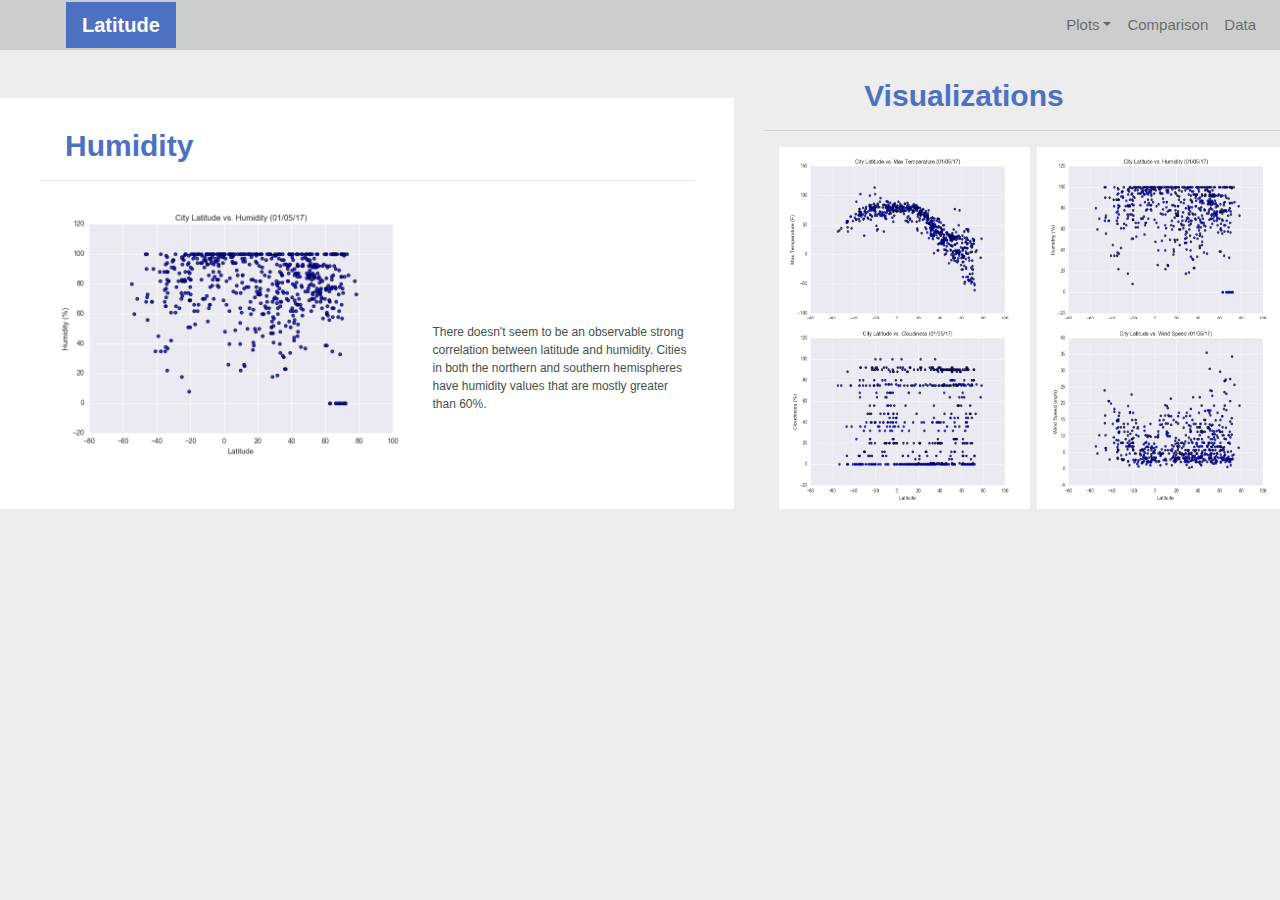
<file: humidity.html>
<!DOCTYPE html>
<html lang="en-us">

  <head>
    <meta charset="UTF-8">
    <meta name="viewport" content="width=device-width, initial-scale=1">

    <title>Humidity Visualization</title>

    <link rel="stylesheet" href="https://maxcdn.bootstrapcdn.com/bootstrap/4.0.0/css/bootstrap.min.css" integrity="sha384-Gn5384xqQ1aoWXA+058RXPxPg6fy4IWvTNh0E263XmFcJlSAwiGgFAW/dAiS6JXm" crossorigin="anonymous">
    <link rel="stylesheet" type="text/css" href="style.css">

  </head>

  <!-- Navbar -->
  <body>
    <div class="navigation">
        <nav class="navbar fixed-top navbar-expand-lg navbar-light">
          <a class="navbar-brand" href="index.html">Latitude</a>
          <button class="navbar-toggler border" type="button" data-toggle="collapse" data-target="#navbarNavDropdown" aria-controls="navbarNavDropdown" aria-expanded="false" aria-label="Toggle navigation">
            <span class="navbar-toggler-icon"></span>
          </button>

          <!-- Bootstrap CSS for navbar -->
          <div class="collapse navbar-collapse" id="navbarNavDropdown">
            <ul class="navbar-nav ml-auto">
              <li class="nav-item dropdown">
                <a href="#" class="nav-link dropdown-toggle" data-toggle="dropdown" id="navbarDropdownMenuLink" role="button" aria-haspopup="true" aria-expanded="false">Plots</a>
                <div class="dropdown-menu" aria-labelledby="navbarDropdownMenuLink">
                  <a class="dropdown-item" href="maxtemp.html">Max Temperature</a>
                  <a class="dropdown-item" href="humidity.html">Humidity</a>
                  <a class="dropdown-item" href="cloudiness.html">Cloudiness</a>
                  <a class="dropdown-item" href="windspeed.html">Wind Speed</a>
                </div>
              </li>
              <li class="nav-item">
                <a class="nav-link" href="comparison.html">Comparison</a>
              </li>
              <li class="nav-item">
                <a class="nav-link" href="data.html">Data</a>
              </li>
            </ul>
          </div>
        </nav>
      </div>
      <br>
      <br>
      
      <!-- Container to include "Summary" Content Box -->
      <div class="container"></div>
        <section class="row">
          <div class="col-lg-7 col-md-12">
            <div class="description-content">
              <h1 class="description-header">Humidity</h1>
              <hr>
              <img src="Resources/assets/images/Fig2.png" alt="Latitude vs. Humidity" class="description-image">
              <p><br><br><br><br><br><br><br>There doesn't seem to be an observable strong correlation between latitude and humidity. Cities in both the northern and southern hemispheres have humidity values that are mostly greater than 60%.</p>
            </div>
          </div>
          <div class="col-lg-5 col-md-12">

            <!-- Container for Visualizations Previews  -->
            <section id="imageNav-area">
                <div class="imageNav-content">
                  <h2 class="imageNav-header">Visualizations</h2>
                  <hr />
                  <div class="container">
                    <div class="row">
                      <div class="col-6">
                        <a href="maxtemp.html">
                          <img src="Resources/assets/images/Fig1.png" alt="Latitude vs. Max Temperature", title="Latitude vs. Max Temperature" class="imageNav-photo">
                        </a>
                      </div>
                      <div class="col-6">
                        <a href="humidity.html">
                            <img src="Resources/assets/images/Fig2.png" alt="Latitude vs. Humidity", title="Latitude vs. Humidity" class="imageNav-photo">
                        </a>
                      </div>
                      <div class="col-6">
                        <a href="cloudiness.html">
                            <img src="Resources/assets/images/Fig3.png" alt="Latitude vs. Cloudiness", title="Latitude vs. Cloudiness", class="imageNav-photo">
                        </a>
                      </div>
                      <div class="col-6">
                        <a href="windspeed.html">
                            <img src="Resources/assets/images/Fig4.png" alt="Latitude vs. Wind Speed", title="Latitude vs. Wind Speed", class="imageNav-photo">
                        </a>
                      </div>
                    </div>
                </div>
              </div>
            </section>
        </div>
    </section>
  </div>

  <!-- Bootstrap Javascript (Needed to use many of the components in Bootstrap) -->
  <script src="https://code.jquery.com/jquery-3.2.1.slim.min.js" integrity="sha384-KJ3o2DKtIkvYIK3UENzmM7KCkRr/rE9/Qpg6aAZGJwFDMVNA/GpGFF93hXpG5KkN" crossorigin="anonymous"></script>
  <script src="https://cdnjs.cloudflare.com/ajax/libs/popper.js/1.12.9/umd/popper.min.js" integrity="sha384-ApNbgh9B+Y1QKtv3Rn7W3mgPxhU9K/ScQsAP7hUibX39j7fakFPskvXusvfa0b4Q" crossorigin="anonymous"></script>
  <script src="https://maxcdn.bootstrapcdn.com/bootstrap/4.0.0/js/bootstrap.min.js" integrity="sha384-JZR6Spejh4U02d8jOt6vLEHfe/JQGiRRSQQxSfFWpi1MquVdAyjUar5+76PVCmYl" crossorigin="anonymous"></script>

  </body>
  </html>
</file>
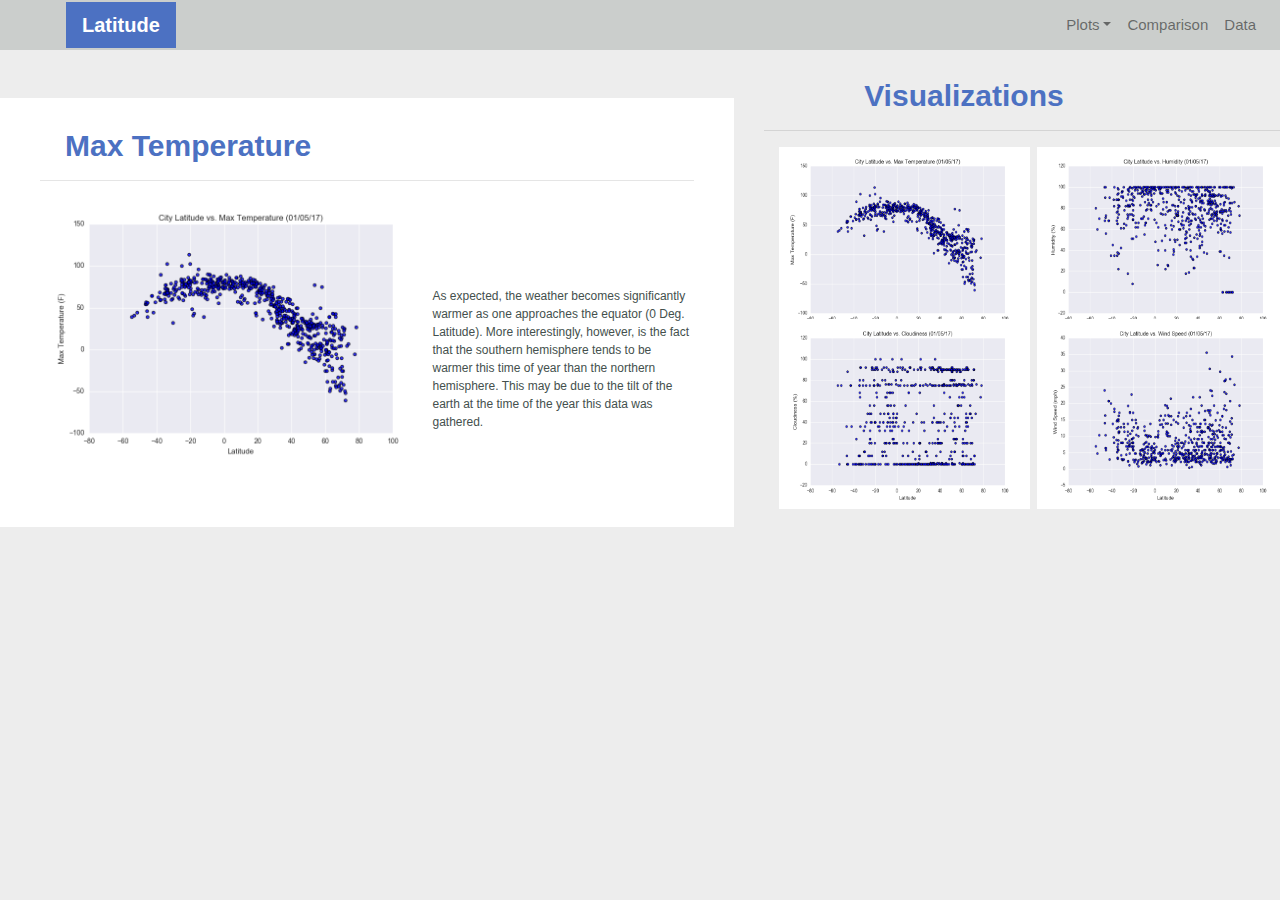
<file: maxtemp.html>
<!DOCTYPE html>
<html lang="en-us">

  <head>
    <meta charset="UTF-8">
    <meta name="viewport" content="width=device-width, initial-scale=1">

    <title>Max Temperature Visualization</title>

    <link rel="stylesheet" href="https://maxcdn.bootstrapcdn.com/bootstrap/4.0.0/css/bootstrap.min.css" integrity="sha384-Gn5384xqQ1aoWXA+058RXPxPg6fy4IWvTNh0E263XmFcJlSAwiGgFAW/dAiS6JXm" crossorigin="anonymous">
    <link rel="stylesheet" type="text/css" href="style.css">

  </head>

  <!-- Navbar -->
  <body>
    <div class="navigation">
        <nav class="navbar fixed-top navbar-expand-lg navbar-light">
          <a class="navbar-brand" href="index.html">Latitude</a>
          <button class="navbar-toggler border" type="button" data-toggle="collapse" data-target="#navbarNavDropdown" aria-controls="navbarNavDropdown" aria-expanded="false" aria-label="Toggle navigation">
            <span class="navbar-toggler-icon"></span>
          </button>

          <!-- Bootstrap CSS for navbar -->
          <div class="collapse navbar-collapse" id="navbarNavDropdown">
            <ul class="navbar-nav ml-auto">
              <li class="nav-item dropdown">
                <a href="#" class="nav-link dropdown-toggle" data-toggle="dropdown" id="navbarDropdownMenuLink" role="button" aria-haspopup="true" aria-expanded="false">Plots</a>
                <div class="dropdown-menu" aria-labelledby="navbarDropdownMenuLink">
                  <a class="dropdown-item" href="maxtemp.html">Max Temperature</a>
                  <a class="dropdown-item" href="humidity.html">Humidity</a>
                  <a class="dropdown-item" href="cloudiness.html">Cloudiness</a>
                  <a class="dropdown-item" href="windspeed.html">Wind Speed</a>
                </div>
              </li>
              <li class="nav-item">
                <a class="nav-link" href="comparison.html">Comparison</a>
              </li>
              <li class="nav-item">
                <a class="nav-link" href="data.html">Data</a>
              </li>
            </ul>
          </div>
        </nav>
      </div>
      <br>
      <br>
      
      <!-- Container to include "Summary" Content Box -->
      <div class="container"></div>
        <section class="row">
          <div class="col-lg-7 col-md-12">
            <div class="description-content">
              <h1 class="description-header">Max Temperature</h1>
              <hr>
              <img src="Resources/assets/images/Fig1.png" alt="Latitude vs. Max Temperature" class="description-image">
              <p><br><br><br><br><br>As expected, the weather becomes significantly warmer as one approaches the equator (0 Deg. Latitude). More interestingly, however, is the fact that the southern hemisphere tends to be warmer this time of year than the northern hemisphere. This may be due to the tilt of the earth at the time of the year this data was gathered.</p>
            </div>
          </div>
          <div class="col-lg-5 col-md-12">

            <!-- Container for Visualizations Previews  -->
            <section id="imageNav-area">
                <div class="imageNav-content">
                  <h2 class="imageNav-header">Visualizations</h2>
                  <hr />
                  <div class="container">
                    <div class="row">
                      <div class="col-6">
                        <a href="maxtemp.html">
                          <img src="Resources/assets/images/Fig1.png" alt="Latitude vs. Max Temperature", title="Latitude vs. Max Temperature" class="imageNav-photo">
                        </a>
                      </div>
                      <div class="col-6">
                        <a href="humidity.html">
                            <img src="Resources/assets/images/Fig2.png" alt="Latitude vs. Humidity", title="Latitude vs. Humidity" class="imageNav-photo">
                        </a>
                      </div>
                      <div class="col-6">
                        <a href="cloudiness.html">
                            <img src="Resources/assets/images/Fig3.png" alt="Latitude vs. Cloudiness", title="Latitude vs. Cloudiness", class="imageNav-photo">
                        </a>
                      </div>
                      <div class="col-6">
                        <a href="windspeed.html">
                            <img src="Resources/assets/images/Fig4.png" alt="Latitude vs. Wind Speed", title="Latitude vs. Wind Speed", class="imageNav-photo">
                        </a>
                      </div>
                    </div>
                </div>
              </div>
            </section>
        </div>
    </section>
  </div>

  <!-- Bootstrap Javascript (Needed to use many of the components in Bootstrap) -->
  <script src="https://code.jquery.com/jquery-3.2.1.slim.min.js" integrity="sha384-KJ3o2DKtIkvYIK3UENzmM7KCkRr/rE9/Qpg6aAZGJwFDMVNA/GpGFF93hXpG5KkN" crossorigin="anonymous"></script>
  <script src="https://cdnjs.cloudflare.com/ajax/libs/popper.js/1.12.9/umd/popper.min.js" integrity="sha384-ApNbgh9B+Y1QKtv3Rn7W3mgPxhU9K/ScQsAP7hUibX39j7fakFPskvXusvfa0b4Q" crossorigin="anonymous"></script>
  <script src="https://maxcdn.bootstrapcdn.com/bootstrap/4.0.0/js/bootstrap.min.js" integrity="sha384-JZR6Spejh4U02d8jOt6vLEHfe/JQGiRRSQQxSfFWpi1MquVdAyjUar5+76PVCmYl" crossorigin="anonymous"></script>

  </body>
  </html>
</file>
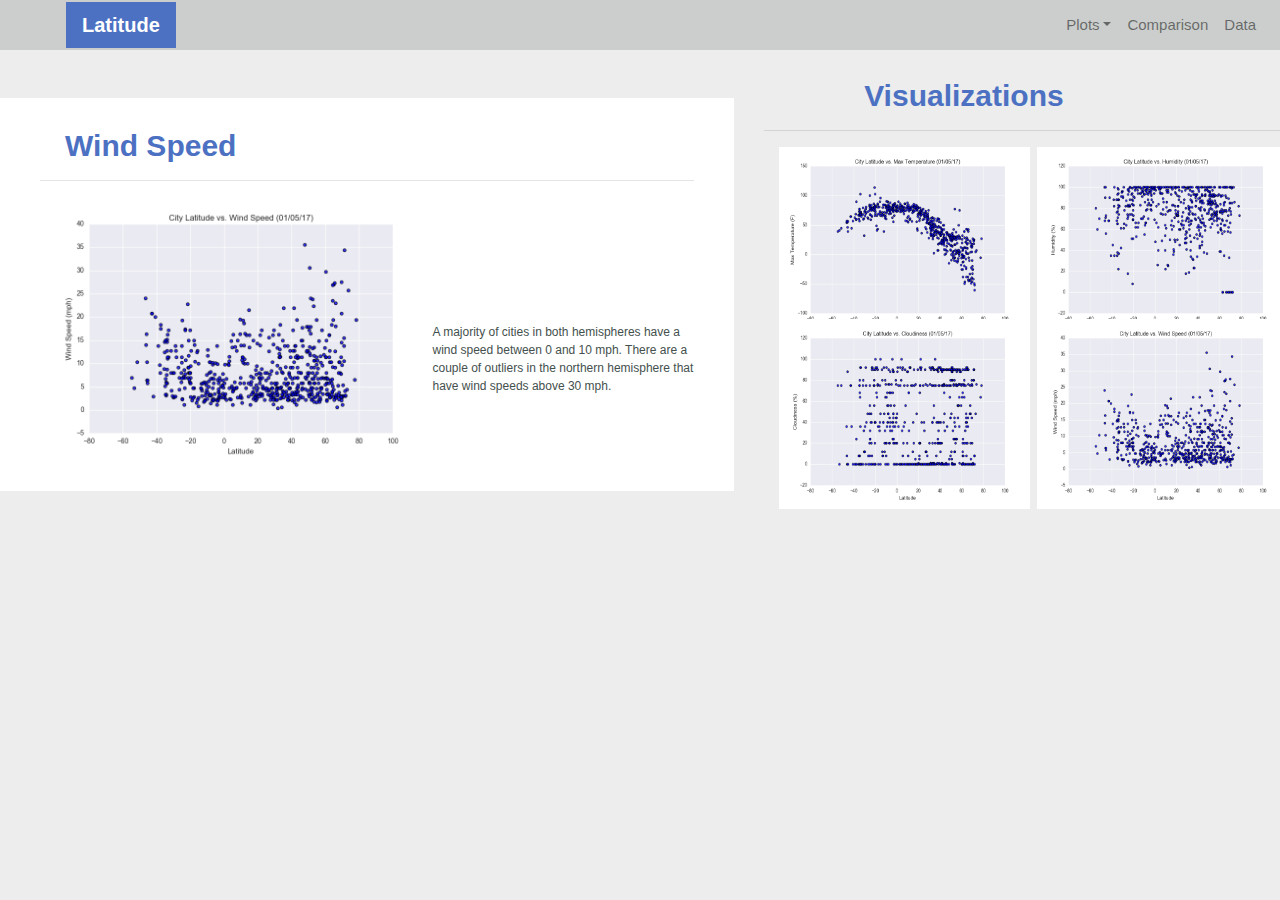
<file: windspeed.html>
<!DOCTYPE html>
<html lang="en-us">

  <head>
    <meta charset="UTF-8">
    <meta name="viewport" content="width=device-width, initial-scale=1">

    <title>Wind Speed Visualization</title>

    <link rel="stylesheet" href="https://maxcdn.bootstrapcdn.com/bootstrap/4.0.0/css/bootstrap.min.css" integrity="sha384-Gn5384xqQ1aoWXA+058RXPxPg6fy4IWvTNh0E263XmFcJlSAwiGgFAW/dAiS6JXm" crossorigin="anonymous">
    <link rel="stylesheet" type="text/css" href="style.css">

  </head>

  <!-- Navbar -->
  <body>
    <div class="navigation">
        <nav class="navbar fixed-top navbar-expand-lg navbar-light">
          <a class="navbar-brand" href="index.html">Latitude</a>
          <button class="navbar-toggler border" type="button" data-toggle="collapse" data-target="#navbarNavDropdown" aria-controls="navbarNavDropdown" aria-expanded="false" aria-label="Toggle navigation">
            <span class="navbar-toggler-icon"></span>
          </button>

          <!-- Bootstrap CSS for navbar -->
          <div class="collapse navbar-collapse" id="navbarNavDropdown">
            <ul class="navbar-nav ml-auto">
              <li class="nav-item dropdown">
                <a href="#" class="nav-link dropdown-toggle" data-toggle="dropdown" id="navbarDropdownMenuLink" role="button" aria-haspopup="true" aria-expanded="false">Plots</a>
                <div class="dropdown-menu" aria-labelledby="navbarDropdownMenuLink">
                  <a class="dropdown-item" href="maxtemp.html">Max Temperature</a>
                  <a class="dropdown-item" href="humidity.html">Humidity</a>
                  <a class="dropdown-item" href="cloudiness.html">Cloudiness</a>
                  <a class="dropdown-item" href="windspeed.html">Wind Speed</a>
                </div>
              </li>
              <li class="nav-item">
                <a class="nav-link" href="comparison.html">Comparison</a>
              </li>
              <li class="nav-item">
                <a class="nav-link" href="data.html">Data</a>
              </li>
            </ul>
          </div>
        </nav>
      </div>
      <br>
      <br>
      
      <!-- Container to include "Summary" Content Box -->
      <div class="container"></div>
        <section class="row">
          <div class="col-lg-7 col-md-12">
            <div class="description-content">
              <h1 class="description-header">Wind Speed</h1>
              <hr>
              <img src="Resources/assets/images/Fig4.png" alt="Latitude vs. Wind Speed" class="description-image">
              <p><br><br><br><br><br><br><br>A majority of cities in both hemispheres have a wind speed between 0 and 10 mph. There are a couple of outliers in the northern hemisphere that have wind speeds above 30 mph.</p>
            </div>
          </div>
          <div class="col-lg-5 col-md-12">

            <!-- Container for Visualizations Previews  -->
            <section id="imageNav-area">
                <div class="imageNav-content">
                  <h2 class="imageNav-header">Visualizations</h2>
                  <hr />
                  <div class="container">
                    <div class="row">
                      <div class="col-6">
                        <a href="maxtemp.html">
                          <img src="Resources/assets/images/Fig1.png" alt="Latitude vs. Max Temperature", title="Latitude vs. Max Temperature" class="imageNav-photo">
                        </a>
                      </div>
                      <div class="col-6">
                        <a href="humidity.html">
                            <img src="Resources/assets/images/Fig2.png" alt="Latitude vs. Humidity", title="Latitude vs. Humidity" class="imageNav-photo">
                        </a>
                      </div>
                      <div class="col-6">
                        <a href="cloudiness.html">
                            <img src="Resources/assets/images/Fig3.png" alt="Latitude vs. Cloudiness", title="Latitude vs. Cloudiness", class="imageNav-photo">
                        </a>
                      </div>
                      <div class="col-6">
                        <a href="windspeed.html">
                            <img src="Resources/assets/images/Fig4.png" alt="Latitude vs. Wind Speed", title="Latitude vs. Wind Speed", class="imageNav-photo">
                        </a>
                      </div>
                    </div>
                </div>
              </div>
            </section>
        </div>
    </section>
  </div>

  <!-- Bootstrap Javascript (Needed to use many of the components in Bootstrap) -->
  <script src="https://code.jquery.com/jquery-3.2.1.slim.min.js" integrity="sha384-KJ3o2DKtIkvYIK3UENzmM7KCkRr/rE9/Qpg6aAZGJwFDMVNA/GpGFF93hXpG5KkN" crossorigin="anonymous"></script>
  <script src="https://cdnjs.cloudflare.com/ajax/libs/popper.js/1.12.9/umd/popper.min.js" integrity="sha384-ApNbgh9B+Y1QKtv3Rn7W3mgPxhU9K/ScQsAP7hUibX39j7fakFPskvXusvfa0b4Q" crossorigin="anonymous"></script>
  <script src="https://maxcdn.bootstrapcdn.com/bootstrap/4.0.0/js/bootstrap.min.js" integrity="sha384-JZR6Spejh4U02d8jOt6vLEHfe/JQGiRRSQQxSfFWpi1MquVdAyjUar5+76PVCmYl" crossorigin="anonymous"></script>

  </body>
  </html>
</file>
<file: style.css>
body{
    background-color: #EDEDED; 
}

/* Navbar Drop Down Links */

.navbar {
    max-height: 50px; 
	background-color: #cbcecc; 
    font-size: 15px;
}

.navigation .navbar-brand{
	color: white; 
	margin-left: 50px;
	padding: inherit; 
	font-weight: bold; 
	background-color: rgb(76, 113, 194);
	font-family: 'Overpass', sans-serif;;
}

.dropdown-menu .dropdown-item:hover, .dropdown-menu .dropdown-item:active{
    background-color:#b1cdc9; 
}

.dropdown-item{
    color: rgb(76, 113, 194); 
}

.nav-link:hover{
    background-color:#b1cdc9;
}

/* Latitude Button Style */
@media (max-width: 900px){
.navbar-expand-lg{
    background-color:rgb(76, 113, 194);
}

.navbar-brand{
    padding: 50px; 
}

.navbar {
    max-height: none; 
    padding: inherit;
}

.navbar div{
    margin: inherit; 
    background-color: white;  
}

button{
    margin-left: auto; 
}
}

/* Summary Container */
.description-content {
	margin-top: 50px;
	margin-bottom: 65px;
	padding: 10px 40px 80px;
	color: black;
    background-color: white;
}

.description-header {
	padding-top: 20px; 
	padding-left: 25px;
	color: rgb(76, 113, 194);
	font-size: 30px;
	font-weight: bold;
	font-family: 'Overpass', sans-serif;
}

.imageNav-header{
    padding-top: 30px; 
	padding-left: 100px;
	color: rgb(76, 113, 194);
	font-size: 30px;
	font-weight: bold;
	font-family: 'Overpass', sans-serif;
}

/* Images and Visualizations */

img{
	width: 110%;
	height: 110%;
}

.description-image {
	float: left;
	width: 60%;
	height: 60%;
}

p{
	color: #44504d;
	font-size: 12px;
	font-family: 'Overpass', sans-serif;;
}


.active, .imageNav-photo:hover{
    border-color:rgb(76, 113, 194);
    border-style: solid; 
}
</file>
